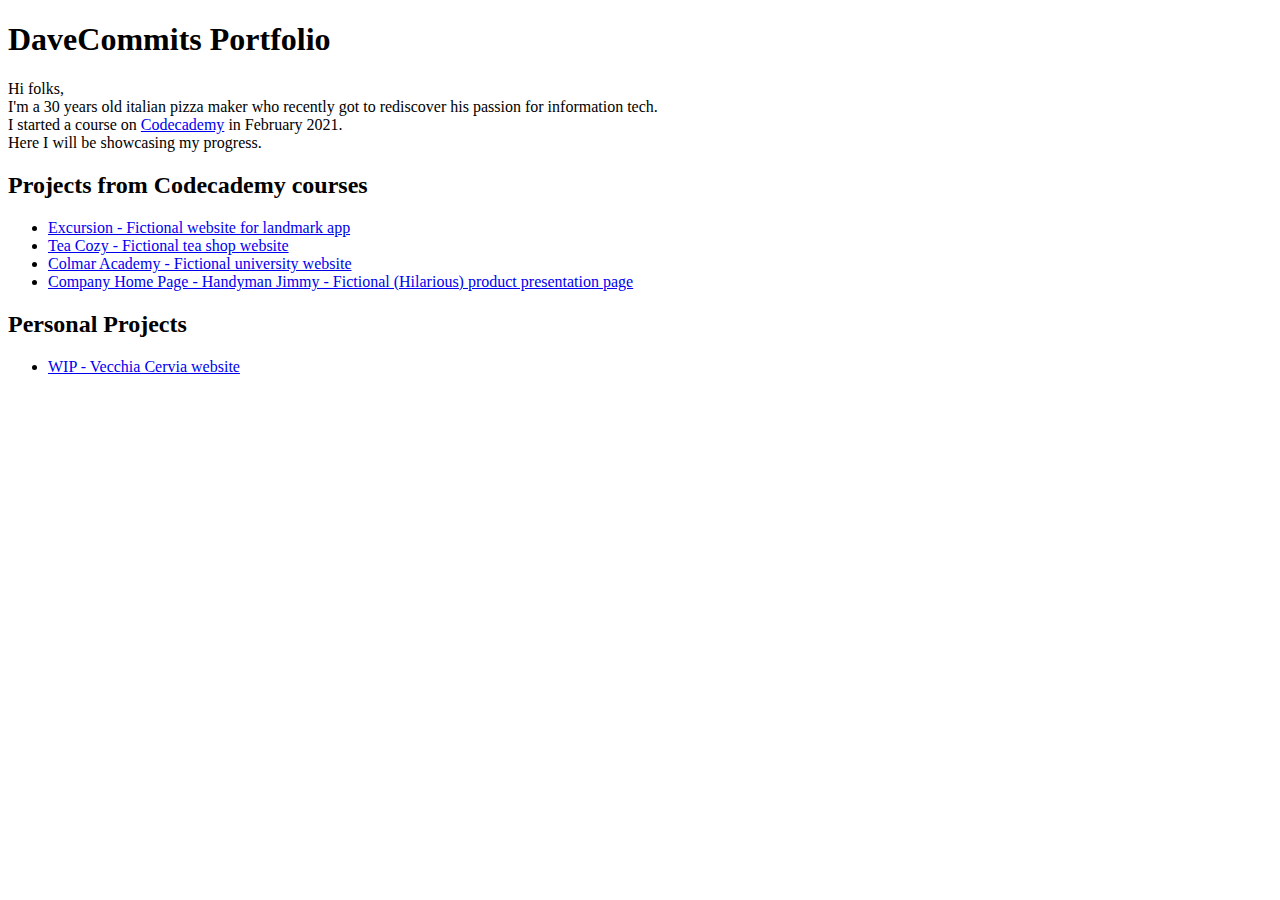
<file: index.html>
<!DOCTYPE html>
<html lang="it" dir="ltr">
  <head>
    <meta charset="utf-8">
    <title>DaveCommits</title>
  </head>
  <body>
    <h1>DaveCommits Portfolio</h1>
    <p>Hi folks, <br> I'm a 30 years old italian pizza maker who recently
      got to rediscover his passion for information tech. <br> I started a
      course on <a href="https://www.codecademy.com">Codecademy</a> in February 2021. <br>
      Here I will be showcasing my progress.</p>
    <h2>Projects from Codecademy courses</h2>
    <ul>
      <li><a href="./excursion/index.html">Excursion - Fictional website for landmark app</a></li>
      <li><a href="./teaCozy/teaCozy.html">Tea Cozy - Fictional tea shop website</a></li>
      <li><a href="./colmarAcademy/index.html">Colmar Academy - Fictional university website</a></li>
      <li><a href="./companyHomePage/index.html">Company Home Page - Handyman Jimmy - Fictional (Hilarious) product presentation page</a></li>
    </ul>
    <h2>Personal Projects</h2>
    <ul>
      <li><a href="./vecchiaCervia/index.html">WIP - Vecchia Cervia website</a></li>
    </ul>
  </body>
</html>
</file>
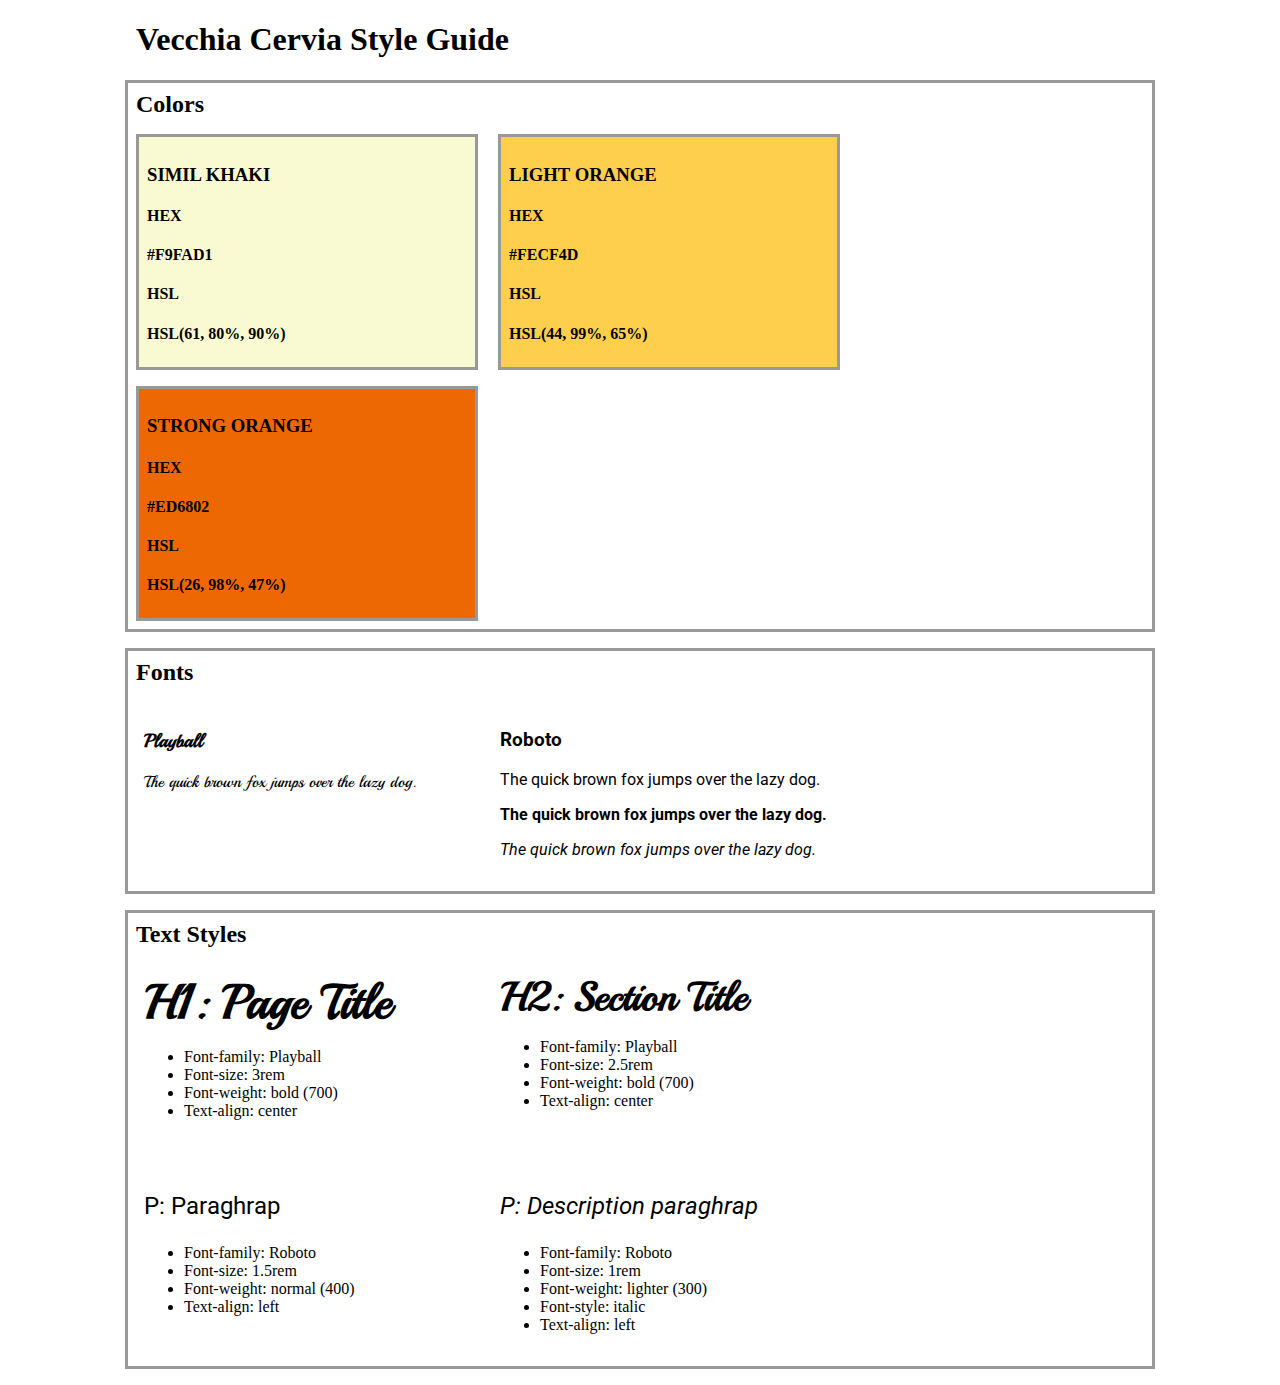
<file: basicWebsiteDesignSystem/index.html>
<!DOCTYPE html>
<html lang="en" dir="ltr">
  <head>
    <meta charset="utf-8">
    <link rel="preconnect" href="https://fonts.gstatic.com">
    <link href="https://fonts.googleapis.com/css2?family=Playball&family=Roboto:ital,wght@0,400;0,700;1,300&display=swap" rel="stylesheet">
    <link rel="stylesheet" href="./resources/index.css">
    <title>Vecchia Cervia Style Guide</title>
  </head>
  <body>
    <main>
      <h1>Vecchia Cervia Style Guide</h1>
      <section id="section-colors">
        <h2>Colors</h2>
        <div class="color similKhaki">
          <h3>Simil Khaki</h3>
          <h4>Hex</h4>
          <p>#f9fad1</p>
          <h4>Hsl</h4>
          <p>hsl(61, 80%, 90%)</p>
        </div>
        <div class="color lightOrange">
          <h3>Light Orange</h3>
          <h4>Hex</h4>
          <p>#fecf4d</p>
          <h4>Hsl</h4>
          <p>hsl(44, 99%, 65%)</p>
        </div>
        <div class="color strongOrange">
          <h3>Strong Orange</h3>
          <h4>Hex</h4>
          <p>#ed6802</p>
          <h4>Hsl</h4>
          <p>hsl(26, 98%, 47%)</p>
        </div>
      </section>
      <section id="section-fonts">
        <h2>Fonts</h2>
        <div class="font playball">
          <h3>Playball</h3>
          <p>The quick brown fox jumps over the lazy dog.</p>
        </div>
        <div class="font roboto">
          <h3>Roboto</h3>
          <p>The quick brown fox jumps over the lazy dog.</p>
          <p class="bold">The quick brown fox jumps over the lazy dog.</p>
          <p class="italic">The quick brown fox jumps over the lazy dog.</p>
        </div>
      </section>
      <section id="section-text-styles">
        <h2>Text Styles</h2>
        <div class="text-style">
          <h1>H1: Page Title</h1>
          <ul>
            <li>Font-family: Playball</li>
            <li>Font-size: 3rem</li>
            <li>Font-weight: bold (700)</li>
            <li>Text-align: center</li>
          </ul>
        </div>
        <div class="text-style">
          <h2>H2: Section Title</h2>
          <ul>
            <li>Font-family: Playball</li>
            <li>Font-size: 2.5rem</li>
            <li>Font-weight: bold (700)</li>
            <li>Text-align: center</li>
          </ul>
        </div>
        <div class="text-style">
          <p>P: Paraghrap</p>
          <ul>
            <li>Font-family: Roboto</li>
            <li>Font-size: 1.5rem</li>
            <li>Font-weight: normal (400)</li>
            <li>Text-align: left</li>
          </ul>
        </div>
        <div class="text-style">
          <p class="description">P: Description paraghrap</p>
          <ul>
            <li>Font-family: Roboto</li>
            <li>Font-size: 1rem</li>
            <li>Font-weight: lighter (300)</li>
            <li>Font-style: italic</li>
            <li>Text-align: left</li>
          </ul>
        </div>
      </section>
    </main>
  </body>
</html>
</file>
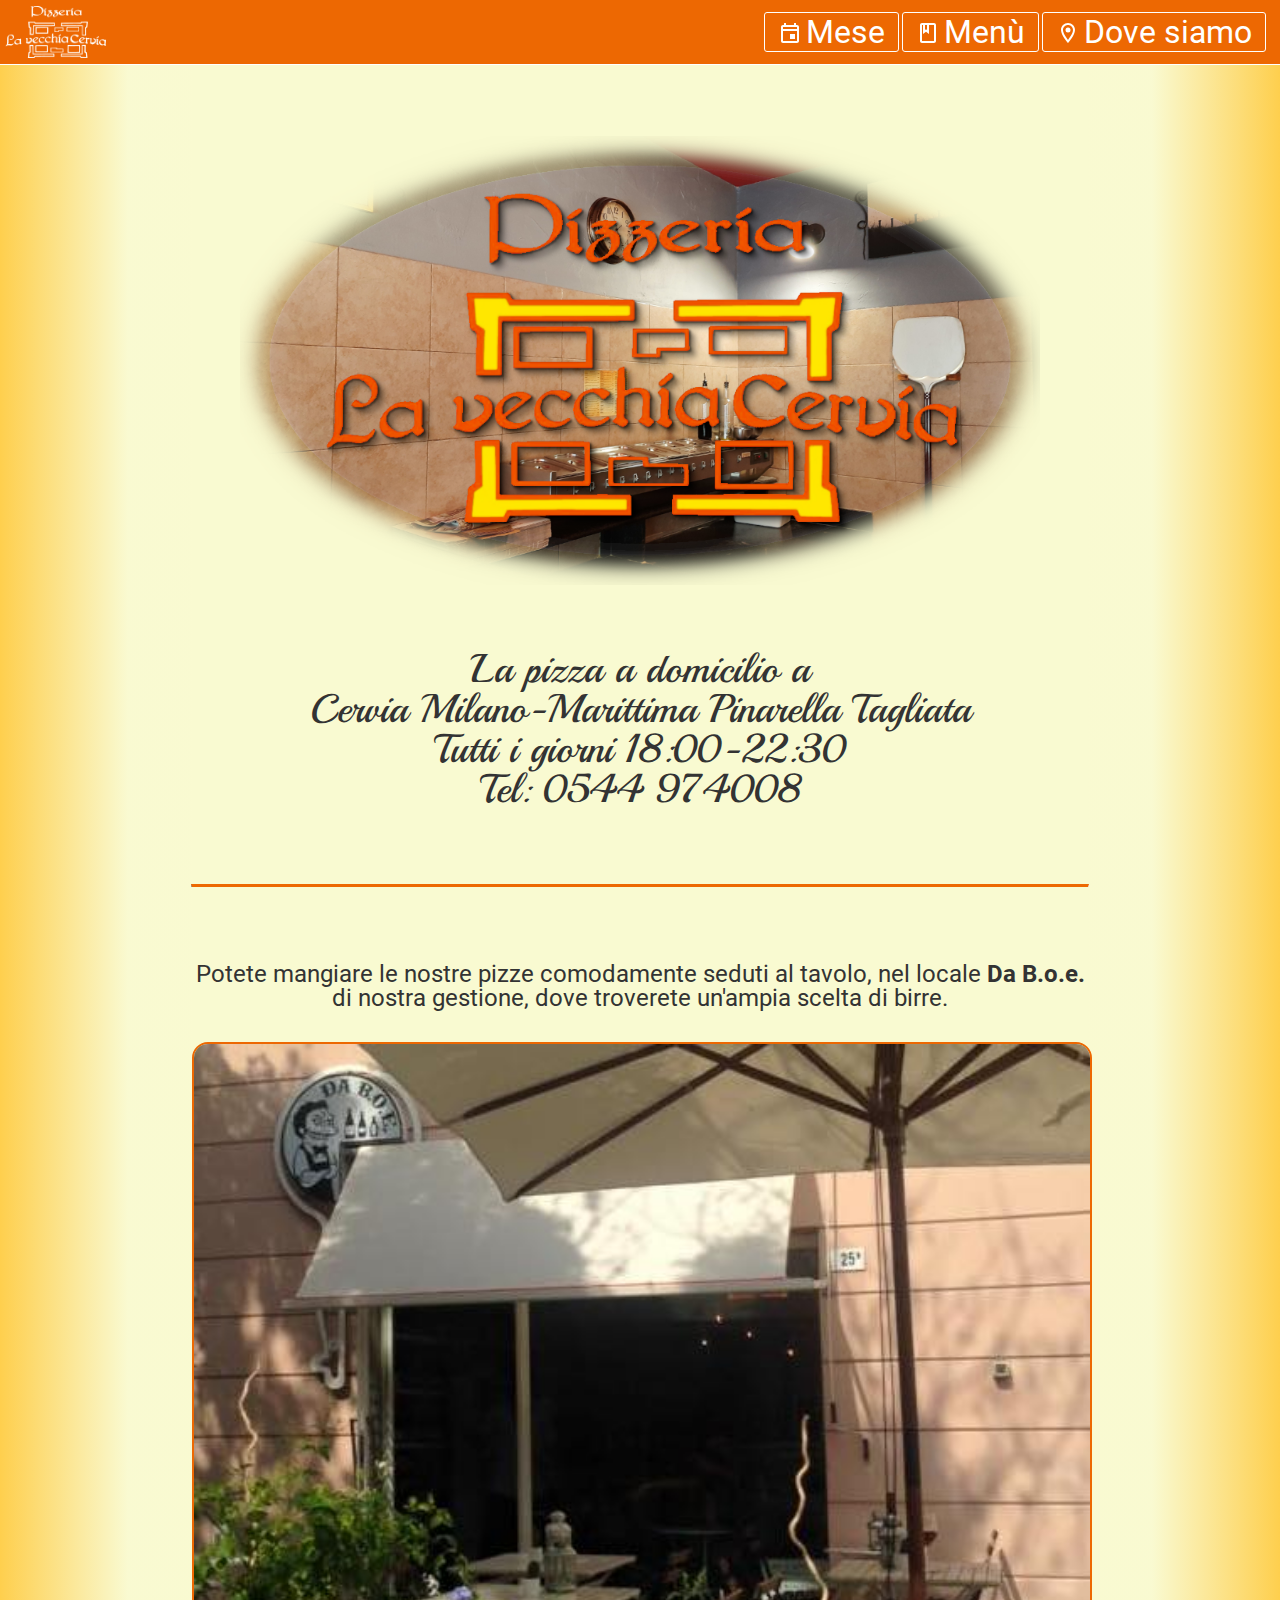
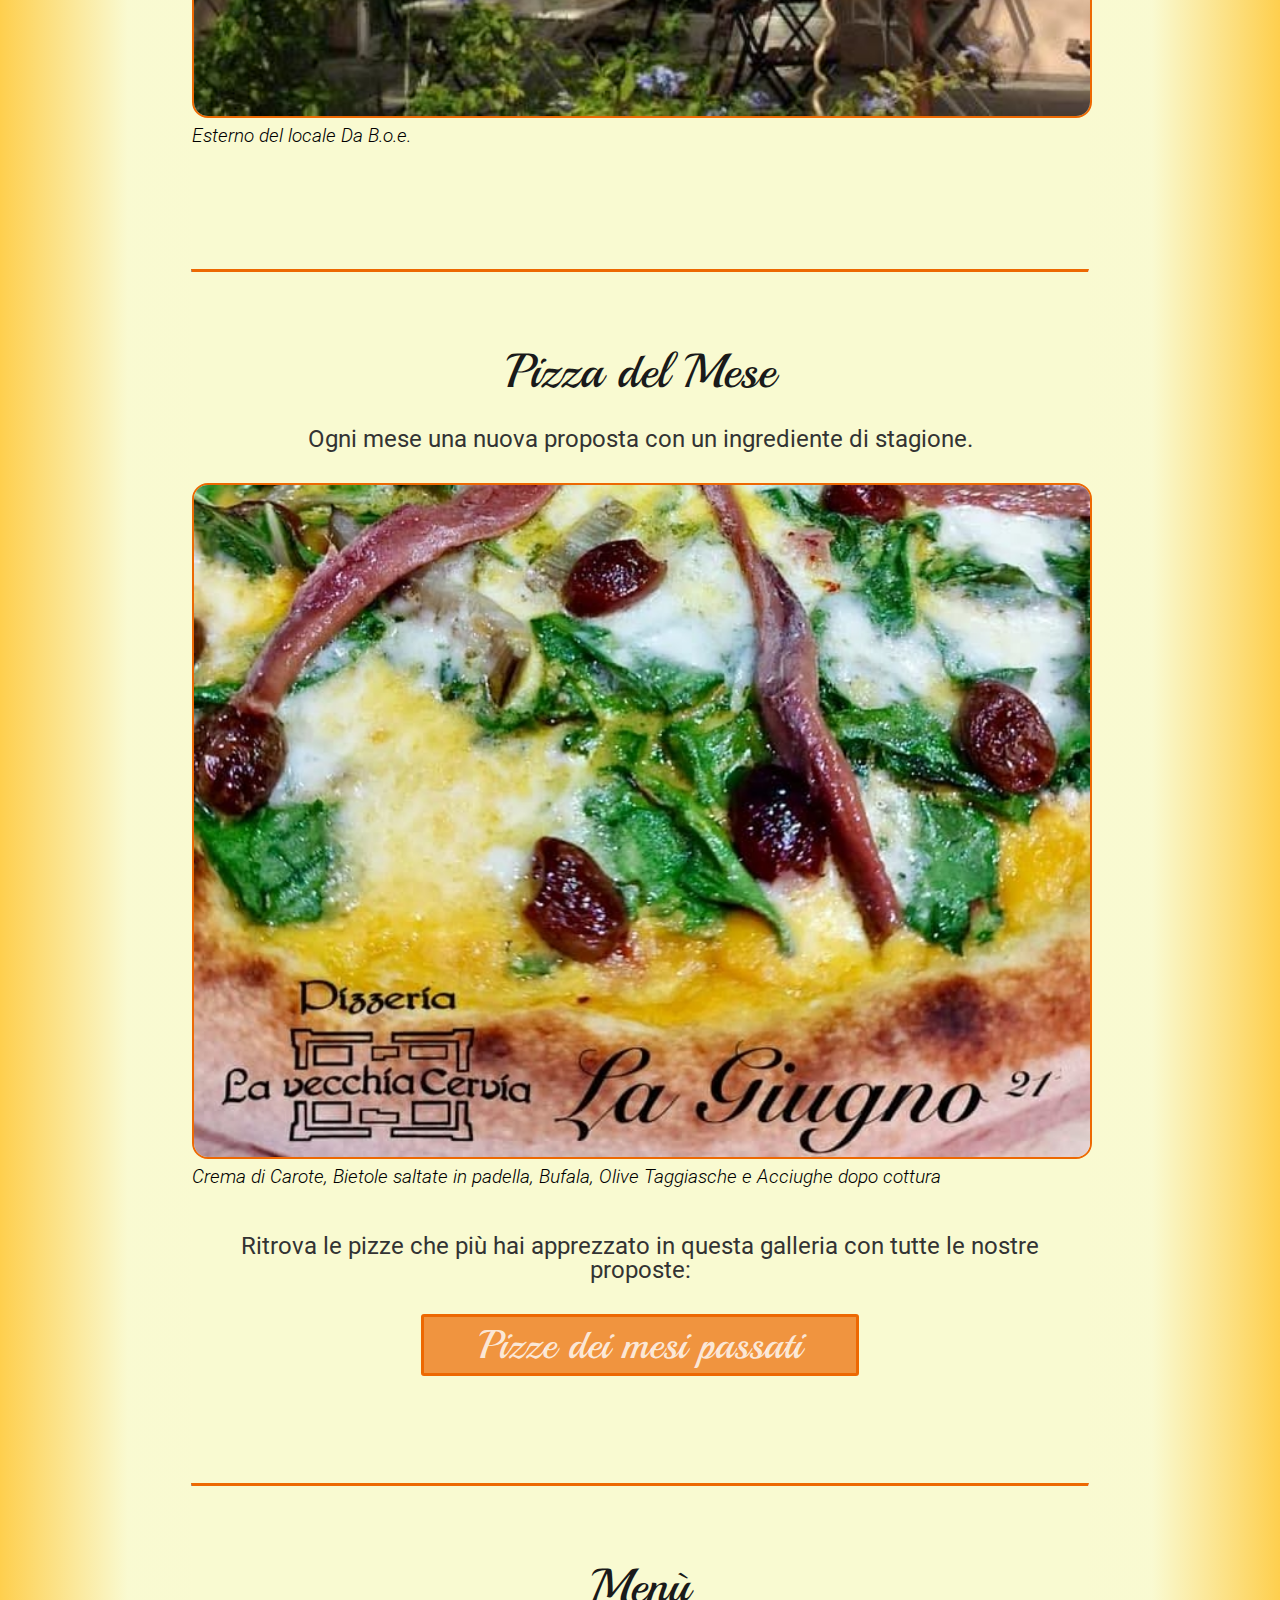
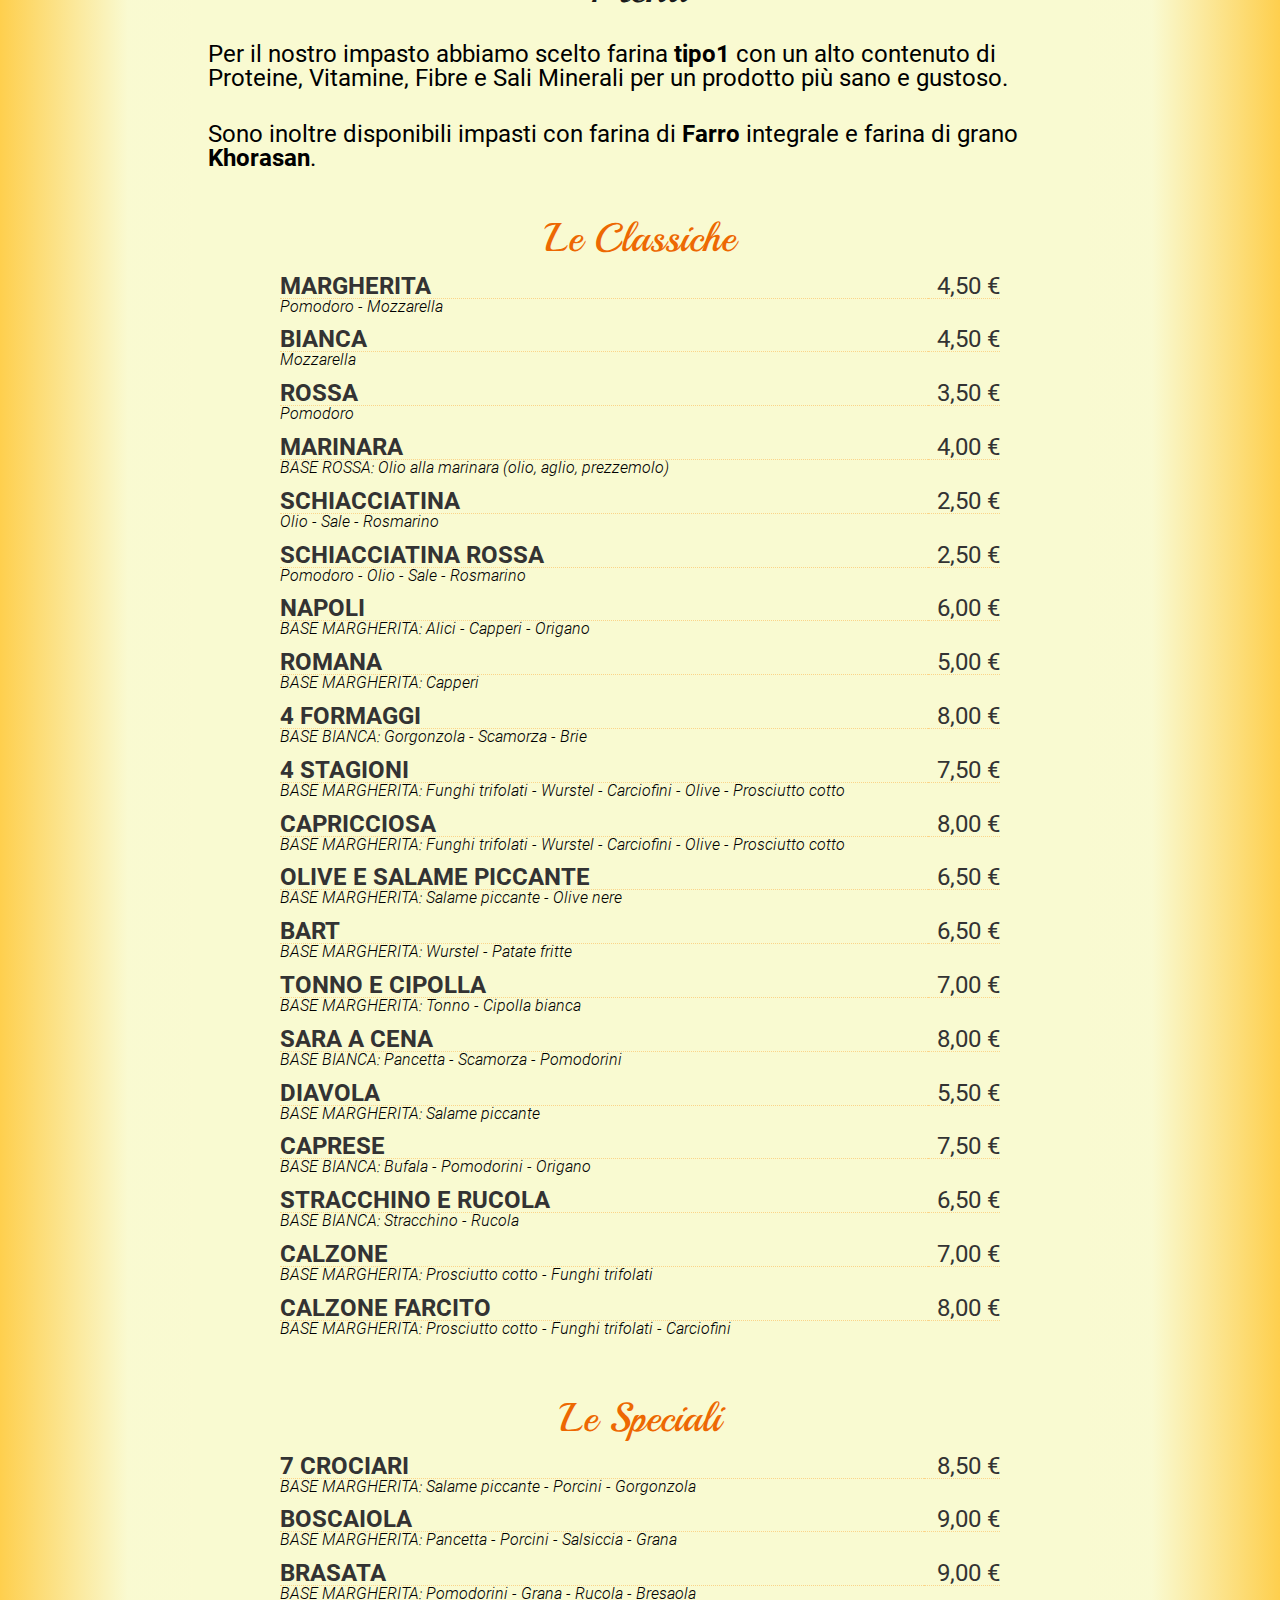
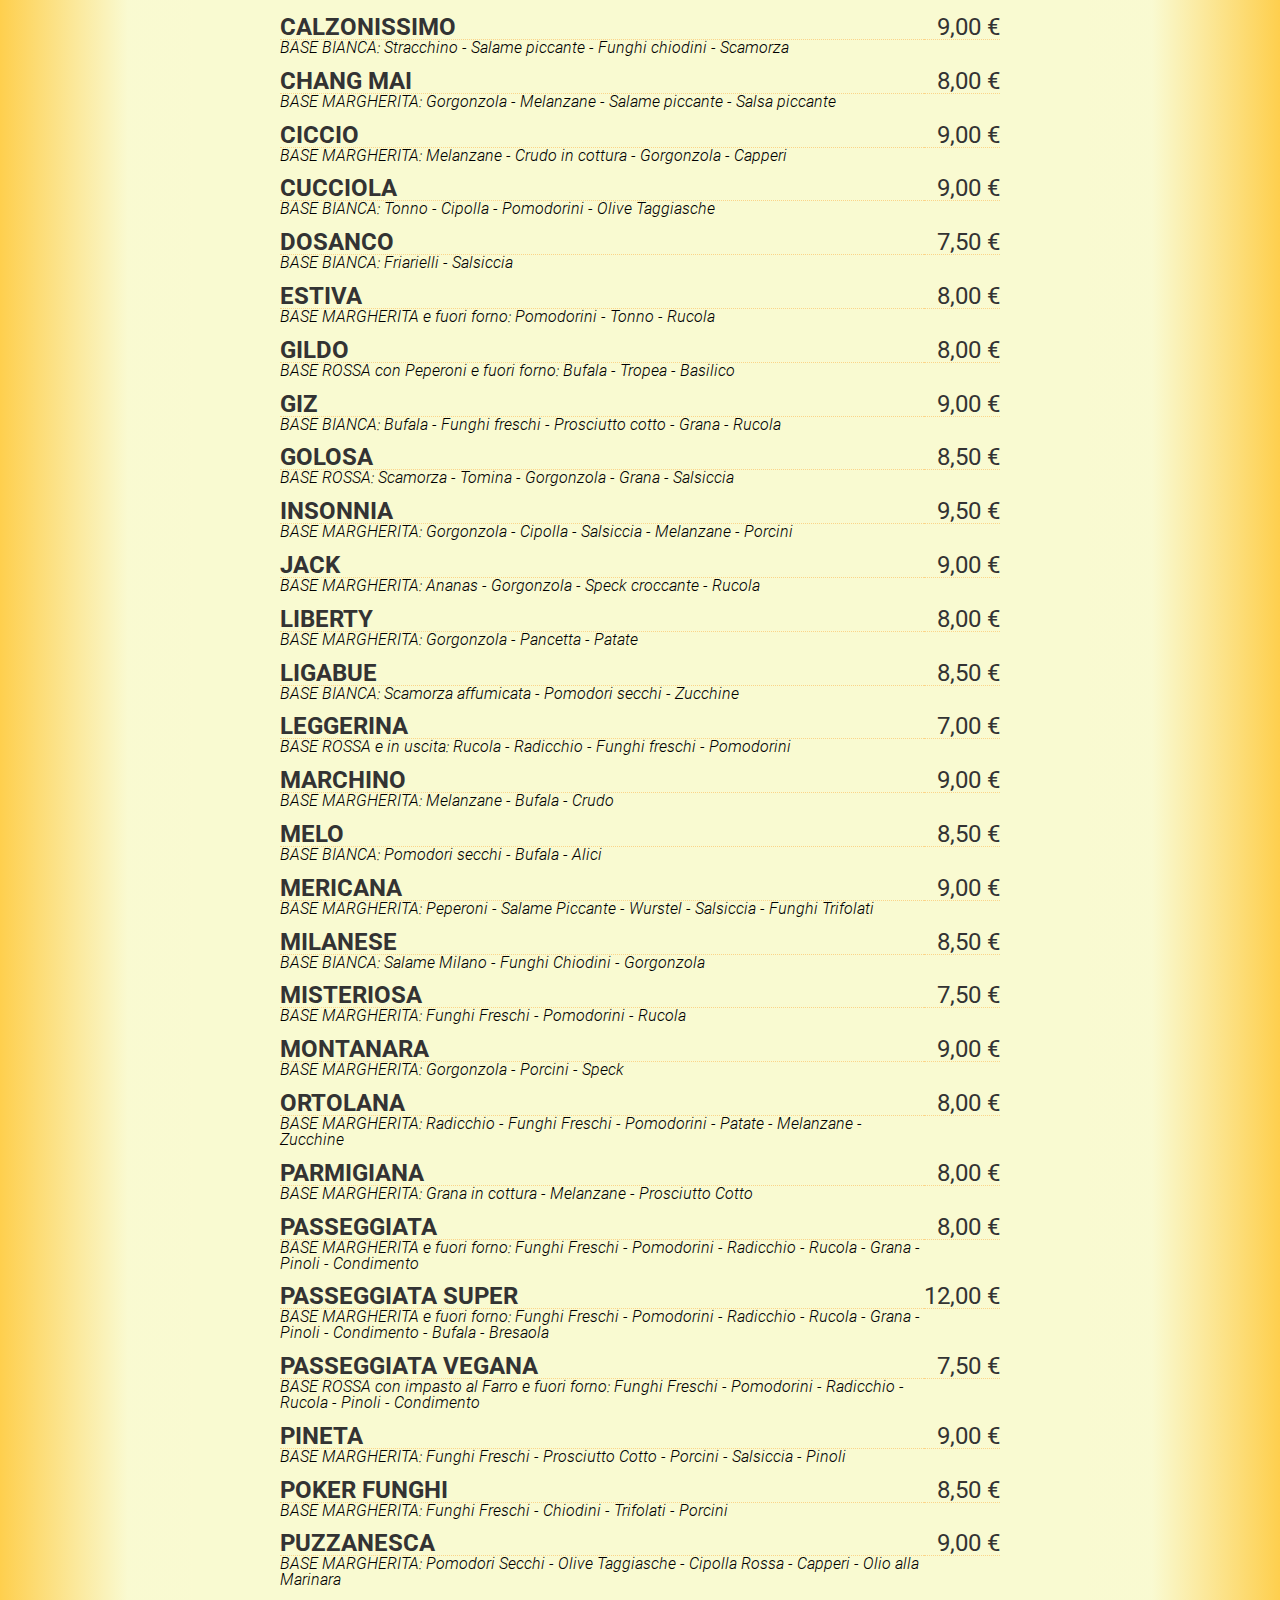
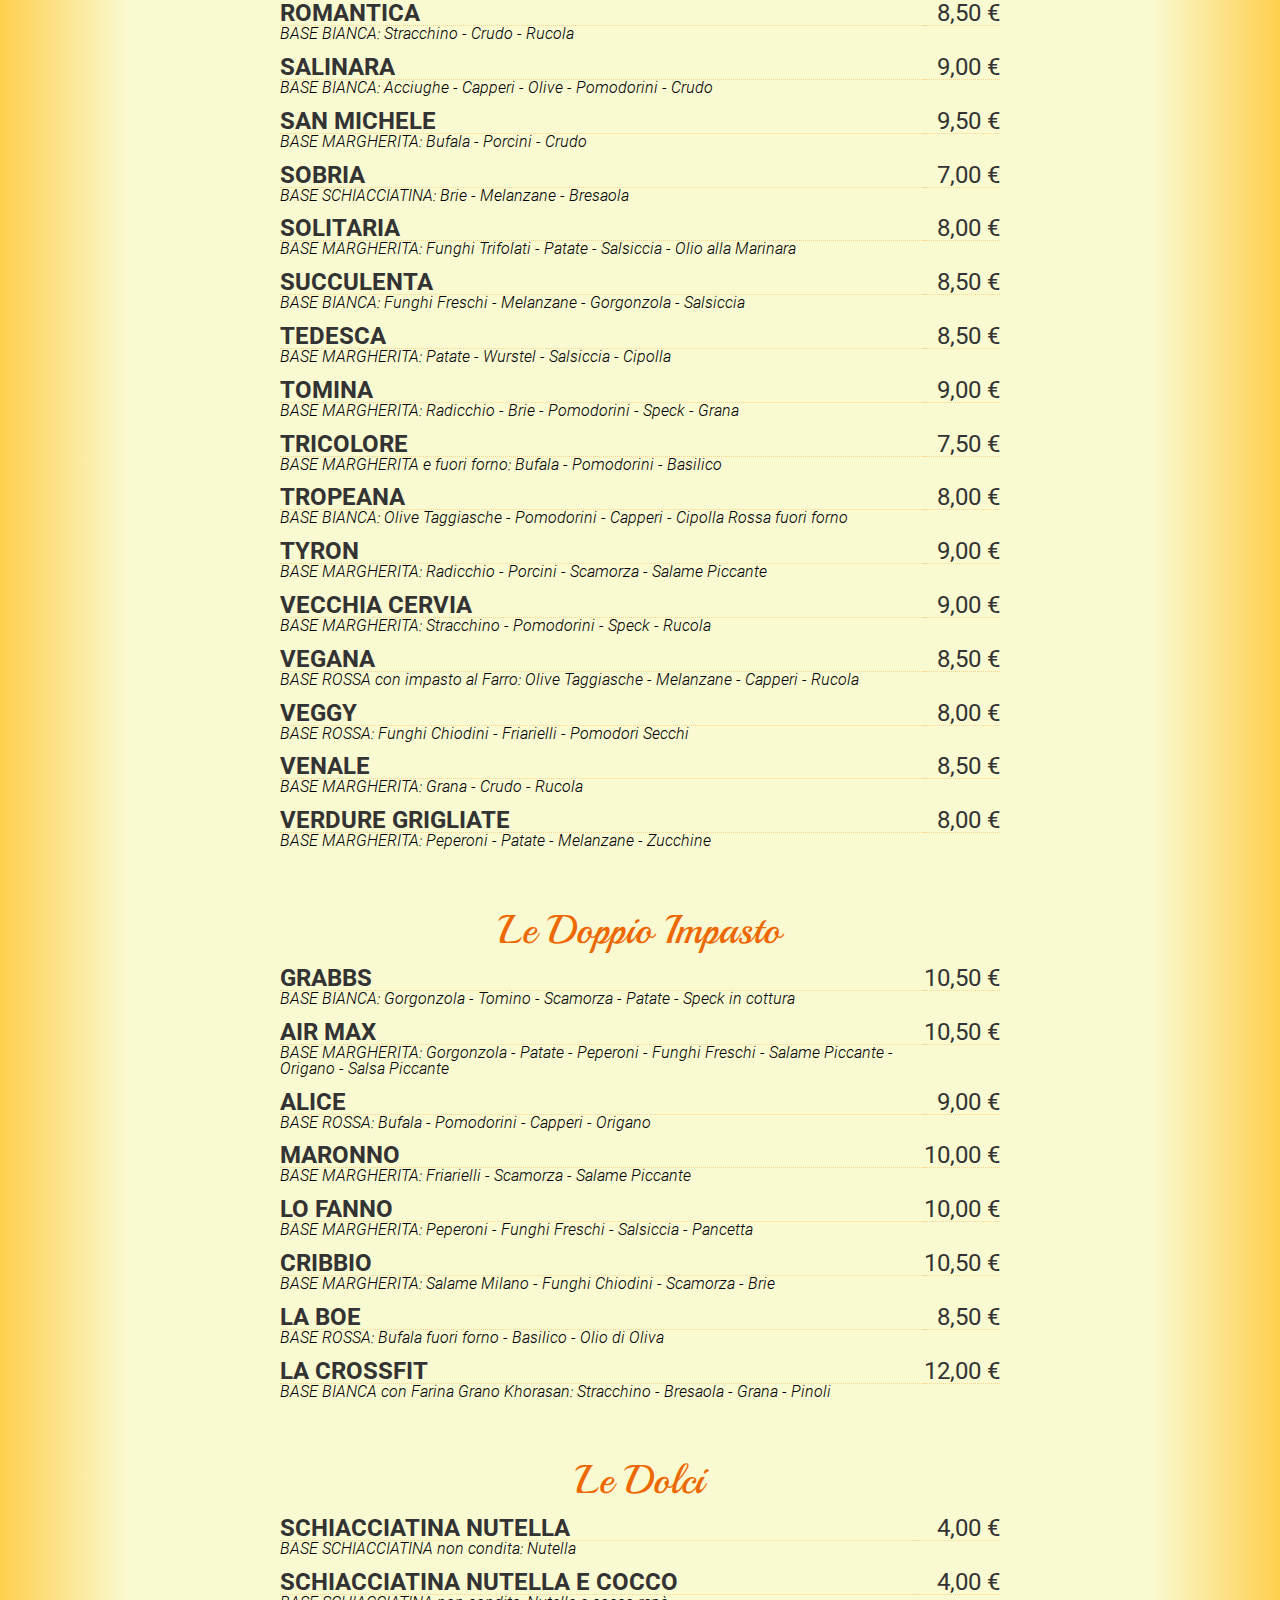
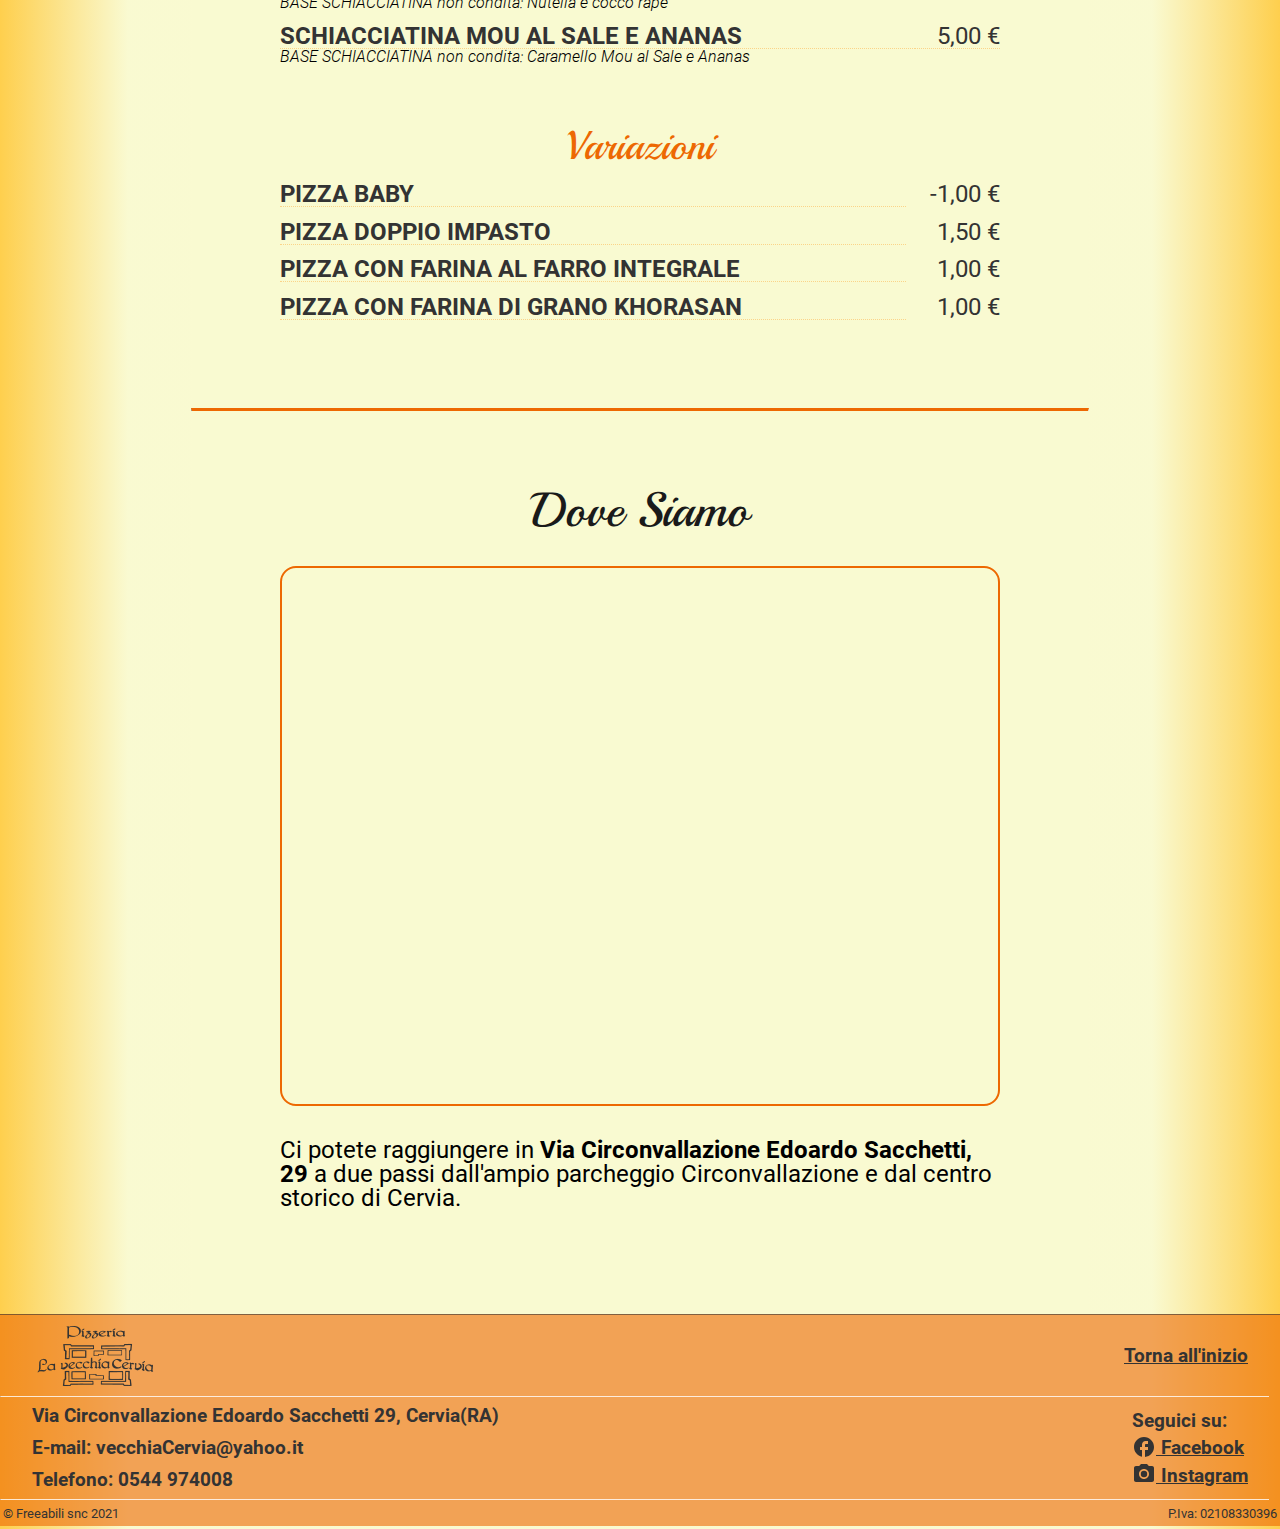
<file: vecchiaCervia/index.html>
<!DOCTYPE html>
<html lang="it">
  <head>
    <meta charset="utf-8">
    <meta name="viewport" content="width=device-width, initial-scale=1.0">
    <meta name="thumbnail" content="./resources/images/logo/VClogoThumb.png">
    <meta name="description" content="La Vecchia Cervia - La pizza a domicilio a
      Cervia, Milano-Marittima, Pinarella, Tagliata.
      Tutti i giorni 18:00-22:30 Tel: 0544 974008">

    <link rel="preload" href="./resources/css/reset.css" as="style">
    <link rel="preload" href="./resources/css/index.css" as="style">
    <link rel="preload" href="./resources/fonts/playball-v10-latin-regular.woff2" as="font" type="font/woff2" crossorigin>
    <link rel="preload" href="./resources/fonts/playball-v10-latin-regular.woff" as="font" type="font/woff" crossorigin>
    <link rel="preload" href="./resources/fonts/roboto-v27-latin-300italic.woff2" as="font" type="font/woff2" crossorigin>
    <link rel="preload" href="./resources/fonts/roboto-v27-latin-300italic.woff" as="font" type="font/woff" crossorigin>
    <link rel="preload" href="./resources/fonts/roboto-v27-latin-regular.woff2" as="font" type="font/woff2" crossorigin>
    <link rel="preload" href="./resources/fonts/roboto-v27-latin-regular.woff" as="font" type="font/woff" crossorigin>
    <link rel="preload" href="./resources/fonts/roboto-v27-latin-700.woff2" as="font" type="font/woff2" crossorigin>
    <link rel="preload" href="./resources/fonts/roboto-v27-latin-700.woff" as="font" type="font/woff" crossorigin>

    <link href="./resources/css/reset.css" rel="stylesheet" type="text/css">
    <link href="./resources/css/index.css" rel="stylesheet" type="text/css">
    <!-- <link rel="preconnect" href="https://fonts.gstatic.com">
    <link href="https://fonts.googleapis.com/css2?family=Playball&family=Roboto:ital,wght@0,400;0,700;1,300&display=swap" rel="stylesheet"> -->
    <title>La Vecchia Cervia</title>
  </head>
  <body>
    <header>
      <a href="#top">
        <img class="logonav" src="./resources/images/logo/VClogoFlatWhite256.png" width="256" height="148" alt="Logo Vecchia Cervia">
      </a>
      <nav>
        <a class="navitem" href="#mese">
          <svg xmlns="http://www.w3.org/2000/svg" class="menuicon" height="24px" viewBox="0 0 24 24" width="24px" fill="#000000">
            <path d="M0 0h24v24H0V0z" fill="none"/>
            <path d="M19 4h-1V2h-2v2H8V2H6v2H5c-1.11 0-1.99.9-1.99 2L3 20c0 1.1.89 2 2 2h14c1.1 0 2-.9 2-2V6c0-1.1-.9-2-2-2zm0 16H5V10h14v10zm0-12H5V6h14v2zm-7 5h5v5h-5z"/>
          </svg>
          <p class="navitemdesc">
          Mese
          </p>
        </a>
        <a class="navitem" href="#menu">
          <svg xmlns="http://www.w3.org/2000/svg" class="menuicon" height="24px" viewBox="0 0 24 24" width="24px" fill="#000000">
            <path d="M0 0h24v24H0V0z" fill="none"/>
            <path d="M18 2H6c-1.1 0-2 .9-2 2v16c0 1.1.9 2 2 2h12c1.1 0 2-.9 2-2V4c0-1.1-.9-2-2-2zM9 4h2v5l-1-.75L9 9V4zm9 16H6V4h1v9l3-2.25L13 13V4h5v16z"/>
          </svg>
          <p class="navitemdesc">
          Menù
          </p>
        </a>
        <a class="navitem" href="#dovesiamo">
          <svg xmlns="http://www.w3.org/2000/svg" class="menuicon" height="24px" viewBox="0 0 24 24" width="24px" fill="#000000">
            <path d="M0 0h24v24H0V0z" fill="none"/>
            <path d="M12 2C8.13 2 5 5.13 5 9c0 5.25 7 13 7 13s7-7.75 7-13c0-3.87-3.13-7-7-7zM7 9c0-2.76 2.24-5 5-5s5 2.24 5 5c0 2.88-2.88 7.19-5 9.88C9.92 16.21 7 11.85 7 9z"/><circle cx="12" cy="9" r="2.5"/>
          </svg>
          <p class="navitemdesc">
          Dove siamo
          </p>
        </a>
      </nav>
    </header>
    <main>
      <section class="manifest">
        <h1 class="hiddenh1">Pizzeria la Vecchia Cervia</h1>
        <figure>
          <img class="logotop" src="./resources/images/logo/internoVClogoChiaro.png" width="1026" height="576" alt="Logo principale">
          <h2 class="manifestdesc">La pizza a <span class="nowrap">domicilio a</span><br>
          Cervia <span class="nowrap">Milano-Marittima</span> Pinarella Tagliata<br>
          Tutti i giorni <span class="nowrap">18:00-22:30</span><br>
          Tel: <span class="nowrap">0544 974008</span></h2>
        </figure>
      </section>
      <hr class="mainhr">
      <section>
        <p class="subtitle">Potete mangiare le nostre pizze comodamente seduti al tavolo,
           nel locale <strong><span class="nowrap">Da B.o.e.</span></strong> di nostra gestione, dove troverete un'ampia scelta di birre.</p>
        <figure class="imgwithdesc">
          <img class="bordered" src="./resources/images/boeEsterno.jpg" alt="Fronte esterno Da B.o.e." width="532" height="399">
          <figcaption class="borderedimgdesc">Esterno del locale Da B.o.e.</figcaption>
        </figure>
      </section>
      <hr class="mainhr">
      <section id="mese">
        <h2 class="sectiontitle">Pizza del Mese</h2>
        <p class="subtitle">Ogni mese una nuova proposta con un ingrediente
          di stagione.</p>
        <figure class="imgwithdesc">
          <img class="bordered" src="./resources/images/pizze/mese/21.06Giugno21.jpg" width="720" height="540" alt="Pizza del mese">
          <figcaption class="borderedimgdesc">Crema di Carote, Bietole saltate in padella, Bufala, Olive Taggiasche e Acciughe dopo cottura</figcaption>
        </figure>
        <p class="subtitle">Ritrova le pizze che più hai apprezzato in questa galleria con
           tutte le nostre proposte:</p>
        <a class="sitelink" href="./galleriaPizzeMese.html"> <h3 class="mesipassati">Pizze dei mesi passati</h3> </a>
      </section>
      <hr class="mainhr">
      <section id="menu">
        <h2 class="sectiontitle">Menù</h2>
        <p class="menup">Per il nostro impasto abbiamo scelto farina
          <strong>tipo1</strong> con un alto contenuto di Proteine, Vitamine,
           Fibre e Sali Minerali per un
           prodotto più sano e gustoso.</p>
        <p class="menup">Sono inoltre disponibili impasti con farina di
          <strong>Farro</strong> integrale e farina di grano <strong>Khorasan</strong>.</p>
        <div class="tablecontainer">
          <table class="menu classiche">
            <thead>
              <tr>
                <th class="menutitle" colspan="2">Le Classiche</th>
              </tr>
            </thead>
            <tbody>
              <tr>
              	<td class="nomepizza">Margherita</td>
              	<td class="prezzopizza">4,50 €</td>
              </tr>
              <tr>
              	<td class="descpizza">Pomodoro - Mozzarella</td>
								<td class="placehold"></td>
              </tr>
              <tr>
              	<td class="nomepizza">Bianca</td>
              	<td class="prezzopizza">4,50 €</td>
              </tr>
              <tr>
              	<td class="descpizza">Mozzarella</td>
								<td class="placehold"></td>
              </tr>
              <tr>
              	<td class="nomepizza">Rossa</td>
              	<td class="prezzopizza">3,50 €</td>
              </tr>
              <tr>
              	<td class="descpizza">Pomodoro</td>
								<td class="placehold"></td>
              </tr>
              <tr>
              	<td class="nomepizza">Marinara</td>
              	<td class="prezzopizza">4,00 €</td>
              </tr>
              <tr>
              	<td class="descpizza">BASE ROSSA: Olio alla marinara (olio, aglio, prezzemolo)</td>
								<td class="placehold"></td>
              </tr>
              <tr>
              	<td class="nomepizza">Schiacciatina</td>
              	<td class="prezzopizza">2,50 €</td>
              </tr>
              <tr>
              	<td class="descpizza">Olio - Sale - Rosmarino</td>
								<td class="placehold"></td>
              </tr>
              <tr>
              	<td class="nomepizza">Schiacciatina Rossa</td>
              	<td class="prezzopizza">2,50 €</td>
              </tr>
              <tr>
              	<td class="descpizza">Pomodoro - Olio - Sale - Rosmarino</td>
								<td class="placehold"></td>
              </tr>
              <tr>
              	<td class="nomepizza">Napoli</td>
              	<td class="prezzopizza">6,00 €</td>
              </tr>
              <tr>
              	<td class="descpizza">BASE MARGHERITA: Alici - Capperi - Origano</td>
								<td class="placehold"></td>
              </tr>
              <tr>
              	<td class="nomepizza">Romana</td>
              	<td class="prezzopizza">5,00 €</td>
              </tr>
              <tr>
              	<td class="descpizza">BASE MARGHERITA: Capperi</td>
								<td class="placehold"></td>
              </tr>
              <tr>
              	<td class="nomepizza">4 Formaggi</td>
              	<td class="prezzopizza">8,00 €</td>
              </tr>
              <tr>
              	<td class="descpizza">BASE BIANCA: Gorgonzola - Scamorza - Brie</td>
								<td class="placehold"></td>
              </tr>
              <tr>
              	<td class="nomepizza">4 Stagioni</td>
              	<td class="prezzopizza">7,50 €</td>
              </tr>
              <tr>
              	<td class="descpizza">BASE MARGHERITA: Funghi trifolati - Wurstel - Carciofini - Olive - Prosciutto cotto</td>
								<td class="placehold"></td>
              </tr>
              <tr>
              	<td class="nomepizza">Capricciosa</td>
              	<td class="prezzopizza">8,00 €</td>
              </tr>
              <tr>
              	<td class="descpizza">BASE MARGHERITA: Funghi trifolati - Wurstel - Carciofini - Olive - Prosciutto cotto</td>
								<td class="placehold"></td>
              </tr>
              <tr>
              	<td class="nomepizza">Olive e Salame piccante</td>
              	<td class="prezzopizza">6,50 €</td>
              </tr>
              <tr>
              	<td class="descpizza">BASE MARGHERITA: Salame piccante - Olive nere</td>
								<td class="placehold"></td>
              </tr>
              <tr>
              	<td class="nomepizza">Bart</td>
              	<td class="prezzopizza">6,50 €</td>
              </tr>
              <tr>
              	<td class="descpizza">BASE MARGHERITA: Wurstel - Patate fritte</td>
								<td class="placehold"></td>
              </tr>
              <tr>
              	<td class="nomepizza">Tonno e Cipolla</td>
              	<td class="prezzopizza">7,00 €</td>
              </tr>
              <tr>
              	<td class="descpizza">BASE MARGHERITA: Tonno - Cipolla bianca</td>
								<td class="placehold"></td>
              </tr>
              <tr>
              	<td class="nomepizza">Sara a Cena</td>
              	<td class="prezzopizza">8,00 €</td>
              </tr>
              <tr>
              	<td class="descpizza">BASE BIANCA: Pancetta - Scamorza - Pomodorini</td>
								<td class="placehold"></td>
              </tr>
              <tr>
              	<td class="nomepizza">Diavola</td>
              	<td class="prezzopizza">5,50 €</td>
              </tr>
              <tr>
              	<td class="descpizza">BASE MARGHERITA: Salame piccante</td>
								<td class="placehold"></td>
              </tr>
              <tr>
              	<td class="nomepizza">Caprese</td>
              	<td class="prezzopizza">7,50 €</td>
              </tr>
              <tr>
              	<td class="descpizza">BASE BIANCA: Bufala - Pomodorini - Origano</td>
								<td class="placehold"></td>
              </tr>
              <tr>
              	<td class="nomepizza">Stracchino e Rucola</td>
              	<td class="prezzopizza">6,50 €</td>
              </tr>
              <tr>
              	<td class="descpizza">BASE BIANCA: Stracchino - Rucola</td>
								<td class="placehold"></td>
              </tr>
              <tr>
              	<td class="nomepizza">Calzone</td>
              	<td class="prezzopizza">7,00 €</td>
              </tr>
              <tr>
              	<td class="descpizza">BASE MARGHERITA: Prosciutto cotto - Funghi trifolati</td>
								<td class="placehold"></td>
              </tr>
              <tr>
              	<td class="nomepizza">Calzone Farcito</td>
              	<td class="prezzopizza">8,00 €</td>
              </tr>
              <tr>
              	<td class="descpizza">BASE MARGHERITA: Prosciutto cotto - Funghi trifolati - Carciofini</td>
								<td class="placehold"></td>
              </tr>
            </tbody>
          </table>
          <table class="menu speciali">
            <thead>
              <tr>
                <th class="menutitle" colspan="2">Le Speciali</th>
              </tr>
            </thead>
            <tbody>
              <tr>
              	<td class="nomepizza">7 Crociari</td>
              	<td class="prezzopizza">8,50 €</td>
              </tr>
              <tr>
              	<td class="descpizza">BASE MARGHERITA: Salame piccante - Porcini - Gorgonzola</td>
								<td class="placehold"></td>
              </tr>
              <tr>
              	<td class="nomepizza">Boscaiola</td>
              	<td class="prezzopizza">9,00 €</td>
              </tr>
              <tr>
              	<td class="descpizza">BASE MARGHERITA: Pancetta - Porcini - Salsiccia - Grana</td>
								<td class="placehold"></td>
              </tr>
              <tr>
              	<td class="nomepizza">Brasata</td>
              	<td class="prezzopizza">9,00 €</td>
              </tr>
              <tr>
              	<td class="descpizza">BASE MARGHERITA: Pomodorini - Grana - Rucola - Bresaola</td>
								<td class="placehold"></td>
              </tr>
              <tr>
              	<td class="nomepizza">Calzonissimo</td>
              	<td class="prezzopizza">9,00 €</td>
              </tr>
              <tr>
              	<td class="descpizza">BASE BIANCA: Stracchino - Salame piccante - Funghi chiodini - Scamorza</td>
								<td class="placehold"></td>
              </tr>
              <tr>
              	<td class="nomepizza">Chang Mai</td>
              	<td class="prezzopizza">8,00 €</td>
              </tr>
              <tr>
              	<td class="descpizza">BASE MARGHERITA: Gorgonzola - Melanzane - Salame piccante - Salsa piccante</td>
								<td class="placehold"></td>
              </tr>
              <tr>
              	<td class="nomepizza">Ciccio</td>
              	<td class="prezzopizza">9,00 €</td>
              </tr>
              <tr>
              	<td class="descpizza">BASE MARGHERITA: Melanzane - Crudo in cottura - Gorgonzola - Capperi</td>
								<td class="placehold"></td>
              </tr>
              <tr>
              	<td class="nomepizza">Cucciola</td>
              	<td class="prezzopizza">9,00 €</td>
              </tr>
              <tr>
              	<td class="descpizza">BASE BIANCA: Tonno - Cipolla - Pomodorini - Olive Taggiasche</td>
								<td class="placehold"></td>
              </tr>
              <tr>
              	<td class="nomepizza">Dosanco</td>
              	<td class="prezzopizza">7,50 €</td>
              </tr>
              <tr>
              	<td class="descpizza">BASE BIANCA: Friarielli - Salsiccia</td>
								<td class="placehold"></td>
              </tr>
              <tr>
              	<td class="nomepizza">Estiva</td>
              	<td class="prezzopizza">8,00 €</td>
              </tr>
              <tr>
              	<td class="descpizza">BASE MARGHERITA e fuori forno: Pomodorini - Tonno - Rucola</td>
								<td class="placehold"></td>
              </tr>
              <tr>
              	<td class="nomepizza">Gildo</td>
              	<td class="prezzopizza">8,00 €</td>
              </tr>
              <tr>
              	<td class="descpizza">BASE ROSSA con Peperoni e fuori forno: Bufala - Tropea - Basilico</td>
								<td class="placehold"></td>
              </tr>
              <tr>
              	<td class="nomepizza">Giz</td>
              	<td class="prezzopizza">9,00 €</td>
              </tr>
              <tr>
              	<td class="descpizza">BASE BIANCA: Bufala - Funghi freschi - Prosciutto cotto - Grana - Rucola</td>
								<td class="placehold"></td>
              </tr>
              <tr>
              	<td class="nomepizza">Golosa</td>
              	<td class="prezzopizza">8,50 €</td>
              </tr>
              <tr>
              	<td class="descpizza">BASE ROSSA: Scamorza - Tomina - Gorgonzola - Grana - Salsiccia</td>
								<td class="placehold"></td>
              </tr>
              <tr>
              	<td class="nomepizza">Insonnia</td>
              	<td class="prezzopizza">9,50 €</td>
              </tr>
              <tr>
              	<td class="descpizza">BASE MARGHERITA: Gorgonzola - Cipolla - Salsiccia - Melanzane - Porcini</td>
								<td class="placehold"></td>
              </tr>
              <tr>
              	<td class="nomepizza">Jack</td>
              	<td class="prezzopizza">9,00 €</td>
              </tr>
              <tr>
              	<td class="descpizza">BASE MARGHERITA: Ananas - Gorgonzola - Speck croccante - Rucola</td>
								<td class="placehold"></td>
              </tr>
              <tr>
              	<td class="nomepizza">Liberty</td>
              	<td class="prezzopizza">8,00 €</td>
              </tr>
              <tr>
              	<td class="descpizza">BASE MARGHERITA: Gorgonzola - Pancetta - Patate</td>
								<td class="placehold"></td>
              </tr>
              <tr>
              	<td class="nomepizza">Ligabue</td>
              	<td class="prezzopizza">8,50 €</td>
              </tr>
              <tr>
              	<td class="descpizza">BASE BIANCA: Scamorza affumicata - Pomodori secchi - Zucchine</td>
								<td class="placehold"></td>
              </tr>
              <tr>
              	<td class="nomepizza">Leggerina</td>
              	<td class="prezzopizza">7,00 €</td>
              </tr>
              <tr>
              	<td class="descpizza">BASE ROSSA e in uscita: Rucola - Radicchio - Funghi freschi - Pomodorini</td>
								<td class="placehold"></td>
              </tr>
              <tr>
              	<td class="nomepizza">Marchino</td>
              	<td class="prezzopizza">9,00 €</td>
              </tr>
              <tr>
              	<td class="descpizza">BASE MARGHERITA: Melanzane - Bufala - Crudo</td>
								<td class="placehold"></td>
              </tr>
              <tr>
              	<td class="nomepizza">Melo</td>
              	<td class="prezzopizza">8,50 €</td>
              </tr>
              <tr>
              	<td class="descpizza">BASE BIANCA: Pomodori secchi - Bufala - Alici</td>
								<td class="placehold"></td>
              </tr>
              <tr>
              	<td class="nomepizza">Mericana</td>
              	<td class="prezzopizza">9,00 €</td>
              </tr>
              <tr>
              	<td class="descpizza">BASE MARGHERITA: Peperoni - Salame Piccante - Wurstel - Salsiccia - Funghi Trifolati</td>
								<td class="placehold"></td>
              </tr>
              <tr>
              	<td class="nomepizza">Milanese</td>
              	<td class="prezzopizza">8,50 €</td>
              </tr>
              <tr>
              	<td class="descpizza">BASE BIANCA: Salame Milano - Funghi Chiodini - Gorgonzola</td>
								<td class="placehold"></td>
              </tr>
              <tr>
              	<td class="nomepizza">Misteriosa</td>
              	<td class="prezzopizza">7,50 €</td>
              </tr>
              <tr>
              	<td class="descpizza">BASE MARGHERITA: Funghi Freschi - Pomodorini - Rucola</td>
								<td class="placehold"></td>
              </tr>
              <tr>
              	<td class="nomepizza">Montanara</td>
              	<td class="prezzopizza">9,00 €</td>
              </tr>
              <tr>
              	<td class="descpizza">BASE MARGHERITA: Gorgonzola - Porcini - Speck</td>
								<td class="placehold"></td>
              </tr>
              <tr>
              	<td class="nomepizza">Ortolana</td>
              	<td class="prezzopizza">8,00 €</td>
              </tr>
              <tr>
              	<td class="descpizza">BASE MARGHERITA: Radicchio - Funghi Freschi - Pomodorini - Patate - Melanzane - Zucchine</td>
								<td class="placehold"></td>
              </tr>
              <tr>
              	<td class="nomepizza">Parmigiana</td>
              	<td class="prezzopizza">8,00 €</td>
              </tr>
              <tr>
              	<td class="descpizza">BASE MARGHERITA: Grana in cottura - Melanzane - Prosciutto Cotto</td>
								<td class="placehold"></td>
              </tr>
              <tr>
              	<td class="nomepizza">Passeggiata</td>
              	<td class="prezzopizza">8,00 €</td>
              </tr>
              <tr>
              	<td class="descpizza">BASE MARGHERITA e fuori forno: Funghi Freschi - Pomodorini - Radicchio - Rucola - Grana - Pinoli - Condimento</td>
								<td class="placehold"></td>
              </tr>
              <tr>
              	<td class="nomepizza">Passeggiata Super</td>
              	<td class="prezzopizza">12,00 €</td>
              </tr>
              <tr>
              	<td class="descpizza">BASE MARGHERITA e fuori forno: Funghi Freschi - Pomodorini - Radicchio - Rucola - Grana - Pinoli - Condimento - Bufala - Bresaola</td>
								<td class="placehold"></td>
              </tr>
              <tr>
              	<td class="nomepizza">Passeggiata Vegana</td>
              	<td class="prezzopizza">7,50 €</td>
              </tr>
              <tr>
              	<td class="descpizza">BASE ROSSA con impasto al Farro e fuori forno: Funghi Freschi - Pomodorini - Radicchio - Rucola - Pinoli - Condimento</td>
								<td class="placehold"></td>
              </tr>
              <tr>
              	<td class="nomepizza">Pineta</td>
              	<td class="prezzopizza">9,00 €</td>
              </tr>
              <tr>
              	<td class="descpizza">BASE MARGHERITA: Funghi Freschi - Prosciutto Cotto - Porcini - Salsiccia - Pinoli</td>
								<td class="placehold"></td>
              </tr>
              <tr>
              	<td class="nomepizza">Poker funghi</td>
              	<td class="prezzopizza">8,50 €</td>
              </tr>
              <tr>
              	<td class="descpizza">BASE MARGHERITA: Funghi Freschi - Chiodini - Trifolati - Porcini</td>
								<td class="placehold"></td>
              </tr>
              <tr>
              	<td class="nomepizza">Puzzanesca</td>
              	<td class="prezzopizza">9,00 €</td>
              </tr>
              <tr>
              	<td class="descpizza">BASE MARGHERITA: Pomodori Secchi - Olive Taggiasche - Cipolla Rossa - Capperi - Olio alla Marinara</td>
								<td class="placehold"></td>
              </tr>
              <tr>
              	<td class="nomepizza">Romantica</td>
              	<td class="prezzopizza">8,50 €</td>
              </tr>
              <tr>
              	<td class="descpizza">BASE BIANCA: Stracchino - Crudo - Rucola</td>
								<td class="placehold"></td>
              </tr>
              <tr>
              	<td class="nomepizza">Salinara</td>
              	<td class="prezzopizza">9,00 €</td>
              </tr>
              <tr>
              	<td class="descpizza">BASE BIANCA:  Acciughe - Capperi - Olive - Pomodorini - Crudo</td>
								<td class="placehold"></td>
              </tr>
              <tr>
              	<td class="nomepizza">San Michele</td>
              	<td class="prezzopizza">9,50 €</td>
              </tr>
              <tr>
              	<td class="descpizza">BASE MARGHERITA: Bufala - Porcini - Crudo</td>
								<td class="placehold"></td>
              </tr>
              <tr>
              	<td class="nomepizza">Sobria</td>
              	<td class="prezzopizza">7,00 €</td>
              </tr>
              <tr>
              	<td class="descpizza">BASE SCHIACCIATINA: Brie - Melanzane - Bresaola</td>
								<td class="placehold"></td>
              </tr>
              <tr>
              	<td class="nomepizza">Solitaria</td>
              	<td class="prezzopizza">8,00 €</td>
              </tr>
              <tr>
              	<td class="descpizza">BASE MARGHERITA: Funghi Trifolati - Patate - Salsiccia - Olio alla Marinara</td>
								<td class="placehold"></td>
              </tr>
              <tr>
              	<td class="nomepizza">Succulenta</td>
              	<td class="prezzopizza">8,50 €</td>
              </tr>
              <tr>
              	<td class="descpizza">BASE BIANCA: Funghi Freschi - Melanzane - Gorgonzola - Salsiccia</td>
								<td class="placehold"></td>
              </tr>
              <tr>
              	<td class="nomepizza">Tedesca</td>
              	<td class="prezzopizza">8,50 €</td>
              </tr>
              <tr>
              	<td class="descpizza">BASE MARGHERITA: Patate - Wurstel - Salsiccia - Cipolla </td>
								<td class="placehold"></td>
              </tr>
              <tr>
              	<td class="nomepizza">Tomina</td>
              	<td class="prezzopizza">9,00 €</td>
              </tr>
              <tr>
              	<td class="descpizza">BASE MARGHERITA: Radicchio - Brie - Pomodorini - Speck - Grana</td>
								<td class="placehold"></td>
              </tr>
              <tr>
              	<td class="nomepizza">Tricolore</td>
              	<td class="prezzopizza">7,50 €</td>
              </tr>
              <tr>
              	<td class="descpizza">BASE MARGHERITA e fuori forno: Bufala - Pomodorini - Basilico </td>
								<td class="placehold"></td>
              </tr>
              <tr>
              	<td class="nomepizza">Tropeana</td>
              	<td class="prezzopizza">8,00 €</td>
              </tr>
              <tr>
              	<td class="descpizza">BASE BIANCA: Olive Taggiasche - Pomodorini - Capperi - Cipolla Rossa fuori forno</td>
								<td class="placehold"></td>
              </tr>
              <tr>
              	<td class="nomepizza">Tyron</td>
              	<td class="prezzopizza">9,00 €</td>
              </tr>
              <tr>
              	<td class="descpizza">BASE MARGHERITA: Radicchio - Porcini - Scamorza - Salame Piccante</td>
								<td class="placehold"></td>
              </tr>
              <tr>
              	<td class="nomepizza">Vecchia Cervia</td>
              	<td class="prezzopizza">9,00 €</td>
              </tr>
              <tr>
              	<td class="descpizza">BASE MARGHERITA: Stracchino - Pomodorini - Speck - Rucola</td>
								<td class="placehold"></td>
              </tr>
              <tr>
              	<td class="nomepizza">Vegana</td>
              	<td class="prezzopizza">8,50 €</td>
              </tr>
              <tr>
              	<td class="descpizza">BASE ROSSA con impasto al Farro: Olive Taggiasche - Melanzane - Capperi - Rucola</td>
								<td class="placehold"></td>
              </tr>
              <tr>
              	<td class="nomepizza">Veggy</td>
              	<td class="prezzopizza">8,00 €</td>
              </tr>
              <tr>
              	<td class="descpizza">BASE ROSSA: Funghi Chiodini - Friarielli - Pomodori Secchi</td>
								<td class="placehold"></td>
              </tr>
              <tr>
              	<td class="nomepizza">Venale</td>
              	<td class="prezzopizza">8,50 €</td>
              </tr>
              <tr>
              	<td class="descpizza">BASE MARGHERITA: Grana - Crudo - Rucola</td>
								<td class="placehold"></td>
              </tr>
              <tr>
              	<td class="nomepizza">Verdure Grigliate</td>
              	<td class="prezzopizza">8,00 €</td>
              </tr>
              <tr>
              	<td class="descpizza">BASE MARGHERITA: Peperoni - Patate - Melanzane - Zucchine</td>
								<td class="placehold"></td>
              </tr>
            </tbody>
          </table>
          <table class="menu doppio">
            <thead>
              <tr>
                <th class="menutitle" colspan="2">Le Doppio Impasto</th>
              </tr>
            </thead>
            <tbody>
              <tr>
              	<td class="nomepizza">Grabbs</td>
              	<td class="prezzopizza">10,50 €</td>
              </tr>
              <tr>
              	<td class="descpizza">BASE BIANCA: Gorgonzola - Tomino - Scamorza - Patate - Speck in cottura</td>
								<td class="placehold"></td>
              </tr>
              <tr>
              	<td class="nomepizza">Air Max</td>
              	<td class="prezzopizza">10,50 €</td>
              </tr>
              <tr>
              	<td class="descpizza">BASE MARGHERITA: Gorgonzola - Patate - Peperoni - Funghi Freschi - Salame Piccante - Origano - Salsa Piccante</td>
								<td class="placehold"></td>
              </tr>
              <tr>
              	<td class="nomepizza">Alice</td>
              	<td class="prezzopizza">9,00 €</td>
              </tr>
              <tr>
              	<td class="descpizza">BASE ROSSA: Bufala - Pomodorini - Capperi - Origano</td>
								<td class="placehold"></td>
              </tr>
              <tr>
              	<td class="nomepizza">Maronno</td>
              	<td class="prezzopizza">10,00 €</td>
              </tr>
              <tr>
              	<td class="descpizza">BASE MARGHERITA: Friarielli - Scamorza - Salame Piccante</td>
								<td class="placehold"></td>
              </tr>
              <tr>
              	<td class="nomepizza">Lo Fanno </td>
              	<td class="prezzopizza">10,00 €</td>
              </tr>
              <tr>
              	<td class="descpizza">BASE MARGHERITA: Peperoni - Funghi Freschi - Salsiccia - Pancetta</td>
								<td class="placehold"></td>
              </tr>
              <tr>
              	<td class="nomepizza">Cribbio</td>
              	<td class="prezzopizza">10,50 €</td>
              </tr>
              <tr>
              	<td class="descpizza">BASE MARGHERITA: Salame Milano - Funghi Chiodini - Scamorza - Brie</td>
								<td class="placehold"></td>
              </tr>
              <tr>
              	<td class="nomepizza">La Boe</td>
              	<td class="prezzopizza">8,50 €</td>
              </tr>
              <tr>
              	<td class="descpizza">BASE ROSSA: Bufala fuori forno - Basilico - Olio di Oliva</td>
								<td class="placehold"></td>
              </tr>
              <tr>
              	<td class="nomepizza">La Crossfit</td>
              	<td class="prezzopizza">12,00 €</td>
              </tr>
              <tr>
              	<td class="descpizza">BASE BIANCA con Farina Grano Khorasan: Stracchino - Bresaola - Grana - Pinoli</td>
								<td class="placehold"></td>
              </tr>
            </tbody>
          </table>
          <table class="menu dolci">
            <thead>
              <tr>
                <th class="menutitle" colspan="2">Le Dolci</th>
              </tr>
            </thead>
            <tbody>
              <tr>
              	<td class="nomepizza">Schiacciatina Nutella</td>
              	<td class="prezzopizza">4,00 €</td>
              </tr>
              <tr>
              	<td class="descpizza">BASE SCHIACCIATINA non condita: Nutella</td>
								<td class="placehold"></td>
              </tr>
              <tr>
              	<td class="nomepizza">Schiacciatina Nutella e Cocco</td>
              	<td class="prezzopizza">4,00 €</td>
              </tr>
              <tr>
              	<td class="descpizza">BASE SCHIACCIATINA non condita: Nutella e cocco rapè</td>
								<td class="placehold"></td>
              </tr>
              <tr>
              	<td class="nomepizza">Schiacciatina Mou al Sale e Ananas</td>
              	<td class="prezzopizza">5,00 €</td>
              </tr>
              <tr>
              	<td class="descpizza">BASE SCHIACCIATINA non condita: Caramello Mou al Sale e Ananas</td>
								<td class="placehold"></td>
              </tr>
            </tbody>
          </table>
          <table class="menu variazioni">
            <thead>
              <tr>
                <th class="menutitle" colspan="2">Variazioni</th>
              </tr>
            </thead>
            <tbody>
              <tr>
              	<td class="nomepizza">Pizza Baby</td>
              	<td class="prezzopizza">-1,00 €</td>
              </tr>
              <tr>
              	<td class="descpizza"></td>
              </tr>
              <tr>
              	<td class="nomepizza">Pizza Doppio Impasto</td>
              	<td class="prezzopizza">1,50 €</td>
              </tr>
              <tr>
              	<td class="descpizza"></td>
              </tr>
              <tr>
              	<td class="nomepizza">Pizza con farina al Farro Integrale</td>
              	<td class="prezzopizza">1,00 €</td>
              </tr>
              <tr>
              	<td class="descpizza"></td>
              </tr>
              <tr>
              	<td class="nomepizza">Pizza con farina di Grano Khorasan</td>
              	<td class="prezzopizza">1,00 €</td>
              </tr>
              <tr>
              	<td class="descpizza"></td>
              </tr>
            </tbody>
          </table>
        </div>
      </section>
      <hr class="mainhr">
      <section id="dovesiamo">
        <h2 class="sectiontitle">Dove Siamo</h2>
        <!-- Vedi css per dettagli sui 2 div successivi
              usati per gestire aspect-ratio del frame-->
        <div class="overflowmanager">
          <div class="framecontainer">
            <iframe class="vecchiamap" src="https://www.google.com/maps/embed?pb=!1m18!1m12!1m3!1d2857.3652927868166!2d12.346457122013923!3d44.26130391999512!2m3!1f0!2f0!3f0!3m2!1i1024!2i768!4f13.1!3m3!1m2!1s0x132cb4070b31c0f7%3A0xc8e1f2aaa5382274!2sLa%20Vecchia%20Cervia!5e0!3m2!1sit!2sit!4v1614603436136!5m2!1sit!2sit"
               allowfullscreen="" loading="lazy">
            </iframe>
          </div>
        </div>
        <p class="indirizzo">
          Ci potete raggiungere in <strong>Via Circonvallazione Edoardo Sacchetti, 29</strong>
            a due passi dall'ampio parcheggio Circonvallazione e dal centro
            storico di Cervia.
        </p>
      </section>
      <footer id="contatti">
        <div class="footersection">
          <img class="footerlogo" src="./resources/images/logo/VClogoDarkGrey256.png" alt="Logo Vecchia Cervia" width="256" height="148">
          <a class="totop footerlink" href="#top">Torna all'inizio</a>
        </div>
        <hr class="footerhr">
        <div class="footersection">
          <address class="contactinfo">
            Via Circonvallazione Edoardo Sacchetti 29, Cervia(RA)<br>
            E-mail: vecchiaCervia@yahoo.it<br>
            Telefono: <span class="nowrap">0544 974008</span><br>
          </address>
          <div class="social">
            <p class="socialline">Seguici su:</p>
            <a class="footerlink" rel="external noopener" target="_blank" href="https://it-it.facebook.com/LaVecchiaCervia/">
              <img class="logosocial" src="./resources/images/svg/facebook_black_24dp.svg" alt="Facebook logo" width="24" height="24">
              Facebook
            </a>
            <br>
            <a class="footerlink" rel="external noopener" target="_blank" href="https://instagram.com/lavecchiacervia">
              <img class="logosocial" src="./resources/images/svg/photo_camera_black_24dp.svg" alt="Instagram logo" width="24" height="24">
              Instagram
            </a>
          </div>
        </div>
        <hr class="footerhr">
        <div class="footersection">
          <p class="cr">&#169; Freeabili snc 2021</p>
          <p class="cr">P.Iva: 02108330396</p>
        </div>
      </footer>
    </main>
  </html>
</file>
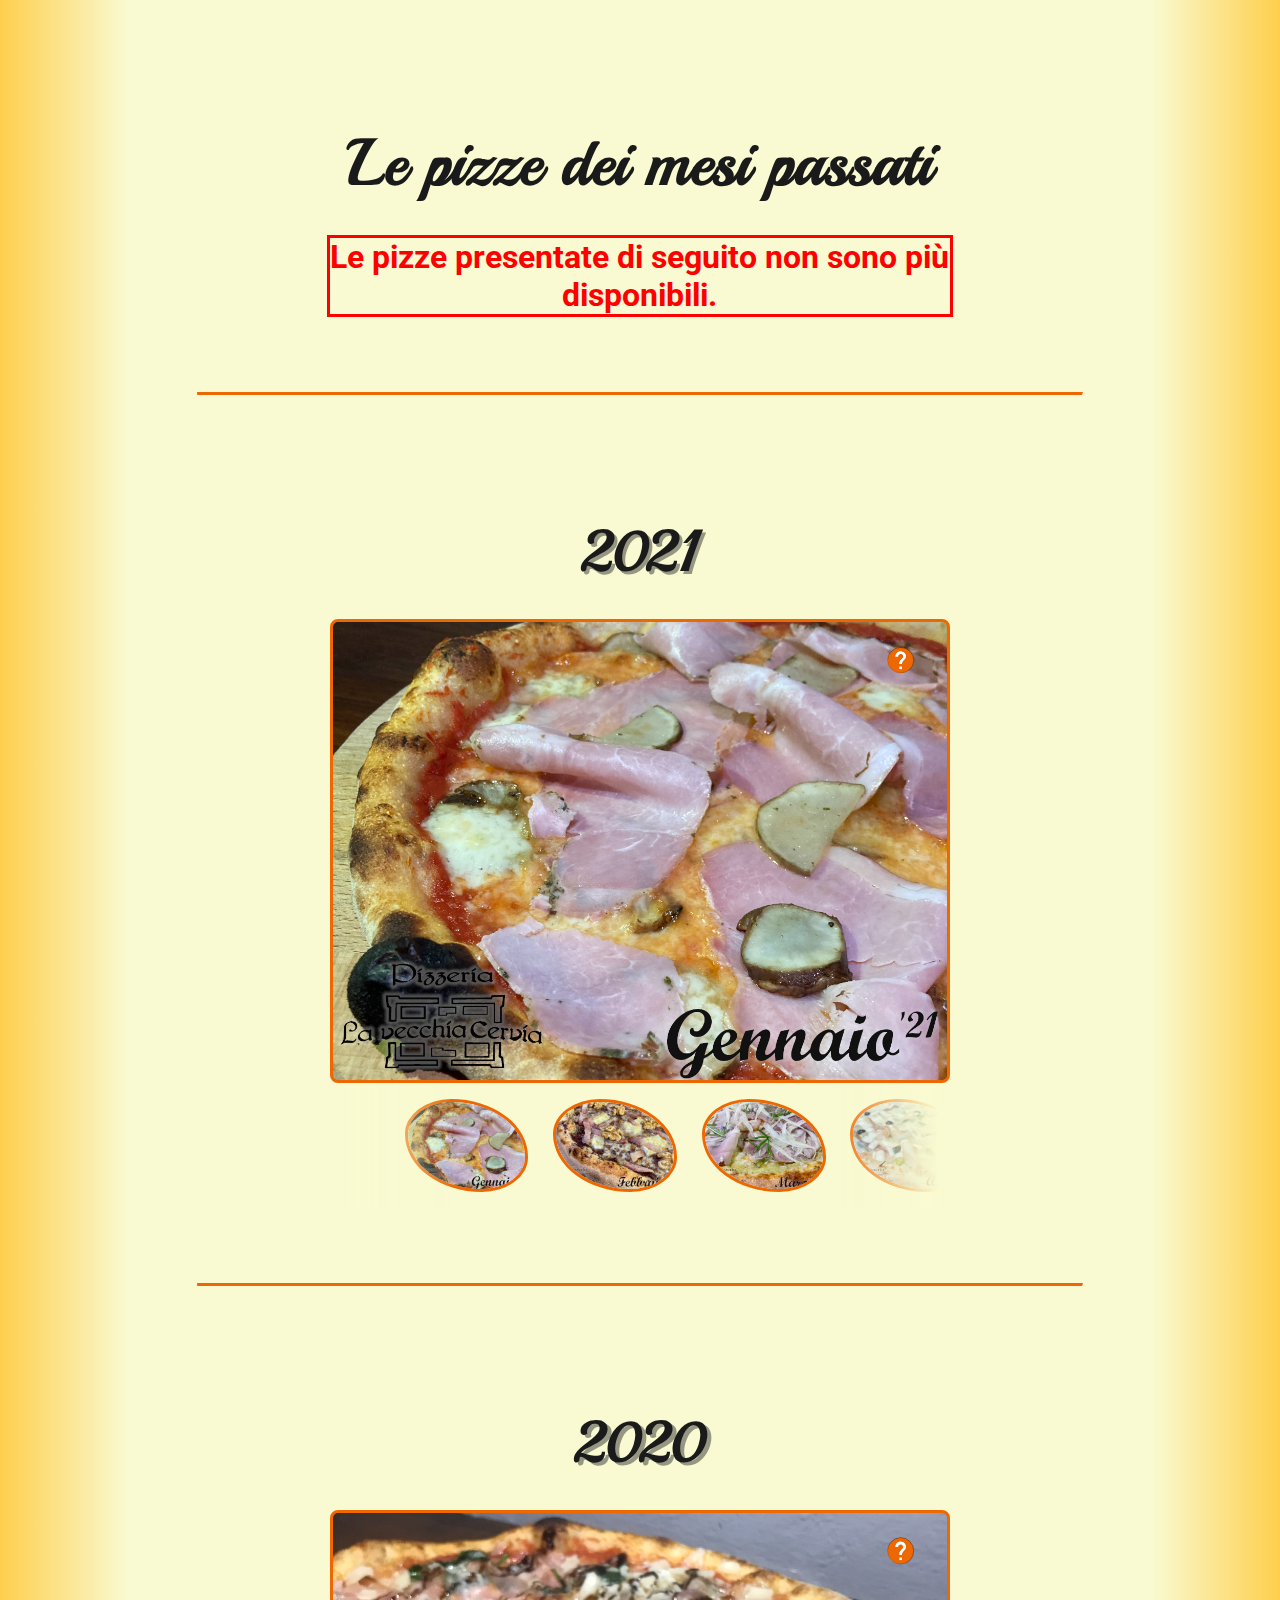
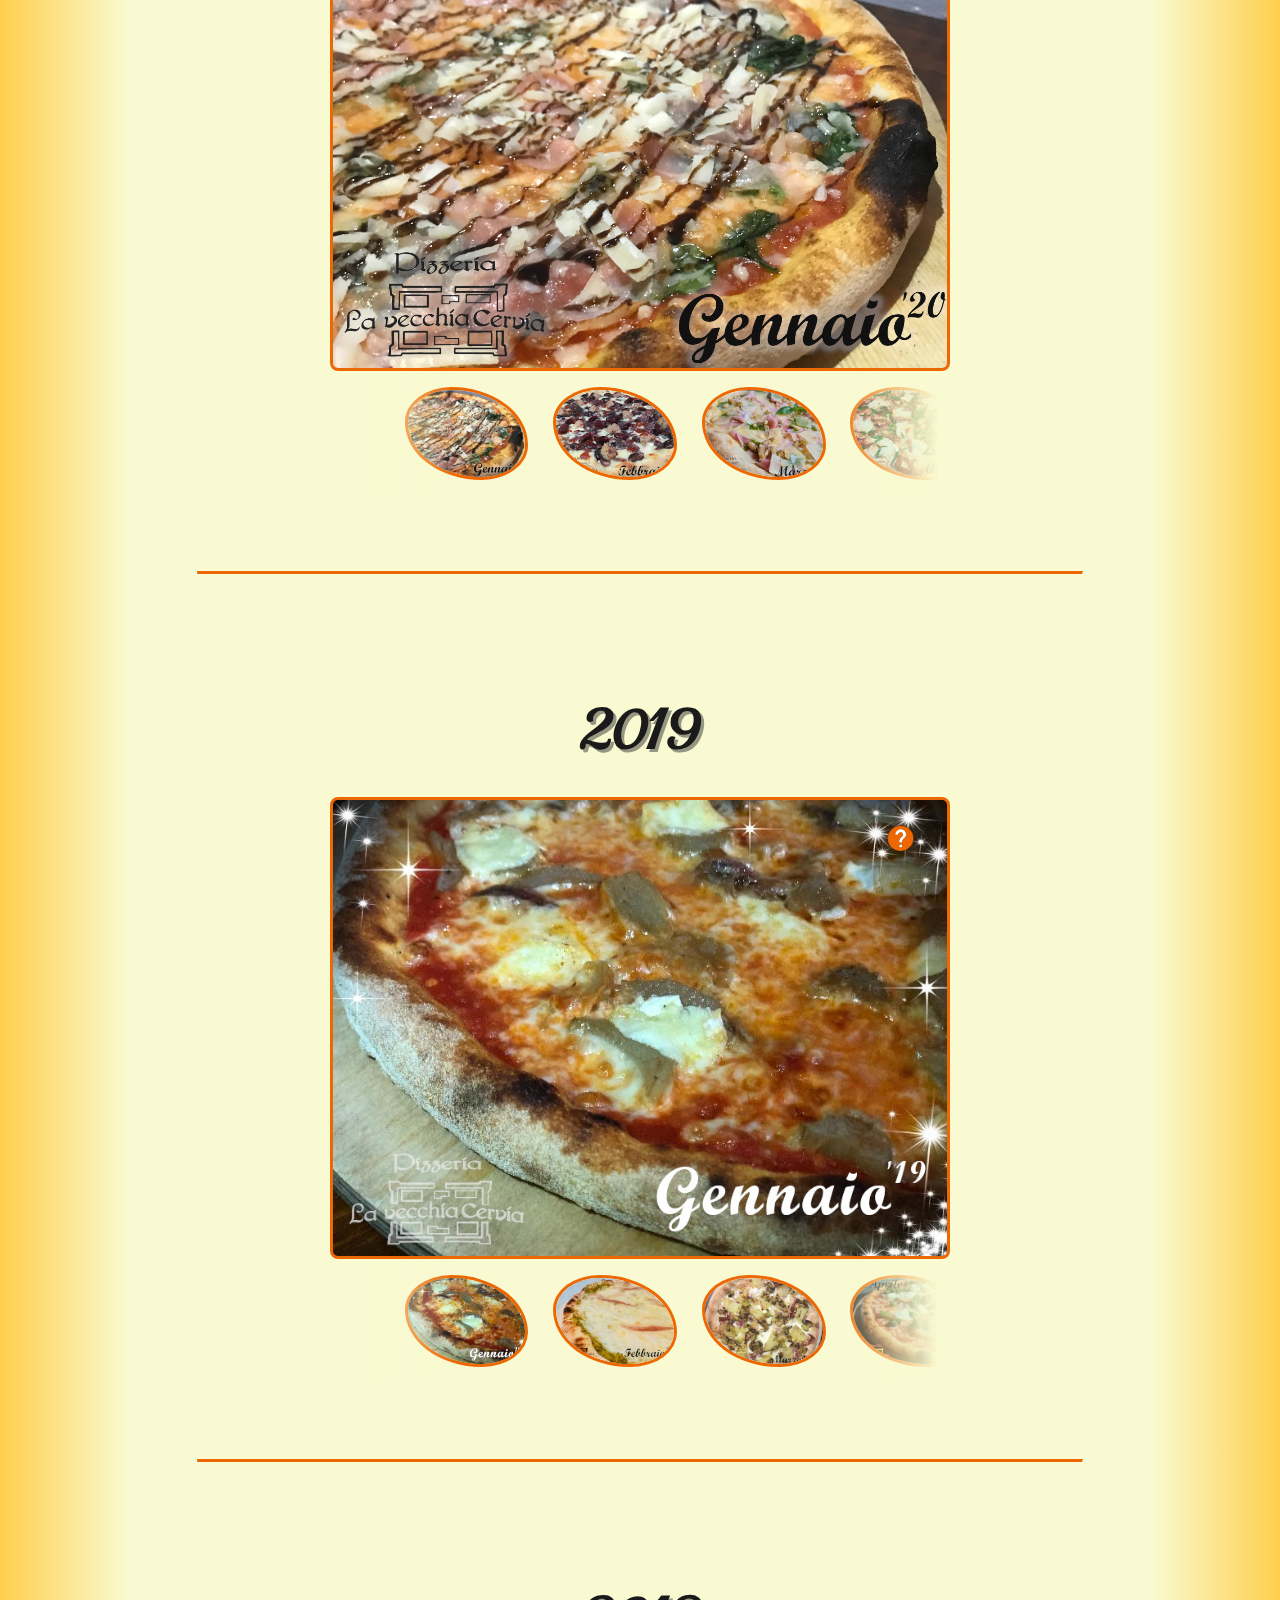
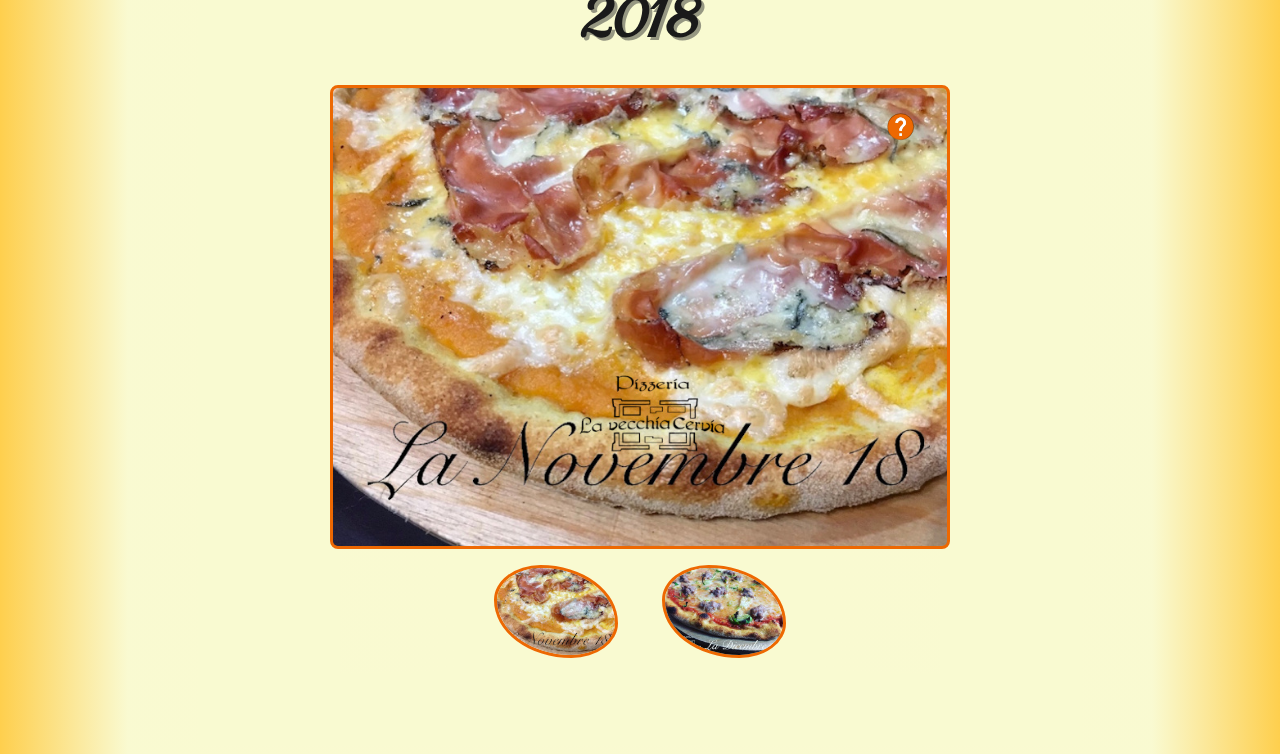
<file: galleriaPizzeMese.html>
<!DOCTYPE html>
<html lang="it" dir="ltr">
  <head>
    <meta charset="utf-8">
    <link rel="stylesheet" href="./resources/css/galleriaPizzeMese.css">
    <link rel="preconnect" href="https://fonts.gstatic.com">
    <link href="https://fonts.googleapis.com/css2?family=Playball&family=Roboto:ital,wght@0,400;0,700;1,300&display=swap" rel="stylesheet">
    <title>La Vecchia Cervia - I mesi passati</title>
  </head>
  <body>
    <main>
      <section>
        <h1 class="sectiontitle">Le pizze dei mesi passati</h1>
        <p class="disclaimer">Le pizze presentate di seguito non sono più disponibili.</p>
      </section>
      <hr class="mainhr">
      <section>
        <h2 class="sectiontitle cooltitle">2021</h2>
        <div class="slider">
          <!-- radio buttons group used to control image slider -->
          <input type="radio" name="radio-btn2021" id="radio1y2021" checked>
          <input type="radio" name="radio-btn2021" id="radio2y2021">
          <input type="radio" name="radio-btn2021" id="radio3y2021">
          <input type="radio" name="radio-btn2021" id="radio4y2021">
          <!-- <input type="radio" name="radio-btn2021" id="radio5y2021">
          <input type="radio" name="radio-btn2021" id="radio6y2021">
          <input type="radio" name="radio-btn2021" id="radio7y2021">
          <input type="radio" name="radio-btn2021" id="radio8y2021">
          <input type="radio" name="radio-btn2021" id="radio9y2021">
          <input type="radio" name="radio-btn2021" id="radio10y2021">
          <input type="radio" name="radio-btn2021" id="radio11y2021">
          <input type="radio" name="radio-btn2021" id="radio12y2021"> -->

          <div class="display y2021">
            <!-- embedding images -->
            <div class="mantainRatio y2021">
              <input type="checkbox" name="checkboxIngr" id="check1y2021">
							<label for="check1y2021" class="checkLabel"></label>
              <ul class="listaIngr">
                <li>Base margherita</li>
                <li>Topinambur trifolati</li>
                <li>Formaggio Asiago</li>
                <li>Cotto alla brace</li>
              </ul>
              <img src="./resources/images/pizze/mese/21.01Gennaio21.jpg" alt="">
            </div>
            <div class="mantainRatio y2021">
              <input type="checkbox" name="checkboxIngr" id="check2y2021">
							<label for="check2y2021" class="checkLabel"></label>
              <ul class="listaIngr">
                <li>Crema di radicchio</li>
                <li>Mozzarella</li>
                <li>Taleggio</li>
                <li>Bacon</li>
                <li>Noci</li>
							</ul>
              <img src="./resources/images/pizze/mese/21.02Febbraio21.jpg" alt="">
            </div>
            <div class="mantainRatio y2021">
              <input type="checkbox" name="checkboxIngr" id="check3y2021">
							<label for="check3y2021" class="checkLabel"></label>
              <ul class="listaIngr">
                <li>Crema di carciofi</li>
                <li>Mozzarella</li>
                <li>Porchetta</li>
                <li>Caciocavallo</li>
                <li>Rosmarino</li>
							</ul>
              <img src="./resources/images/pizze/mese/21.03Marzo21.jpg" alt="">
            </div>
            <div class="mantainRatio y2021">
              <input type="checkbox" name="checkboxIngr" id="check4y2021">
							<label for="check4y2021" class="checkLabel"></label>
              <ul class="listaIngr">
                <li>Mozzarella</li>
                <li>Asparagi</li>
                <li>Guanciale</li>
                <li>Fonduta di parmigiano</li>
                <li>Ristretto di aceto balsamico</li>
							</ul>
              <img src="./resources/images/pizze/mese/21.04Aprile21.jpg" alt="">
            </div>
            <!-- <div class="mantainRatio y2021">
              <input type="checkbox" name="checkboxIngr" id="check5y2021">
							<label for="check5y2021" class="checkLabel"></label>
              <ul class="listaIngr">
							</ul>
              <img src="./resources/images/pizze/mese/21.05Maggio21.jpg" alt="">
            </div>
            <div class="mantainRatio y2021">
              <input type="checkbox" name="checkboxIngr" id="check6y2021">
							<label for="check6y2021" class="checkLabel"></label>
              <ul class="listaIngr">
							</ul>
              <img src="./resources/images/pizze/mese/21.06Giugno21.jpg" alt="">
            </div>
            <div class="mantainRatio y2021">
              <input type="checkbox" name="checkboxIngr" id="check7y2021">
							<label for="check7y2021" class="checkLabel"></label>
              <ul class="listaIngr">
							</ul>
              <img src="./resources/images/pizze/mese/21.07Luglio21.jpg" alt="">
            </div>
            <div class="mantainRatio y2021">
              <input type="checkbox" name="checkboxIngr" id="check8y2021">
							<label for="check8y2021" class="checkLabel"></label>
              <ul class="listaIngr">
							</ul>
              <img src="./resources/images/pizze/mese/21.08Agosto21.jpg" alt="">
            </div>
            <div class="mantainRatio y2021">
              <input type="checkbox" name="checkboxIngr" id="check9y2021">
							<label for="check9y2021" class="checkLabel"></label>
              <ul class="listaIngr">
							</ul>
              <img src="./resources/images/pizze/mese/21.09Settembre21.jpg" alt="">
            </div>
            <div class="mantainRatio y2021">
              <input type="checkbox" name="checkboxIngr" id="check10y2021">
							<label for="check10y2021" class="checkLabel"></label>
              <ul class="listaIngr">
							</ul>
              <img src="./resources/images/pizze/mese/21.10Ottobre21.jpg" alt="">
            </div>
            <div class="mantainRatio y2021">
              <input type="checkbox" name="checkboxIngr" id="check11y2021">
							<label for="check11y2021" class="checkLabel"></label>
              <ul class="listaIngr">
							</ul>
              <img src="./resources/images/pizze/mese/21.11Novembre21.jpg" alt="">
            </div>
            <div class="mantainRatio y2021">
              <input type="checkbox" name="checkboxIngr" id="check12y2021">
							<label for="check12y2021" class="checkLabel"></label>
              <ul class="listaIngr">
							</ul>
              <img src="./resources/images/pizze/mese/21.12Dicembre21.jpg" alt="">
            </div> -->
          </div>
          <div class="sliderNav">
            <!-- labels that are gonna function as btns for radio group -->
            <label for="radio1y2021" class="radioLabel">
              <img src="./resources/images/pizze/thumbnails/21.01Gennaio21thumb.jpg" alt="">
            </label>
            <label for="radio2y2021" class="radioLabel">
              <img src="./resources/images/pizze/thumbnails/21.02Febbraio21thumb.jpg" alt="">
            </label>
            <label for="radio3y2021" class="radioLabel">
              <img src="./resources/images/pizze/thumbnails/21.03Marzo21thumb.jpg" alt="">
            </label>
            <label for="radio4y2021" class="radioLabel">
              <img src="./resources/images/pizze/thumbnails/21.04Aprile21thumb.jpg" alt="">
            </label>
            <!-- <label for="radio5y2021" class="radioLabel">
              <img src="./resources/images/pizze/thumbnails/21.05Maggio21thumb.jpg" alt="">
            </label>
            <label for="radio6y2021" class="radioLabel">
              <img src="./resources/images/pizze/thumbnails/21.06Giugno21thumb.jpg" alt="">
            </label>
            <label for="radio7y2021" class="radioLabel">
              <img src="./resources/images/pizze/thumbnails/21.07Luglio21thumb.jpg" alt="">
            </label>
            <label for="radio8y2021" class="radioLabel">
              <img src="./resources/images/pizze/thumbnails/21.08Agosto21thumb.jpg" alt="">
            </label>
            <label for="radio9y2021" class="radioLabel">
              <img src="./resources/images/pizze/thumbnails/21.09Settembre21thumb.jpg" alt="">
            </label>
            <label for="radio10y2021" class="radioLabel">
              <img src="./resources/images/pizze/thumbnails/21.10Ottobre21thumb.jpg" alt="">
            </label>
            <label for="radio11y2021" class="radioLabel">
              <img src="./resources/images/pizze/thumbnails/21.11Novembre21thumb.jpg" alt="">
            </label>
            <label for="radio12y2021" class="radioLabel">
              <img src="./resources/images/pizze/thumbnails/21.12Dicembre21thumb.jpg" alt="">
            </label> -->
          </div>
        </div>
      </section>
      <hr class="mainhr">
      <section>
        <h2 class="sectiontitle cooltitle">2020</h2>
        <div class="slider">
          <!-- radio buttons group used to control image slider -->
          <input type="radio" name="radio-btn2020" id="radio1y2020" checked>
          <input type="radio" name="radio-btn2020" id="radio2y2020">
          <input type="radio" name="radio-btn2020" id="radio3y2020">
          <input type="radio" name="radio-btn2020" id="radio4y2020">
          <input type="radio" name="radio-btn2020" id="radio5y2020">
          <input type="radio" name="radio-btn2020" id="radio6y2020">
          <input type="radio" name="radio-btn2020" id="radio7y2020">
          <input type="radio" name="radio-btn2020" id="radio8y2020">
          <input type="radio" name="radio-btn2020" id="radio9y2020">
          <input type="radio" name="radio-btn2020" id="radio10y2020">
          <input type="radio" name="radio-btn2020" id="radio11y2020">
          <input type="radio" name="radio-btn2020" id="radio12y2020">

          <div class="display y2020">
            <!-- embedding images -->
            <div class="mantainRatio">
              <input type="checkbox" name="checkboxIngr" id="check1y2020">
							<label for="check1y2020" class="checkLabel"></label>
              <ul class="listaIngr">
                <li>Base Margherita</li>
                <li>Spinaci freschi</li>
                <li>Porchetta</li>
                <li>Scaglie di grana</li>
                <li>Glassa di aceto balsamico</li>
              </ul>
              <img src="./resources/images/pizze/mese/20.01Gennaio20.jpg" alt="">
            </div>
            <div class="mantainRatio">
              <input type="checkbox" name="checkboxIngr" id="check2y2020">
							<label for="check2y2020" class="checkLabel"></label>
              <ul class="listaIngr">
								<li>Mozzarella</li>
								<li>Cipolla rossa stufata</li>
								<li>Salsiccia</li>
                <li>Fagioli rossi</li>
                <li>Salsa chipotle</li>
							</ul>
              <img src="./resources/images/pizze/mese/20.02Febbraio20.jpg" alt="">
            </div>
            <div class="mantainRatio">
              <input type="checkbox" name="checkboxIngr" id="check3y2020">
							<label for="check3y2020" class="checkLabel"></label>
              <ul class="listaIngr">
                <li>Mozzarella</li>
                <li>Prosciutto cotto affumicato</li>
                <li>Pesto di rucola</li>
                <li>Noci</li>
                <li>Scaglie di pecorino</li>
							</ul>
              <img src="./resources/images/pizze/mese/20.03Marzo20.jpg" alt="">
            </div>
            <div class="mantainRatio">
              <input type="checkbox" name="checkboxIngr" id="check4y2020">
							<label for="check4y2020" class="checkLabel"></label>
              <ul class="listaIngr">
                <li>Base margherita</li>
                <li>Stridoli</li>
                <li>Bruciatini</li>
                <li>Tomino</li>
                <li>Pinoli</li>
							</ul>
              <img src="./resources/images/pizze/mese/20.04Aprile20.jpg" alt="">
            </div>
            <div class="mantainRatio">
              <input type="checkbox" name="checkboxIngr" id="check5y2020">
							<label for="check5y2020" class="checkLabel"></label>
              <ul class="listaIngr">
                <li>Mozzarella</li>
                <li>Cacio romano</li>
                <li>Pepe</li>
                <li>Crema di asparagi</li>
                <li>Crudo</li>
							</ul>
              <img src="./resources/images/pizze/mese/20.05Maggio20.jpg" alt="">
            </div>
            <div class="mantainRatio">
              <input type="checkbox" name="checkboxIngr" id="check6y2020">
							<label for="check6y2020" class="checkLabel"></label>
              <ul class="listaIngr">
                <li>Base margherita</li>
                <li>Bietole</li>
                <li>Alici</li>
                <li>Pomodorini semi-dry</li>
                <li>Burrata</li>
							</ul>
              <img src="./resources/images/pizze/mese/20.06Giugno20.jpg" alt="">
            </div>
            <div class="mantainRatio">
              <input type="checkbox" name="checkboxIngr" id="check7y2020">
							<label for="check7y2020" class="checkLabel"></label>
              <ul class="listaIngr">
                <li>Crema di zucchine e patate</li>
                <li>Mozzarella</li>
                <li>Fiori di zucca</li>
                <li>Guanciale</li>
                <li>Prezzemolo</li>
							</ul>
              <img src="./resources/images/pizze/mese/20.07Luglio20.jpg" alt="">
            </div>
            <div class="mantainRatio">
              <input type="checkbox" name="checkboxIngr" id="check8y2020">
							<label for="check8y2020" class="checkLabel"></label>
              <ul class="listaIngr">
                <li>Crema di melanzane</li>
                <li>Mozzarella</li>
                <li>Golfetta</li>
                <li>Ricotta salata</li>
                <li>Aneto</li>
							</ul>
              <img src="./resources/images/pizze/mese/20.08Agosto20.jpg" alt="">
            </div>
            <div class="mantainRatio">
              <input type="checkbox" name="checkboxIngr" id="check9y2020">
							<label for="check9y2020" class="checkLabel"></label>
              <ul class="listaIngr">
                <li>Crema di mascarpone e gorgonzola</li>
                <li>Mozzarella</li>
                <li>Fichi</li>
                <li>Fiocchetto di crudo</li>
                <li>Noci</li>
							</ul>
              <img src="./resources/images/pizze/mese/20.09Settembre20.jpg" alt="">
            </div>
            <div class="mantainRatio">
              <input type="checkbox" name="checkboxIngr" id="check10y2020">
							<label for="check10y2020" class="checkLabel"></label>
              <ul class="listaIngr">
                <li>Base margherita</li>
                <li>Broccoli</li>
                <li>Provola affumicata</li>
                <li>Olive taggiasche</li>
                <li>Pancetta coppata</li>
							</ul>
              <img src="./resources/images/pizze/mese/20.10Ottobre20.jpg" alt="">
            </div>
            <div class="mantainRatio">
              <input type="checkbox" name="checkboxIngr" id="check11y2020">
							<label for="check11y2020" class="checkLabel"></label>
              <ul class="listaIngr">
                <li>Mozzarella</li>
                <li>Zucca arrostita</li>
                <li>Porcini freschi trifolati da noi</li>
                <li>Salsiccia</li>
                <li>Rosmarino</li>
							</ul>
              <img src="./resources/images/pizze/mese/20.11Novembre20.jpg" alt="">
            </div>
            <div class="mantainRatio">
              <input type="checkbox" name="checkboxIngr" id="check12y2020">
							<label for="check12y2020" class="checkLabel"></label>
              <ul class="listaIngr">
                <li>Base margherita</li>
                <li>Spinaci saltati con porro</li>
                <li>Spianata piccante</li>
                <li>Pecorino delicato di Amatrice</li>
							</ul>
              <img src="./resources/images/pizze/mese/20.12Dicembre20.jpg" alt="">
            </div>
          </div>
          <div class="sliderNav">
            <!-- labels that are gonna function as btns for radio group -->
            <label for="radio1y2020" class="radioLabel">
              <img src="./resources/images/pizze/thumbnails/20.01Gennaio20thumb.jpg" alt="">
            </label>
            <label for="radio2y2020" class="radioLabel">
              <img src="./resources/images/pizze/thumbnails/20.02Febbraio20thumb.jpg" alt="">
            </label>
            <label for="radio3y2020" class="radioLabel">
              <img src="./resources/images/pizze/thumbnails/20.03Marzo20thumb.jpg" alt="">
            </label>
            <label for="radio4y2020" class="radioLabel">
              <img src="./resources/images/pizze/thumbnails/20.04Aprile20thumb.jpg" alt="">
            </label>
            <label for="radio5y2020" class="radioLabel">
              <img src="./resources/images/pizze/thumbnails/20.05Maggio20thumb.jpg" alt="">
            </label>
            <label for="radio6y2020" class="radioLabel">
              <img src="./resources/images/pizze/thumbnails/20.06Giugno20thumb.jpg" alt="">
            </label>
            <label for="radio7y2020" class="radioLabel">
              <img src="./resources/images/pizze/thumbnails/20.07Luglio20thumb.jpg" alt="">
            </label>
            <label for="radio8y2020" class="radioLabel">
              <img src="./resources/images/pizze/thumbnails/20.08Agosto20thumb.jpg" alt="">
            </label>
            <label for="radio9y2020" class="radioLabel">
              <img src="./resources/images/pizze/thumbnails/20.09Settembre20thumb.jpg" alt="">
            </label>
            <label for="radio10y2020" class="radioLabel">
              <img src="./resources/images/pizze/thumbnails/20.10Ottobre20thumb.jpg" alt="">
            </label>
            <label for="radio11y2020" class="radioLabel">
              <img src="./resources/images/pizze/thumbnails/20.11Novembre20thumb.jpg" alt="">
            </label>
            <label for="radio12y2020" class="radioLabel">
              <img src="./resources/images/pizze/thumbnails/20.12Dicembre20thumb.jpg" alt="">
            </label>
          </div>
        </div>
      </section>
      <hr class="mainhr">
      <section>
        <h2 class="sectiontitle cooltitle">2019</h2>
        <div class="slider">
          <!-- radio buttons group used to control image slider -->
          <input type="radio" name="radio-btn2019" id="radio1y2019" checked>
          <input type="radio" name="radio-btn2019" id="radio2y2019">
          <input type="radio" name="radio-btn2019" id="radio3y2019">
          <input type="radio" name="radio-btn2019" id="radio4y2019">
          <input type="radio" name="radio-btn2019" id="radio5y2019">
          <input type="radio" name="radio-btn2019" id="radio6y2019">
          <input type="radio" name="radio-btn2019" id="radio7y2019">
          <input type="radio" name="radio-btn2019" id="radio8y2019">
          <input type="radio" name="radio-btn2019" id="radio9y2019">
          <input type="radio" name="radio-btn2019" id="radio10y2019">
          <input type="radio" name="radio-btn2019" id="radio11y2019">
          <input type="radio" name="radio-btn2019" id="radio12y2019">

          <div class="display y2019">
            <!-- embedding images -->
            <div class="mantainRatio">
              <input type="checkbox" name="checkboxIngr" id="check1y2019">
							<label for="check1y2019" class="checkLabel"></label>
              <ul class="listaIngr">
                <li>Base Margherita</li>
                <li>Cardi di Cervia</li>
                <li>Brie</li>
                <li>Alici</li>
              </ul>
              <img src="./resources/images/pizze/mese/19.01Gennaio19.jpg" alt="">
            </div>
            <div class="mantainRatio">
              <input type="checkbox" name="checkboxIngr" id="check2y2019">
							<label for="check2y2019" class="checkLabel"></label>
              <ul class="listaIngr">
								<li>Crema di broccoli</li>
								<li>Mozzarella</li>
								<li>Scamorza</li>
								<li>Lardo in concia</li>
							</ul>
              <img src="./resources/images/pizze/mese/19.02Febbraio19.jpg" alt="">
            </div>
            <div class="mantainRatio">
              <input type="checkbox" name="checkboxIngr" id="check3y2019">
							<label for="check3y2019" class="checkLabel"></label>
              <ul class="listaIngr">
								<li>Speck in cottura</li>
								<li>Mozzarella</li>
								<li>Patate al forno</li>
								<li>Porro</li>
							</ul>
              <img src="./resources/images/pizze/mese/19.03Marzo19.jpg" alt="">
            </div>
            <div class="mantainRatio">
              <input type="checkbox" name="checkboxIngr" id="check4y2019">
							<label for="check4y2019" class="checkLabel"></label>
              <ul class="listaIngr">
								<li>Base Margherita</li>
								<li>Asparagi</li>
								<li>Guanciale</li>
								<li>Bufala</li>
							</ul>
              <img src="./resources/images/pizze/mese/19.04Aprile19.jpg" alt="">
            </div>
            <div class="mantainRatio">
              <input type="checkbox" name="checkboxIngr" id="check5y2019">
							<label for="check5y2019" class="checkLabel"></label>
              <ul class="listaIngr">
								<li>Pesto di fave</li>
								<li>Mozzarella</li>
								<li>Salame piccante</li>
								<li>Pecorino romano in scaglie</li>
                <li>Erba cipollina</li>
							</ul>
              <img src="./resources/images/pizze/mese/19.05Maggio19.jpg" alt="">
            </div>
            <div class="mantainRatio">
              <input type="checkbox" name="checkboxIngr" id="check6y2019">
							<label for="check6y2019" class="checkLabel"></label>
              <ul class="listaIngr">
								<li>Crema di melanzane</li>
                <li>Mozzarella</li>
                <li>Datterini gialli</li>
                <li>Scamorza</li>
                <li>Crudo</li>
                <li>Grana</li>
							</ul>
              <img src="./resources/images/pizze/mese/19.06Giugno19.jpg" alt="">
            </div>
            <div class="mantainRatio">
              <input type="checkbox" name="checkboxIngr" id="check7y2019">
							<label for="check7y2019" class="checkLabel"></label>
              <ul class="listaIngr">
								<li>Base Margherita</li>
                <li>Fiori di zucca</li>
                <li>Alici</li>
                <li>Burrata</li>
                <li>Pesto di basilico</li>
							</ul>
              <img src="./resources/images/pizze/mese/19.07Luglio19.jpg" alt="">
            </div>
            <div class="mantainRatio">
              <input type="checkbox" name="checkboxIngr" id="check8y2019">
							<label for="check8y2019" class="checkLabel"></label>
              <ul class="listaIngr">
								<li>Base Margherita</li>
								<li>Insalata riccia, belga e gentilina</li>
                <li>Pomodori datterini</li>
                <li>Mais</li>
                <li>Mozzarelle ciliegine</li>
                <li>Salsa citronette</li>
							</ul>
              <img src="./resources/images/pizze/mese/19.08Agosto19.jpg" alt="">
            </div>
            <div class="mantainRatio">
              <input type="checkbox" name="checkboxIngr" id="check9y2019">
							<label for="check9y2019" class="checkLabel"></label>
              <ul class="listaIngr">
								<li>Mozzarella</li>
                <li>Fichi</li>
                <li>Gorgonzola</li>
                <li>Crudo</li>
                <li>Noci</li>
							</ul>
              <img src="./resources/images/pizze/mese/19.09Settembre19.jpg" alt="">
            </div>
            <div class="mantainRatio">
              <input type="checkbox" name="checkboxIngr" id="check10y2019">
							<label for="check10y2019" class="checkLabel"></label>
              <ul class="listaIngr">
                <li>Crema di patate viola</li>
                <li>Mozzarella</li>
                <li>Caciocavallo</li>
                <li>Pancetta arrotolata</li>
                <li>Porcini freschi</li>
                <li>Timo</li>
							</ul>
              <img src="./resources/images/pizze/mese/19.10Ottobre19.jpg" alt="">
            </div>
            <div class="mantainRatio">
              <input type="checkbox" name="checkboxIngr" id="check11y2019">
							<label for="check11y2019" class="checkLabel"></label>
              <ul class="listaIngr">
                <li>Crema di Zucca</li>
                <li>Mozzarella</li>
                <li>Patate al forno</li>
                <li>Spianata piccante</li>
                <li>Formaggio di fossa</li>
                <li>Rosmarino</li>
							</ul>
              <img src="./resources/images/pizze/mese/19.11Novembre19.jpg" alt="">
            </div>
            <div class="mantainRatio">
              <input type="checkbox" name="checkboxIngr" id="check12y2019">
							<label for="check12y2019" class="checkLabel"></label>
              <ul class="listaIngr">
                <li>Crema di friarielli</li>
                <li>Mozzarella</li>
                <li>Bufala affumicata</li>
                <li>Salsiccia di mora</li>
							</ul>
              <img src="./resources/images/pizze/mese/19.12Dicembre19.jpg" alt="">
            </div>
          </div>
          <div class="sliderNav">
            <!-- labels that are gonna function as btns for radio group -->
            <label for="radio1y2019"class="radioLabel">
              <img src="./resources/images/pizze/thumbnails/19.01Gennaio19thumb.jpg" alt="">
            </label>
            <label for="radio2y2019"class="radioLabel">
              <img src="./resources/images/pizze/thumbnails/19.02Febbraio19thumb.jpg" alt="">
            </label>
            <label for="radio3y2019"class="radioLabel">
              <img src="./resources/images/pizze/thumbnails/19.03Marzo19thumb.jpg" alt="">
            </label>
            <label for="radio4y2019"class="radioLabel">
              <img src="./resources/images/pizze/thumbnails/19.04Aprile19thumb.jpg" alt="">
            </label>
            <label for="radio5y2019"class="radioLabel">
              <img src="./resources/images/pizze/thumbnails/19.05Maggio19thumb.jpg" alt="">
            </label>
            <label for="radio6y2019"class="radioLabel">
              <img src="./resources/images/pizze/thumbnails/19.06Giugno19thumb.jpg" alt="">
            </label>
            <label for="radio7y2019"class="radioLabel">
              <img src="./resources/images/pizze/thumbnails/19.07Luglio19thumb.jpg" alt="">
            </label>
            <label for="radio8y2019"class="radioLabel">
              <img src="./resources/images/pizze/thumbnails/19.08Agosto19thumb.jpg" alt="">
            </label>
            <label for="radio9y2019"class="radioLabel">
              <img src="./resources/images/pizze/thumbnails/19.09Settembre19thumb.jpg" alt="">
            </label>
            <label for="radio10y2019"class="radioLabel">
              <img src="./resources/images/pizze/thumbnails/19.10Ottobre19thumb.jpg" alt="">
            </label>
            <label for="radio11y2019"class="radioLabel">
              <img src="./resources/images/pizze/thumbnails/19.11Novembre19thumb.jpg" alt="">
            </label>
            <label for="radio12y2019"class="radioLabel">
              <img src="./resources/images/pizze/thumbnails/19.12Dicembre19thumb.jpg" alt="">
            </label>
          </div>
        </div>
      </section>
      <hr class="mainhr">
      <section>
        <h2 class="sectiontitle cooltitle">2018</h2>
        <div class="slider">
          <!-- radio buttons group used to control image slider -->
          <input type="radio" name="radio-btn2018" id="radio1y2018" checked>
          <input type="radio" name="radio-btn2018" id="radio2y2018">

          <div class="display y2018">
            <!-- embedding images -->
            <div class="mantainRatio y2018">
              <input type="checkbox" name="checkboxIngr" id="check1y2018">
							<label for="check1y2018" class="checkLabel"></label>
              <ul class="listaIngr">
                <li>Crema di zucca</li>
                <li>Mozzarella</li>
                <li>Speck in cottura</li>
                <li>Gorgonzola</li>
              </ul>
              <img src="./resources/images/pizze/mese/18.11Novembre18.jpg" alt="">
            </div>
            <div class="mantainRatio y2018">
              <input type="checkbox" name="checkboxIngr" id="check2y2018">
							<label for="check2y2018" class="checkLabel"></label>
              <ul class="listaIngr">
                <li>Base Margherita</li>
                <li>Cavolini di Bruxelles</li>
                <li>Salsiccia</li>
                <li>Grana in cottura</li>
							</ul>
              <img src="./resources/images/pizze/mese/18.12Dicembre18.jpg" alt="">
            </div>
          </div>
          <div class="sliderNav y2018">
            <!-- labels that are gonna function as btns for radio group -->
            <label for="radio1y2018" class="radioLabel">
              <img src="./resources/images/pizze/thumbnails/18.11Novembre18thumb.jpg" alt="">
            </label>
            <label for="radio2y2018" class="radioLabel">
              <img src="./resources/images/pizze/thumbnails/18.12Dicembre18thumb.jpg" alt="">
            </label>
          </div>
        </div>
      </section>
    </main>
  </body>
  <script src="./resources/js/swipeGallery.js"></script>
</html>
</file>
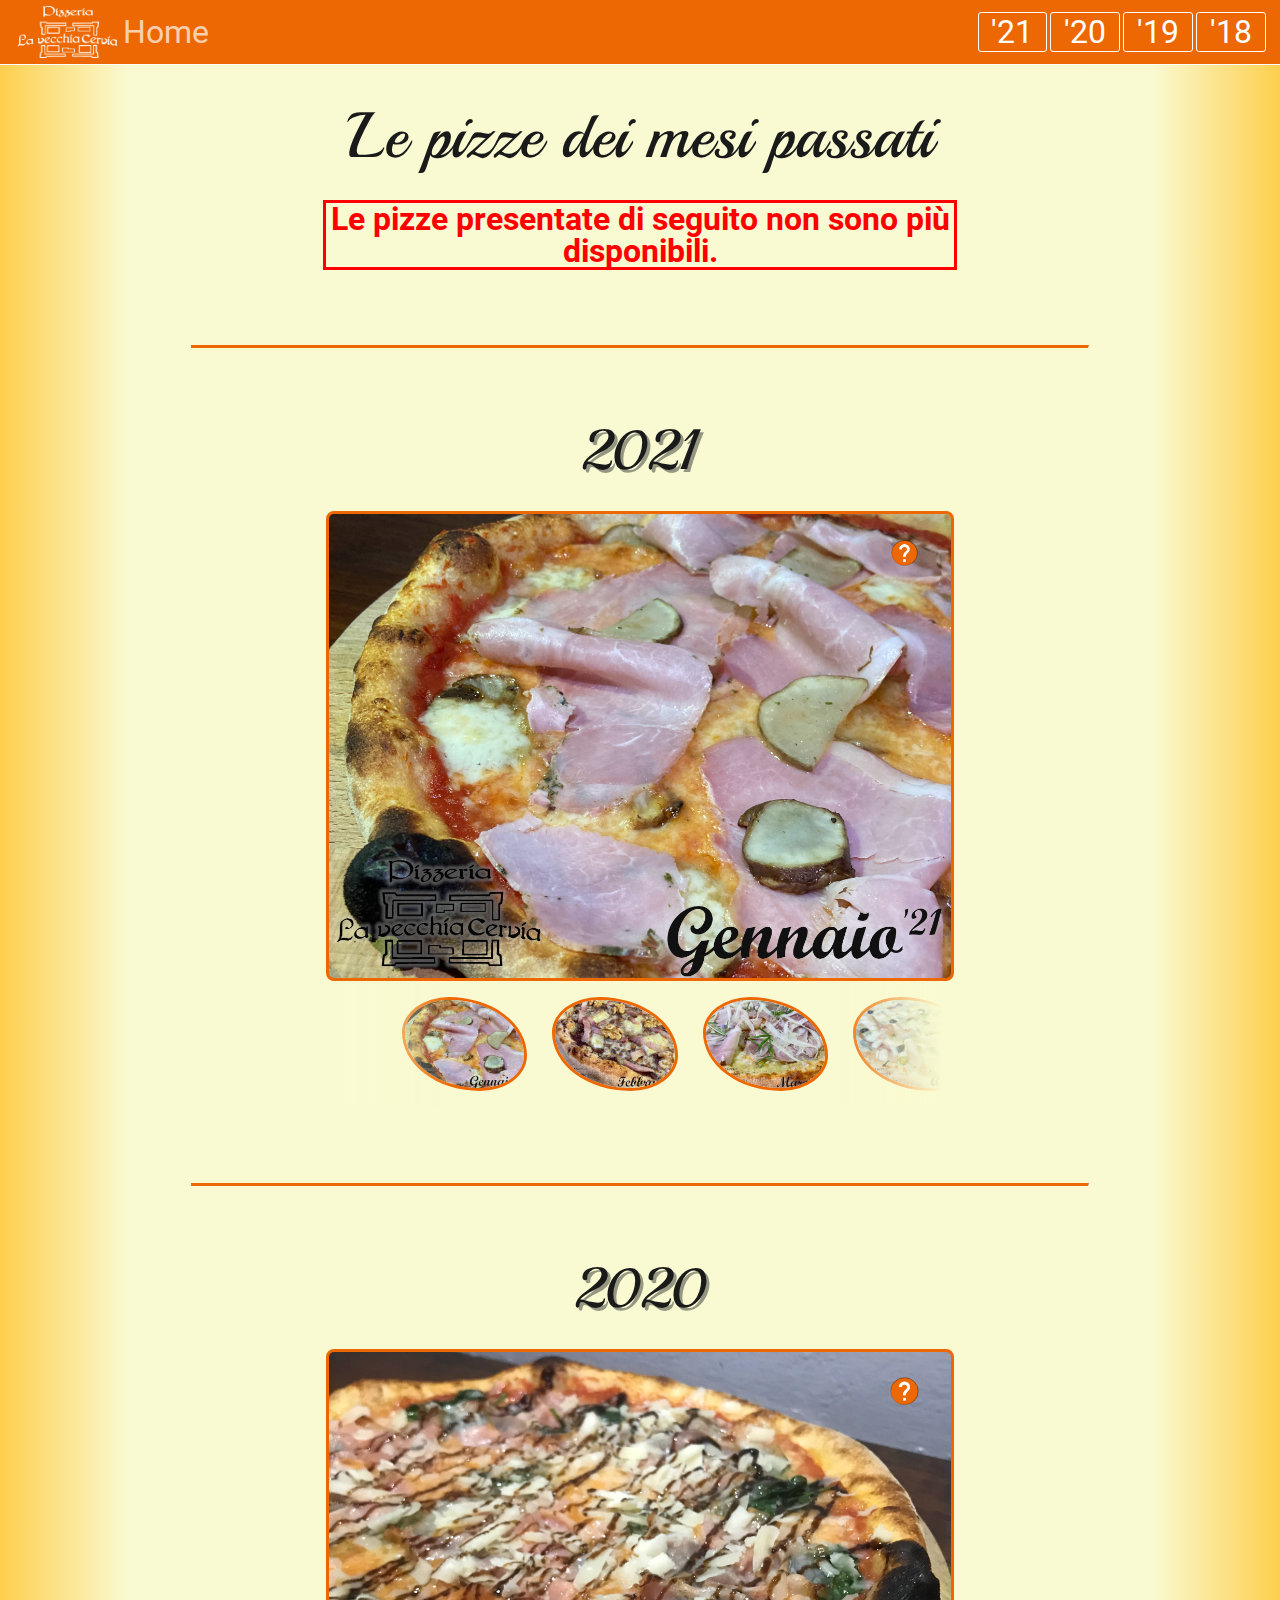
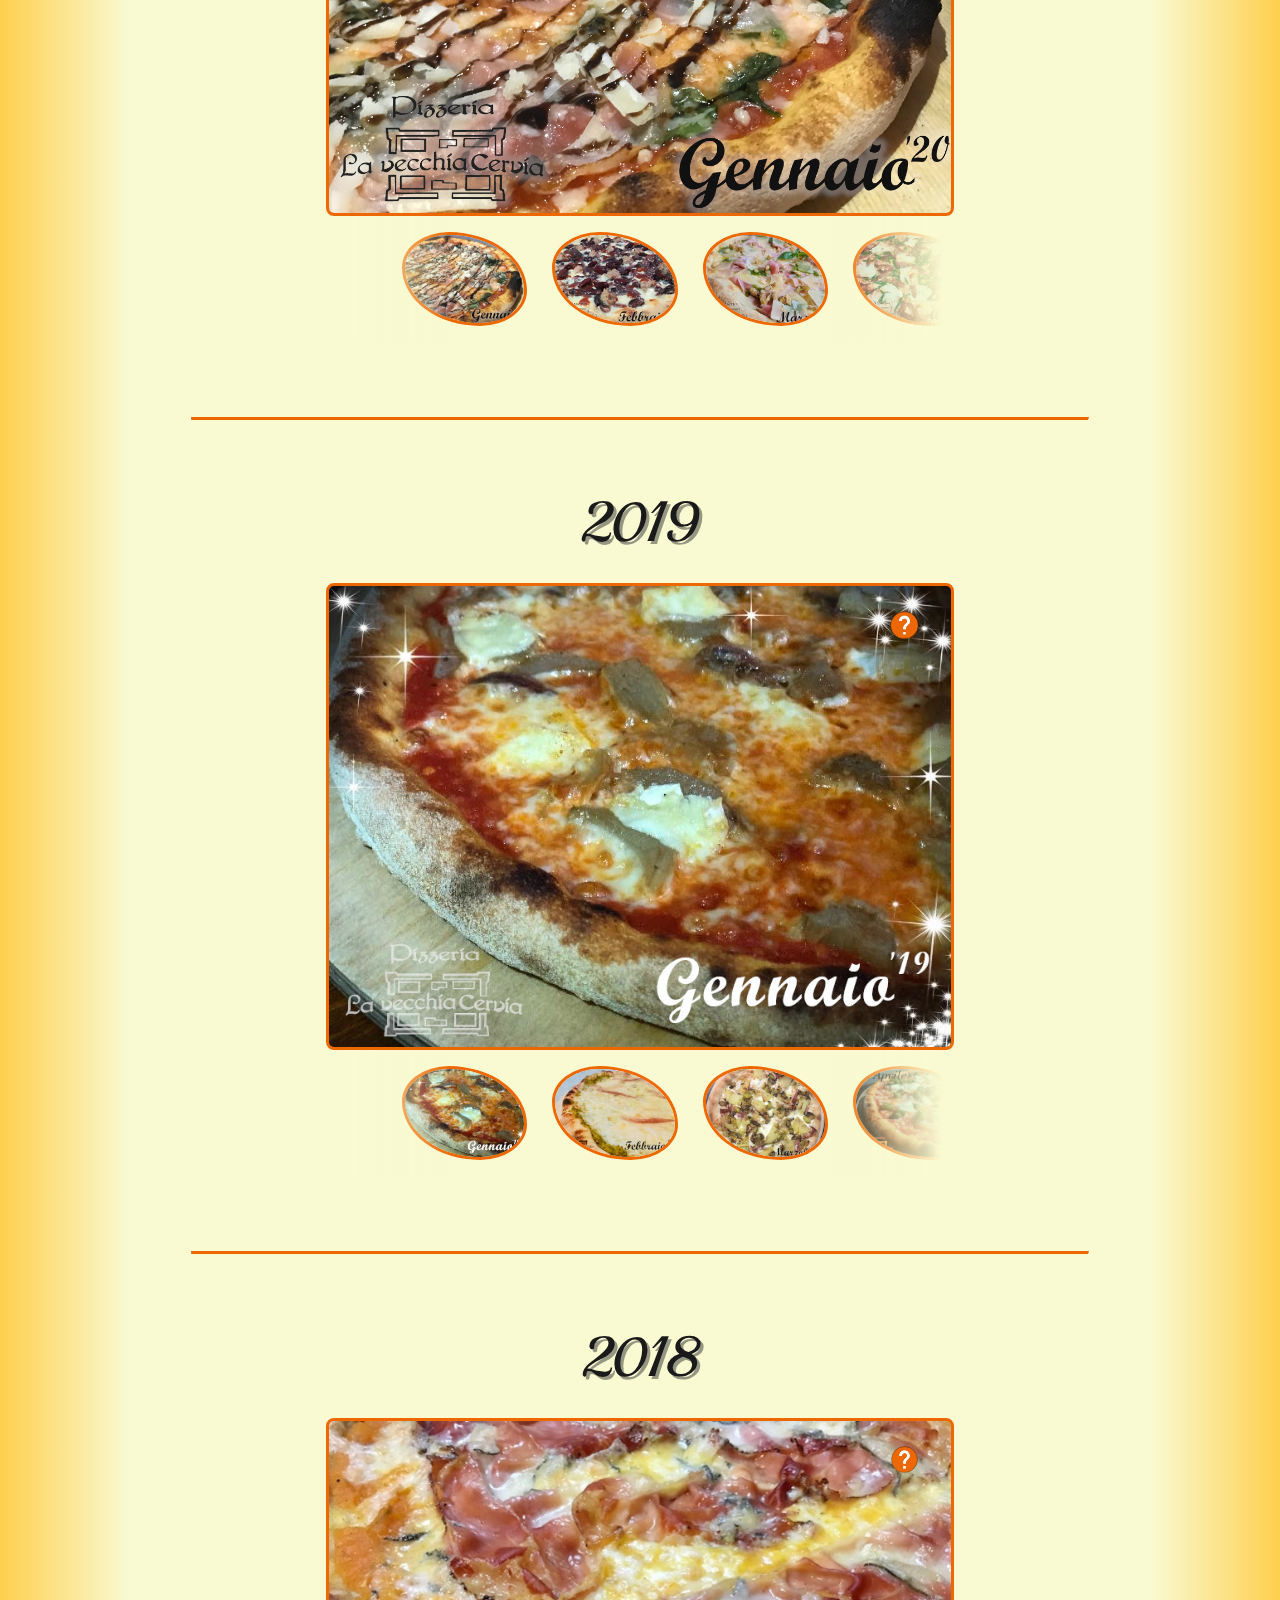
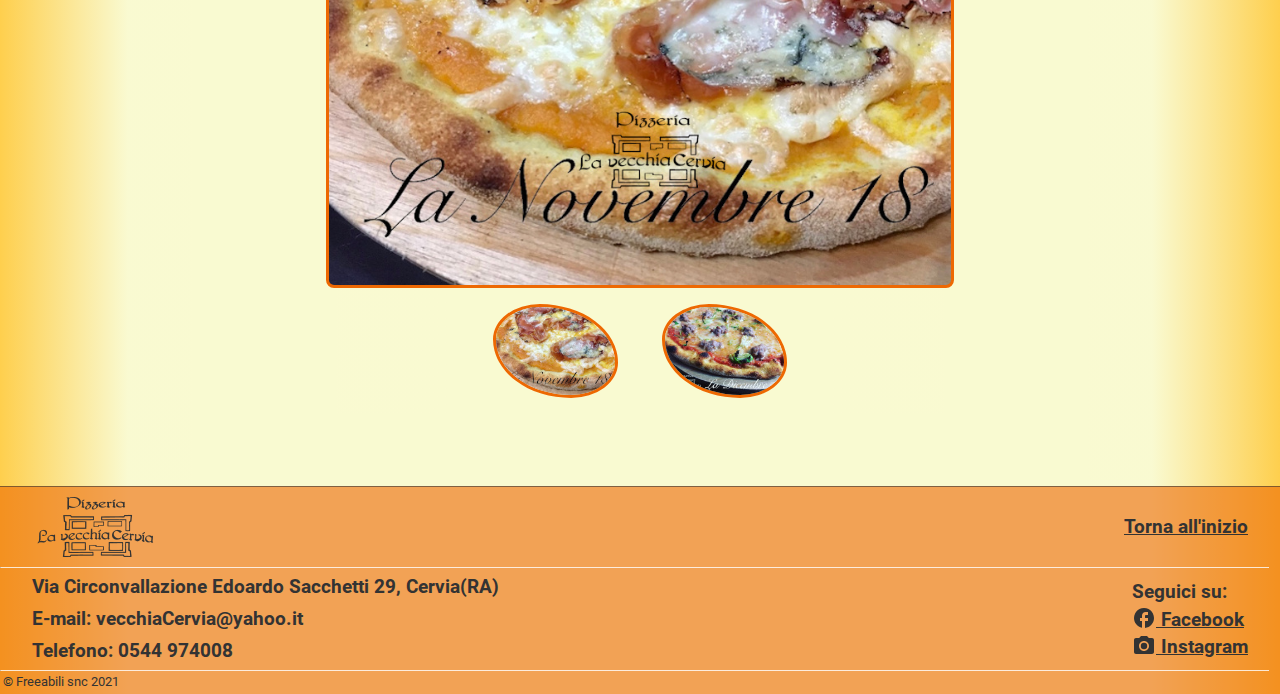
<file: vecchiaCervia/galleriaPizzeMese.html>
<!DOCTYPE html>
<html lang="it" dir="ltr">
  <head>
    <meta charset="utf-8">
    <meta name="viewport" content="width=device-width, initial-scale=1.0">
    <meta name="description" content="La Vecchia Cervia - Galleria dei mesi passati, tutte le nostro proposte dal 2018 a oggi.">

    <link rel="preload" href="./resources/css/reset.css" as="style">
    <link rel="preload" href="./resources/css/galleriaPizzeMese.css" as="style">
    <link rel="preload" href="./resources/fonts/playball-v10-latin-regular.woff2" as="font" type="font/woff2" crossorigin>
    <link rel="preload" href="./resources/fonts/playball-v10-latin-regular.woff" as="font" type="font/woff" crossorigin>
    <link rel="preload" href="./resources/fonts/roboto-v27-latin-300italic.woff2" as="font" type="font/woff2" crossorigin>
    <link rel="preload" href="./resources/fonts/roboto-v27-latin-300italic.woff" as="font" type="font/woff" crossorigin>
    <link rel="preload" href="./resources/fonts/roboto-v27-latin-regular.woff2" as="font" type="font/woff2" crossorigin>
    <link rel="preload" href="./resources/fonts/roboto-v27-latin-regular.woff" as="font" type="font/woff" crossorigin>
    <link rel="preload" href="./resources/fonts/roboto-v27-latin-700.woff2" as="font" type="font/woff2" crossorigin>
    <link rel="preload" href="./resources/fonts/roboto-v27-latin-700.woff" as="font" type="font/woff" crossorigin>

    <link href="./resources/css/reset.css" rel="stylesheet" type="text/css">
    <link rel="stylesheet" href="./resources/css/galleriaPizzeMese.css">
    <!-- <link rel="preconnect" href="https://fonts.gstatic.com">
    <link href="https://fonts.googleapis.com/css2?family=Playball&family=Roboto:ital,wght@0,400;0,700;1,300&display=swap" rel="stylesheet"> -->
    <title>La Vecchia Cervia - I mesi passati</title>
  </head>
  <body>
    <header>
      <a class="navitem navlogo" href="./index.html">
        <img class="logonav" src="./resources/images/logo/VClogoFlatWhite256.png" width="256" height="148" alt="Logo Vecchia Cervia">
        <p class="navitemdesc">Home</p>
      </a>
      <nav>
        <a class="navitem" href="#y2021">
          <p class="navitemdesc">
          '21
          </p>
        </a>
        <a class="navitem" href="#y2020">
          <p class="navitemdesc">
          '20
          </p>
        </a>
        <a class="navitem" href="#y2019">
          <p class="navitemdesc">
          '19
          </p>
        </a>
        <a class="navitem" href="#y2018">
          <p class="navitemdesc">
          '18
          </p>
        </a>
      </nav>
    </header>
    <main>
      <section>
        <h1 class="sectiontitle">Le pizze dei mesi passati</h1>
        <p class="disclaimer">Le pizze presentate di seguito non sono più disponibili.</p>
      </section>
      <hr class="mainhr">
      <section id="y2021">
        <h2 class="sectiontitle cooltitle">2021</h2>
        <div class="slider">
          <!-- radio buttons group used to control image slider -->
          <input type="radio" name="radio-btn2021" id="radio1y2021" checked>
          <input type="radio" name="radio-btn2021" id="radio2y2021">
          <input type="radio" name="radio-btn2021" id="radio3y2021">
          <input type="radio" name="radio-btn2021" id="radio4y2021">
          <input type="radio" name="radio-btn2021" id="radio5y2021">
          <!-- <input type="radio" name="radio-btn2021" id="radio6y2021">
          <input type="radio" name="radio-btn2021" id="radio7y2021">
          <input type="radio" name="radio-btn2021" id="radio8y2021">
          <input type="radio" name="radio-btn2021" id="radio9y2021">
          <input type="radio" name="radio-btn2021" id="radio10y2021">
          <input type="radio" name="radio-btn2021" id="radio11y2021">
          <input type="radio" name="radio-btn2021" id="radio12y2021"> -->

          <div class="display y2021">
            <!-- embedding images -->
            <div class="mantainRatio y2021">
              <input type="checkbox" name="checkboxIngr" id="check1y2021">
							<label for="check1y2021" class="checkLabel"></label>
              <ul class="listaIngr">
                <li>Base margherita</li>
                <li>Topinambur trifolati</li>
                <li>Formaggio Asiago</li>
                <li>Cotto alla brace</li>
              </ul>
              <img src="./resources/images/pizze/mese/21.01Gennaio21.jpg" alt="">
            </div>
            <div class="mantainRatio y2021">
              <input type="checkbox" name="checkboxIngr" id="check2y2021">
							<label for="check2y2021" class="checkLabel"></label>
              <ul class="listaIngr">
                <li>Crema di radicchio</li>
                <li>Mozzarella</li>
                <li>Taleggio</li>
                <li>Bacon</li>
                <li>Noci</li>
							</ul>
              <img src="./resources/images/pizze/mese/21.02Febbraio21.jpg" alt="">
            </div>
            <div class="mantainRatio y2021">
              <input type="checkbox" name="checkboxIngr" id="check3y2021">
							<label for="check3y2021" class="checkLabel"></label>
              <ul class="listaIngr">
                <li>Crema di carciofi</li>
                <li>Mozzarella</li>
                <li>Porchetta</li>
                <li>Caciocavallo</li>
                <li>Rosmarino</li>
							</ul>
              <img src="./resources/images/pizze/mese/21.03Marzo21.jpg" alt="">
            </div>
            <div class="mantainRatio y2021">
              <input type="checkbox" name="checkboxIngr" id="check4y2021">
							<label for="check4y2021" class="checkLabel"></label>
              <ul class="listaIngr">
                <li>Mozzarella</li>
                <li>Asparagi</li>
                <li>Guanciale</li>
                <li>Fonduta di parmigiano</li>
                <li>Ristretto di aceto balsamico</li>
							</ul>
              <img src="./resources/images/pizze/mese/21.04Aprile21.jpg" alt="">
            </div>
            <div class="mantainRatio y2021">
              <input type="checkbox" name="checkboxIngr" id="check5y2021">
							<label for="check5y2021" class="checkLabel"></label>
              <ul class="listaIngr">
                <li>Vellutata di patate viola</li>
                <li>Mozzarella</li>
                <li>Gorgonzola Gim</li>
                <li>Speck</li>
                <li>Pesto di Strigoli e Noci</li>
              </ul>
              <img src="./resources/images/pizze/mese/21.05Maggio21.jpg" alt="">
            </div>
            <!-- <div class="mantainRatio y2021">
              <input type="checkbox" name="checkboxIngr" id="check6y2021">
							<label for="check6y2021" class="checkLabel"></label>
              <ul class="listaIngr">
							</ul>
              <img src="./resources/images/pizze/mese/21.06Giugno21.jpg" alt="">
            </div>
            <div class="mantainRatio y2021">
              <input type="checkbox" name="checkboxIngr" id="check7y2021">
							<label for="check7y2021" class="checkLabel"></label>
              <ul class="listaIngr">
							</ul>
              <img src="./resources/images/pizze/mese/21.07Luglio21.jpg" alt="">
            </div>
            <div class="mantainRatio y2021">
              <input type="checkbox" name="checkboxIngr" id="check8y2021">
							<label for="check8y2021" class="checkLabel"></label>
              <ul class="listaIngr">
							</ul>
              <img src="./resources/images/pizze/mese/21.08Agosto21.jpg" alt="">
            </div>
            <div class="mantainRatio y2021">
              <input type="checkbox" name="checkboxIngr" id="check9y2021">
							<label for="check9y2021" class="checkLabel"></label>
              <ul class="listaIngr">
							</ul>
              <img src="./resources/images/pizze/mese/21.09Settembre21.jpg" alt="">
            </div>
            <div class="mantainRatio y2021">
              <input type="checkbox" name="checkboxIngr" id="check10y2021">
							<label for="check10y2021" class="checkLabel"></label>
              <ul class="listaIngr">
							</ul>
              <img src="./resources/images/pizze/mese/21.10Ottobre21.jpg" alt="">
            </div>
            <div class="mantainRatio y2021">
              <input type="checkbox" name="checkboxIngr" id="check11y2021">
							<label for="check11y2021" class="checkLabel"></label>
              <ul class="listaIngr">
							</ul>
              <img src="./resources/images/pizze/mese/21.11Novembre21.jpg" alt="">
            </div>
            <div class="mantainRatio y2021">
              <input type="checkbox" name="checkboxIngr" id="check12y2021">
							<label for="check12y2021" class="checkLabel"></label>
              <ul class="listaIngr">
							</ul>
              <img src="./resources/images/pizze/mese/21.12Dicembre21.jpg" alt="">
            </div> -->
          </div>
          <div class="sliderNav">
            <!-- labels that are gonna function as btns for radio group -->
            <label for="radio1y2021" class="radioLabel">
              <img src="./resources/images/pizze/thumbnails/21.01Gennaio21thumb.jpg" alt="">
            </label>
            <label for="radio2y2021" class="radioLabel">
              <img src="./resources/images/pizze/thumbnails/21.02Febbraio21thumb.jpg" alt="">
            </label>
            <label for="radio3y2021" class="radioLabel">
              <img src="./resources/images/pizze/thumbnails/21.03Marzo21thumb.jpg" alt="">
            </label>
            <label for="radio4y2021" class="radioLabel">
              <img src="./resources/images/pizze/thumbnails/21.04Aprile21thumb.jpg" alt="">
            </label>
            <label for="radio5y2021" class="radioLabel">
              <img src="./resources/images/pizze/thumbnails/21.05Maggio21thumb.jpg" alt="">
            </label>
            <!-- <label for="radio6y2021" class="radioLabel">
              <img src="./resources/images/pizze/thumbnails/21.06Giugno21thumb.jpg" alt="">
            </label>
            <label for="radio7y2021" class="radioLabel">
              <img src="./resources/images/pizze/thumbnails/21.07Luglio21thumb.jpg" alt="">
            </label>
            <label for="radio8y2021" class="radioLabel">
              <img src="./resources/images/pizze/thumbnails/21.08Agosto21thumb.jpg" alt="">
            </label>
            <label for="radio9y2021" class="radioLabel">
              <img src="./resources/images/pizze/thumbnails/21.09Settembre21thumb.jpg" alt="">
            </label>
            <label for="radio10y2021" class="radioLabel">
              <img src="./resources/images/pizze/thumbnails/21.10Ottobre21thumb.jpg" alt="">
            </label>
            <label for="radio11y2021" class="radioLabel">
              <img src="./resources/images/pizze/thumbnails/21.11Novembre21thumb.jpg" alt="">
            </label>
            <label for="radio12y2021" class="radioLabel">
              <img src="./resources/images/pizze/thumbnails/21.12Dicembre21thumb.jpg" alt="">
            </label> -->
          </div>
        </div>
      </section>
      <hr class="mainhr">
      <section id="y2020">
        <h2 class="sectiontitle cooltitle">2020</h2>
        <div class="slider">
          <!-- radio buttons group used to control image slider -->
          <input type="radio" name="radio-btn2020" id="radio1y2020" checked>
          <input type="radio" name="radio-btn2020" id="radio2y2020">
          <input type="radio" name="radio-btn2020" id="radio3y2020">
          <input type="radio" name="radio-btn2020" id="radio4y2020">
          <input type="radio" name="radio-btn2020" id="radio5y2020">
          <input type="radio" name="radio-btn2020" id="radio6y2020">
          <input type="radio" name="radio-btn2020" id="radio7y2020">
          <input type="radio" name="radio-btn2020" id="radio8y2020">
          <input type="radio" name="radio-btn2020" id="radio9y2020">
          <input type="radio" name="radio-btn2020" id="radio10y2020">
          <input type="radio" name="radio-btn2020" id="radio11y2020">
          <input type="radio" name="radio-btn2020" id="radio12y2020">

          <div class="display y2020">
            <!-- embedding images -->
            <div class="mantainRatio">
              <input type="checkbox" name="checkboxIngr" id="check1y2020">
							<label for="check1y2020" class="checkLabel"></label>
              <ul class="listaIngr">
                <li>Base Margherita</li>
                <li>Spinaci freschi</li>
                <li>Porchetta</li>
                <li>Scaglie di grana</li>
                <li>Glassa di aceto balsamico</li>
              </ul>
              <img src="./resources/images/pizze/mese/20.01Gennaio20.jpg" alt="">
            </div>
            <div class="mantainRatio">
              <input type="checkbox" name="checkboxIngr" id="check2y2020">
							<label for="check2y2020" class="checkLabel"></label>
              <ul class="listaIngr">
								<li>Mozzarella</li>
								<li>Cipolla rossa stufata</li>
								<li>Salsiccia</li>
                <li>Fagioli rossi</li>
                <li>Salsa chipotle</li>
							</ul>
              <img src="./resources/images/pizze/mese/20.02Febbraio20.jpg" alt="">
            </div>
            <div class="mantainRatio">
              <input type="checkbox" name="checkboxIngr" id="check3y2020">
							<label for="check3y2020" class="checkLabel"></label>
              <ul class="listaIngr">
                <li>Mozzarella</li>
                <li>Prosciutto cotto affumicato</li>
                <li>Pesto di rucola</li>
                <li>Noci</li>
                <li>Scaglie di pecorino</li>
							</ul>
              <img src="./resources/images/pizze/mese/20.03Marzo20.jpg" alt="">
            </div>
            <div class="mantainRatio">
              <input type="checkbox" name="checkboxIngr" id="check4y2020">
							<label for="check4y2020" class="checkLabel"></label>
              <ul class="listaIngr">
                <li>Base margherita</li>
                <li>Stridoli</li>
                <li>Bruciatini</li>
                <li>Tomino</li>
                <li>Pinoli</li>
							</ul>
              <img src="./resources/images/pizze/mese/20.04Aprile20.jpg" alt="">
            </div>
            <div class="mantainRatio">
              <input type="checkbox" name="checkboxIngr" id="check5y2020">
							<label for="check5y2020" class="checkLabel"></label>
              <ul class="listaIngr">
                <li>Mozzarella</li>
                <li>Cacio romano</li>
                <li>Pepe</li>
                <li>Crema di asparagi</li>
                <li>Crudo</li>
							</ul>
              <img src="./resources/images/pizze/mese/20.05Maggio20.jpg" alt="">
            </div>
            <div class="mantainRatio">
              <input type="checkbox" name="checkboxIngr" id="check6y2020">
							<label for="check6y2020" class="checkLabel"></label>
              <ul class="listaIngr">
                <li>Base margherita</li>
                <li>Bietole</li>
                <li>Alici</li>
                <li>Pomodorini semi-dry</li>
                <li>Burrata</li>
							</ul>
              <img src="./resources/images/pizze/mese/20.06Giugno20.jpg" alt="">
            </div>
            <div class="mantainRatio">
              <input type="checkbox" name="checkboxIngr" id="check7y2020">
							<label for="check7y2020" class="checkLabel"></label>
              <ul class="listaIngr">
                <li>Crema di zucchine e patate</li>
                <li>Mozzarella</li>
                <li>Fiori di zucca</li>
                <li>Guanciale</li>
                <li>Prezzemolo</li>
							</ul>
              <img src="./resources/images/pizze/mese/20.07Luglio20.jpg" alt="">
            </div>
            <div class="mantainRatio">
              <input type="checkbox" name="checkboxIngr" id="check8y2020">
							<label for="check8y2020" class="checkLabel"></label>
              <ul class="listaIngr">
                <li>Crema di melanzane</li>
                <li>Mozzarella</li>
                <li>Golfetta</li>
                <li>Ricotta salata</li>
                <li>Aneto</li>
							</ul>
              <img src="./resources/images/pizze/mese/20.08Agosto20.jpg" alt="">
            </div>
            <div class="mantainRatio">
              <input type="checkbox" name="checkboxIngr" id="check9y2020">
							<label for="check9y2020" class="checkLabel"></label>
              <ul class="listaIngr">
                <li>Crema di mascarpone e gorgonzola</li>
                <li>Mozzarella</li>
                <li>Fichi</li>
                <li>Fiocchetto di crudo</li>
                <li>Noci</li>
							</ul>
              <img src="./resources/images/pizze/mese/20.09Settembre20.jpg" alt="">
            </div>
            <div class="mantainRatio">
              <input type="checkbox" name="checkboxIngr" id="check10y2020">
							<label for="check10y2020" class="checkLabel"></label>
              <ul class="listaIngr">
                <li>Base margherita</li>
                <li>Broccoli</li>
                <li>Provola affumicata</li>
                <li>Olive taggiasche</li>
                <li>Pancetta coppata</li>
							</ul>
              <img src="./resources/images/pizze/mese/20.10Ottobre20.jpg" alt="">
            </div>
            <div class="mantainRatio">
              <input type="checkbox" name="checkboxIngr" id="check11y2020">
							<label for="check11y2020" class="checkLabel"></label>
              <ul class="listaIngr">
                <li>Mozzarella</li>
                <li>Zucca arrostita</li>
                <li>Porcini freschi trifolati da noi</li>
                <li>Salsiccia</li>
                <li>Rosmarino</li>
							</ul>
              <img src="./resources/images/pizze/mese/20.11Novembre20.jpg" alt="">
            </div>
            <div class="mantainRatio">
              <input type="checkbox" name="checkboxIngr" id="check12y2020">
							<label for="check12y2020" class="checkLabel"></label>
              <ul class="listaIngr">
                <li>Base margherita</li>
                <li>Spinaci saltati con porro</li>
                <li>Spianata piccante</li>
                <li>Pecorino delicato di Amatrice</li>
							</ul>
              <img src="./resources/images/pizze/mese/20.12Dicembre20.jpg" alt="">
            </div>
          </div>
          <div class="sliderNav">
            <!-- labels that are gonna function as btns for radio group -->
            <label for="radio1y2020" class="radioLabel">
              <img src="./resources/images/pizze/thumbnails/20.01Gennaio20thumb.jpg" alt="">
            </label>
            <label for="radio2y2020" class="radioLabel">
              <img src="./resources/images/pizze/thumbnails/20.02Febbraio20thumb.jpg" alt="">
            </label>
            <label for="radio3y2020" class="radioLabel">
              <img src="./resources/images/pizze/thumbnails/20.03Marzo20thumb.jpg" alt="">
            </label>
            <label for="radio4y2020" class="radioLabel">
              <img src="./resources/images/pizze/thumbnails/20.04Aprile20thumb.jpg" alt="">
            </label>
            <label for="radio5y2020" class="radioLabel">
              <img src="./resources/images/pizze/thumbnails/20.05Maggio20thumb.jpg" alt="">
            </label>
            <label for="radio6y2020" class="radioLabel">
              <img src="./resources/images/pizze/thumbnails/20.06Giugno20thumb.jpg" alt="">
            </label>
            <label for="radio7y2020" class="radioLabel">
              <img src="./resources/images/pizze/thumbnails/20.07Luglio20thumb.jpg" alt="">
            </label>
            <label for="radio8y2020" class="radioLabel">
              <img src="./resources/images/pizze/thumbnails/20.08Agosto20thumb.jpg" alt="">
            </label>
            <label for="radio9y2020" class="radioLabel">
              <img src="./resources/images/pizze/thumbnails/20.09Settembre20thumb.jpg" alt="">
            </label>
            <label for="radio10y2020" class="radioLabel">
              <img src="./resources/images/pizze/thumbnails/20.10Ottobre20thumb.jpg" alt="">
            </label>
            <label for="radio11y2020" class="radioLabel">
              <img src="./resources/images/pizze/thumbnails/20.11Novembre20thumb.jpg" alt="">
            </label>
            <label for="radio12y2020" class="radioLabel">
              <img src="./resources/images/pizze/thumbnails/20.12Dicembre20thumb.jpg" alt="">
            </label>
          </div>
        </div>
      </section>
      <hr class="mainhr">
      <section id="y2019">
        <h2 class="sectiontitle cooltitle">2019</h2>
        <div class="slider">
          <!-- radio buttons group used to control image slider -->
          <input type="radio" name="radio-btn2019" id="radio1y2019" checked>
          <input type="radio" name="radio-btn2019" id="radio2y2019">
          <input type="radio" name="radio-btn2019" id="radio3y2019">
          <input type="radio" name="radio-btn2019" id="radio4y2019">
          <input type="radio" name="radio-btn2019" id="radio5y2019">
          <input type="radio" name="radio-btn2019" id="radio6y2019">
          <input type="radio" name="radio-btn2019" id="radio7y2019">
          <input type="radio" name="radio-btn2019" id="radio8y2019">
          <input type="radio" name="radio-btn2019" id="radio9y2019">
          <input type="radio" name="radio-btn2019" id="radio10y2019">
          <input type="radio" name="radio-btn2019" id="radio11y2019">
          <input type="radio" name="radio-btn2019" id="radio12y2019">

          <div class="display y2019">
            <!-- embedding images -->
            <div class="mantainRatio">
              <input type="checkbox" name="checkboxIngr" id="check1y2019">
							<label for="check1y2019" class="checkLabel"></label>
              <ul class="listaIngr">
                <li>Base Margherita</li>
                <li>Cardi di Cervia</li>
                <li>Brie</li>
                <li>Alici</li>
              </ul>
              <img src="./resources/images/pizze/mese/19.01Gennaio19.jpg" alt="">
            </div>
            <div class="mantainRatio">
              <input type="checkbox" name="checkboxIngr" id="check2y2019">
							<label for="check2y2019" class="checkLabel"></label>
              <ul class="listaIngr">
								<li>Crema di broccoli</li>
								<li>Mozzarella</li>
								<li>Scamorza</li>
								<li>Lardo in concia</li>
							</ul>
              <img src="./resources/images/pizze/mese/19.02Febbraio19.jpg" alt="">
            </div>
            <div class="mantainRatio">
              <input type="checkbox" name="checkboxIngr" id="check3y2019">
							<label for="check3y2019" class="checkLabel"></label>
              <ul class="listaIngr">
								<li>Speck in cottura</li>
								<li>Mozzarella</li>
								<li>Patate al forno</li>
								<li>Porro</li>
							</ul>
              <img src="./resources/images/pizze/mese/19.03Marzo19.jpg" alt="">
            </div>
            <div class="mantainRatio">
              <input type="checkbox" name="checkboxIngr" id="check4y2019">
							<label for="check4y2019" class="checkLabel"></label>
              <ul class="listaIngr">
								<li>Base Margherita</li>
								<li>Asparagi</li>
								<li>Guanciale</li>
								<li>Bufala</li>
							</ul>
              <img src="./resources/images/pizze/mese/19.04Aprile19.jpg" alt="">
            </div>
            <div class="mantainRatio">
              <input type="checkbox" name="checkboxIngr" id="check5y2019">
							<label for="check5y2019" class="checkLabel"></label>
              <ul class="listaIngr">
								<li>Pesto di fave</li>
								<li>Mozzarella</li>
								<li>Salame piccante</li>
								<li>Pecorino romano in scaglie</li>
                <li>Erba cipollina</li>
							</ul>
              <img src="./resources/images/pizze/mese/19.05Maggio19.jpg" alt="">
            </div>
            <div class="mantainRatio">
              <input type="checkbox" name="checkboxIngr" id="check6y2019">
							<label for="check6y2019" class="checkLabel"></label>
              <ul class="listaIngr">
								<li>Crema di melanzane</li>
                <li>Mozzarella</li>
                <li>Datterini gialli</li>
                <li>Scamorza</li>
                <li>Crudo</li>
                <li>Grana</li>
							</ul>
              <img src="./resources/images/pizze/mese/19.06Giugno19.jpg" alt="">
            </div>
            <div class="mantainRatio">
              <input type="checkbox" name="checkboxIngr" id="check7y2019">
							<label for="check7y2019" class="checkLabel"></label>
              <ul class="listaIngr">
								<li>Base Margherita</li>
                <li>Fiori di zucca</li>
                <li>Alici</li>
                <li>Burrata</li>
                <li>Pesto di basilico</li>
							</ul>
              <img src="./resources/images/pizze/mese/19.07Luglio19.jpg" alt="">
            </div>
            <div class="mantainRatio">
              <input type="checkbox" name="checkboxIngr" id="check8y2019">
							<label for="check8y2019" class="checkLabel"></label>
              <ul class="listaIngr">
								<li>Base Margherita</li>
								<li>Insalata riccia, belga e gentilina</li>
                <li>Pomodori datterini</li>
                <li>Mais</li>
                <li>Mozzarelle ciliegine</li>
                <li>Salsa citronette</li>
							</ul>
              <img src="./resources/images/pizze/mese/19.08Agosto19.jpg" alt="">
            </div>
            <div class="mantainRatio">
              <input type="checkbox" name="checkboxIngr" id="check9y2019">
							<label for="check9y2019" class="checkLabel"></label>
              <ul class="listaIngr">
								<li>Mozzarella</li>
                <li>Fichi</li>
                <li>Gorgonzola</li>
                <li>Crudo</li>
                <li>Noci</li>
							</ul>
              <img src="./resources/images/pizze/mese/19.09Settembre19.jpg" alt="">
            </div>
            <div class="mantainRatio">
              <input type="checkbox" name="checkboxIngr" id="check10y2019">
							<label for="check10y2019" class="checkLabel"></label>
              <ul class="listaIngr">
                <li>Crema di patate viola</li>
                <li>Mozzarella</li>
                <li>Caciocavallo</li>
                <li>Pancetta arrotolata</li>
                <li>Porcini freschi</li>
                <li>Timo</li>
							</ul>
              <img src="./resources/images/pizze/mese/19.10Ottobre19.jpg" alt="">
            </div>
            <div class="mantainRatio">
              <input type="checkbox" name="checkboxIngr" id="check11y2019">
							<label for="check11y2019" class="checkLabel"></label>
              <ul class="listaIngr">
                <li>Crema di Zucca</li>
                <li>Mozzarella</li>
                <li>Patate al forno</li>
                <li>Spianata piccante</li>
                <li>Formaggio di fossa</li>
                <li>Rosmarino</li>
							</ul>
              <img src="./resources/images/pizze/mese/19.11Novembre19.jpg" alt="">
            </div>
            <div class="mantainRatio">
              <input type="checkbox" name="checkboxIngr" id="check12y2019">
							<label for="check12y2019" class="checkLabel"></label>
              <ul class="listaIngr">
                <li>Crema di friarielli</li>
                <li>Mozzarella</li>
                <li>Bufala affumicata</li>
                <li>Salsiccia di mora</li>
							</ul>
              <img src="./resources/images/pizze/mese/19.12Dicembre19.jpg" alt="">
            </div>
          </div>
          <div class="sliderNav">
            <!-- labels that are gonna function as btns for radio group -->
            <label for="radio1y2019"class="radioLabel">
              <img src="./resources/images/pizze/thumbnails/19.01Gennaio19thumb.jpg" alt="">
            </label>
            <label for="radio2y2019"class="radioLabel">
              <img src="./resources/images/pizze/thumbnails/19.02Febbraio19thumb.jpg" alt="">
            </label>
            <label for="radio3y2019"class="radioLabel">
              <img src="./resources/images/pizze/thumbnails/19.03Marzo19thumb.jpg" alt="">
            </label>
            <label for="radio4y2019"class="radioLabel">
              <img src="./resources/images/pizze/thumbnails/19.04Aprile19thumb.jpg" alt="">
            </label>
            <label for="radio5y2019"class="radioLabel">
              <img src="./resources/images/pizze/thumbnails/19.05Maggio19thumb.jpg" alt="">
            </label>
            <label for="radio6y2019"class="radioLabel">
              <img src="./resources/images/pizze/thumbnails/19.06Giugno19thumb.jpg" alt="">
            </label>
            <label for="radio7y2019"class="radioLabel">
              <img src="./resources/images/pizze/thumbnails/19.07Luglio19thumb.jpg" alt="">
            </label>
            <label for="radio8y2019"class="radioLabel">
              <img src="./resources/images/pizze/thumbnails/19.08Agosto19thumb.jpg" alt="">
            </label>
            <label for="radio9y2019"class="radioLabel">
              <img src="./resources/images/pizze/thumbnails/19.09Settembre19thumb.jpg" alt="">
            </label>
            <label for="radio10y2019"class="radioLabel">
              <img src="./resources/images/pizze/thumbnails/19.10Ottobre19thumb.jpg" alt="">
            </label>
            <label for="radio11y2019"class="radioLabel">
              <img src="./resources/images/pizze/thumbnails/19.11Novembre19thumb.jpg" alt="">
            </label>
            <label for="radio12y2019"class="radioLabel">
              <img src="./resources/images/pizze/thumbnails/19.12Dicembre19thumb.jpg" alt="">
            </label>
          </div>
        </div>
      </section>
      <hr class="mainhr">
      <section id="y2018">
        <h2 class="sectiontitle cooltitle">2018</h2>
        <div class="slider">
          <!-- radio buttons group used to control image slider -->
          <input type="radio" name="radio-btn2018" id="radio1y2018" checked>
          <input type="radio" name="radio-btn2018" id="radio2y2018">

          <div class="display y2018">
            <!-- embedding images -->
            <div class="mantainRatio y2018">
              <input type="checkbox" name="checkboxIngr" id="check1y2018">
							<label for="check1y2018" class="checkLabel"></label>
              <ul class="listaIngr">
                <li>Crema di zucca</li>
                <li>Mozzarella</li>
                <li>Speck in cottura</li>
                <li>Gorgonzola</li>
              </ul>
              <img src="./resources/images/pizze/mese/18.11Novembre18.jpg" alt="">
            </div>
            <div class="mantainRatio y2018">
              <input type="checkbox" name="checkboxIngr" id="check2y2018">
							<label for="check2y2018" class="checkLabel"></label>
              <ul class="listaIngr">
                <li>Base Margherita</li>
                <li>Cavolini di Bruxelles</li>
                <li>Salsiccia</li>
                <li>Grana in cottura</li>
							</ul>
              <img src="./resources/images/pizze/mese/18.12Dicembre18.jpg" alt="">
            </div>
          </div>
          <div class="sliderNav y2018">
            <!-- labels that are gonna function as btns for radio group -->
            <label for="radio1y2018" class="radioLabel">
              <img src="./resources/images/pizze/thumbnails/18.11Novembre18thumb.jpg" alt="">
            </label>
            <label for="radio2y2018" class="radioLabel">
              <img src="./resources/images/pizze/thumbnails/18.12Dicembre18thumb.jpg" alt="">
            </label>
          </div>
        </div>
      </section>
      <footer id="contatti">
        <div class="footersection">
          <img class="footerlogo" src="./resources/images/logo/VClogoDarkGrey256.png" alt="logo" width="256" height="148">
          <a class="totop footerlink" href="#top">Torna all'inizio</a>
        </div>
        <hr class="footerhr">
        <div class="footersection">
          <address class="contactinfo">
            Via Circonvallazione Edoardo Sacchetti 29, Cervia(RA)<br>
            E-mail: vecchiaCervia@yahoo.it<br>
            Telefono: <span class="nowrap">0544 974008</span><br>
          </address>
          <div class="social">
            <p class="socialline">Seguici su:</p>
            <a class="footerlink" rel="external noopener" target="_blank" href="https://it-it.facebook.com/LaVecchiaCervia/">
              <img class="logosocial" src="./resources/images/svg/facebook_black_24dp.svg" alt="Facebook logo">
              Facebook
            </a>
            <br>
            <a class="footerlink" rel="external noopener" target="_blank" href="https://instagram.com/lavecchiacervia">
              <img class="logosocial" src="./resources/images/svg/photo_camera_black_24dp.svg" alt="Instagram logo">
              Instagram
            </a>
          </div>
        </div>
        <hr class="footerhr">
        <p class="cr">&#169; Freeabili snc 2021</p>
      </footer>
    </main>
  </body>
  <script src="./resources/js/swipeGallery.js"></script>
</html>
</file>
<file: basicWebsiteDesignSystem/resources/index.css>
body {
  margin: 0;
}

main {
  margin: 0;
}

section {
  width: 80%;
  margin: 1rem auto;
  border: 0.2rem solid #999999;
}

h1 {
  margin-left: calc(10% + 0.5rem);
}

h2 {
  margin: 0.5rem;
}

.color, .font, .text-style{
  display: inline-block;
  min-width: 20rem;
  margin: 0.5rem;
  padding: 0.5rem;
  vertical-align: top;
}

.color {
  text-transform: uppercase;
  font-weight: bold;
  border: 0.2rem solid #999999;
}

.similKhaki{
  background-color: #f9fad1;
}

.lightOrange {
  background-color: #fecf4d;
}

.strongOrange {
  background-color: #ed6802;
}

.playball {
  font-family: 'Playball', sans-serif;
}

.roboto {
  font-family: 'Roboto', serif;
}

.text-style h1 {
  font-family: 'Playball', sans-serif;
  font-size: 3rem;
  font-weight: bold;
  margin: 0;
}

.text-style h2 {
  font-family: 'Playball', sans-serif;
  font-size: 2.5rem;
  font-weight: bold;
  margin: 0;
}

.text-style p {
  font-family: 'Roboto', serif;
  font-size: 1.5rem;
  font-weight: normal;
}

.description {
  font-size: 1rem;
  font-weight: lighter;
  font-style: italic;
}

.bold {
  font-weight: bold;
}

.italic {
  font-style: italic;
}
</file>
<file: resources/css/galleriaPizzeMese.css>
/*---Global styles---*/
:root {
  text-size-adjust: none; /*block mobile devices trying to auto adjust text-size*/
  --similKhaki: 61, 80%, 90%;
  --lightOrange: 44, 99%, 65%;
  --secColor: 33, 100%, 56%;
  --strongOrange: 26, 98%, 47%;
  --blacklight10: 0, 0%, 10%;
  --blacklight20: 0, 0%, 20%;
  --footerColor: 166, 17%, 72%;
  --white: 0, 0%, 100%;
}

body {
  background-color: hsl(var(--lightOrange));
  background-image: linear-gradient(to right, hsl(var(--lightOrange)),
    hsl(var(--similKhaki)) 10% 90%, hsl(var(--lightOrange)));
}

section {
  width: 70%;
  max-width: 2400px;
  margin: 0 auto;
  background-color: hsl(var(--similKhaki));
  padding: 4.5rem 0; /*making space for navbar and giving space at section start*/
}

h1 {
  font-size: 4rem;
}

h2 {
  font-size: 3.5rem;
}

p {
  font-family: 'Roboto', serif;
  font-size: 1.5rem;
}

address {
  font-family: 'Roboto', serif;
  font-size: 1.5rem;
}

strong {
  font-weight: bold;
}

em {
  font-style: italic;
}

.nowrap {
  white-space: nowrap;
}

hr.mainhr {
  width: 70%;
  max-width: 2400px;
  border-top: 0.2rem solid hsl(var(--strongOrange));
  border-bottom: 0;
  margin: 0.2rem auto;
}

.sectiontitle {
  font-family: 'Playball', Helvetica, sans-serif;
  text-align: center;
  color: hsl(var(--blacklight10));
  margin-bottom: 2rem;
}

.cooltitle {
  text-shadow: 0.2rem 0.2rem hsla(var(--blacklight20), 0.5);
}

.disclaimer {
  width: 70%;
  border: 0.2rem solid red;
  color: red;
  font-size: 2rem;
  font-weight: bold;
  text-align: center;
  margin: 0 auto;
}

/*--- Layout Galleria ---*/

div.slider {
  width: 70%;
  margin: 0 auto;
  overflow-x: hidden;
}

div.display {
  width: 1200%;
  display: flex;
  transition: transform 1s ease-out 0s;
}

div .display.y2018 {
  width: 200%;
}

div .display.y2021{
  width: 400%;
}

div.mantainRatio {
  box-sizing: border-box;
  background: hsl(var(--strongOrange));
  border: 0.2rem solid hsl(var(--strongOrange));
  border-radius: 0.5rem;
  width: 8.3333%;
  position: relative;
  padding-top: calc(6.21% - 0.4rem);
  overflow: hidden;
}

div .mantainRatio.y2018{
  width: 50%;
  padding-top: calc(37.5% - 0.4rem);
}

div .mantainRatio.y2021{
  width: 25%;
  padding-top: calc(18.75% - 0.4rem);
}

div.mantainRatio img {
  position: absolute;
  top: 0;
  width: 100%;
  pointer-events: none;
}

div.mantainRatio label {
  position: absolute;
  top: 5%;
  right: 5%;
  width: 5%;
  height: 6.6667%; /*Dependant on the div's w/h ratio*/
  background-image: url("./../images/svg/help_orange_white_24dp.svg");
  background-repeat: no-repeat;
  background-size: cover;
  transition: background-image 0.3s ease-in 0s;
  z-index: 2;
}

div.mantainRatio label img {
  width:100%;
}

div.mantainRatio .listaIngr {
  position: absolute;
  top: -100%;
  width: 100%;
  padding-left: 10%;
  background-color: hsla(var(--lightOrange), 0.8);
  border-bottom: hsl(var(--strongOrange)) solid 0.2rem;
  color: hsl(var(--blacklight10));
  font-family: 'Roboto', sans-serif;
  font-size: 2rem;
  font-weight: bold;
  opacity: 0;
  transition: opacity 1.2s linear 0s,
    top 0.8s ease-in-out 0s;
  margin: 0;
  z-index: 1;
}

div.mantainRatio input:checked~.listaIngr {
  top: 0;
  opacity: 1;
}

div.mantainRatio input:checked+.checkLabel {
  background-image: url("./../images/svg/cross_orange_white_24dp.svg");
}

div.slider input {
  display:none;
}

div.sliderNav {
  position: relative;
  width: 100%;
  display: flex;
  overflow-x: auto;
}

div .sliderNav.y2018 {
  justify-content: space-around;
}

/* Works on Firefox */
div.sliderNav {
  scrollbar-width: thin;
  scrollbar-color: hsla(var(--lightOrange), 0.5) hsl(var(--strongOrange));
}

/* Works on Chrome, Edge, and Safari */
div.sliderNav::-webkit-scrollbar {
  height: 0.8rem;
}

div.sliderNav::-webkit-scrollbar-track {
  background: hsla(var(--lightOrange), 0.5);
  border-radius: 0.2rem;
}

div.sliderNav::-webkit-scrollbar-thumb {
  background-color: hsl(var(--strongOrange));
  border-radius: 0.2rem;
}

div.sliderNav::before {
  content: "";
  position: sticky;
  left: -0.1rem;
  display: block;
  flex: 0 0 20%;
  padding-top: calc(15% + 2rem);
  background-image: linear-gradient(to right, hsl(var(--similKhaki)) 10%, transparent);
  z-index: 1;
  pointer-events: none;
}

div.sliderNav::after {
  content: "";
  position: sticky;
  right: -0.1rem;
  display: block;
  flex: 0 0 20%;
  padding-top: calc(15% + 2rem);
  background-image: linear-gradient(to left, hsl(var(--similKhaki)) 10%, transparent);
  z-index: 1;
  pointer-events: none;
}

div.sliderNav .radioLabel{
  box-sizing: border-box;
  flex: 0 0 20%;
  position: relative;
  left: -10%;  /* Sets the first thumbnail partially under ::before's transparency*/
  padding-top: calc(15% - 0.4rem);
  margin: 1rem 2%;
  border: 0.2rem solid hsl(var(--strongOrange));
  border-radius: 37.5% 62.5% 37.5% 62.5%;
  overflow: hidden;
}

div .sliderNav.y2018 .radioLabel {
  left: 0;
}

div.sliderNav .radioLabel img {
  position: absolute;
  top:0;
  width: 100%;
}

#radio1y2019:checked~.display,
#radio1y2020:checked~.display {
  transform: translate(0);
}

#radio2y2019:checked~.display,
#radio2y2020:checked~.display {
  transform: translate(-8.33%);
}

#radio3y2019:checked~.display,
#radio3y2020:checked~.display {
  transform: translate(-16.66%);
}

#radio4y2019:checked~.display,
#radio4y2020:checked~.display {
  transform: translate(-25.00%);
}

#radio5y2019:checked~.display,
#radio5y2020:checked~.display {
  transform: translate(-33.33%);
}

#radio6y2019:checked~.display,
#radio6y2020:checked~.display {
  transform: translate(-41.66%);
}

#radio7y2019:checked~.display,
#radio7y2020:checked~.display {
  transform: translate(-50.00%);
}

#radio8y2019:checked~.display,
#radio8y2020:checked~.display {
  transform: translate(-58.33%);
}

#radio9y2019:checked~.display,
#radio9y2020:checked~.display {
  transform: translate(-66.66%);
}

#radio10y2019:checked~.display,
#radio10y2020:checked~.display {
  transform: translate(-75.00%);
}

#radio11y2019:checked~.display,
#radio11y2020:checked~.display {
  transform: translate(-83.33%);
}

#radio12y2019:checked~.display,
#radio12y2020:checked~.display {
  transform: translate(-91.66%);
}

#radio1y2018:checked~.display {
  transform: translate(0);
}

#radio2y2018:checked~.display {
  transform: translate(-50%);
}

#radio1y2021:checked~.display {
  transform: translate(0);
}

#radio2y2021:checked~.display {
  transform: translate(-25%);
}

#radio3y2021:checked~.display {
  transform: translate(-50%);
}

#radio4y2021:checked~.display {
  transform: translate(-75%);
}

/*Mobile*/
@media only screen and (max-device-width: 480px) and (orientation: portrait){
  section {
    width: 100%;
    background-color: transparent;
  }

  div.slider {
    width: 100%;
  }

  div.mantainRatio label {
    width: 10%;
    height: 13.3334%;
    font-size: 3.5rem;
  }

  div.sliderNav::before {
    background-image: linear-gradient(to right, hsl(var(--lightOrange)), transparent 15%);
  }

  div.sliderNav::after {
    background-image: linear-gradient(to left, hsl(var(--lightOrange)), transparent 15%);
  }
}
</file>
<file: vecchiaCervia/resources/css/galleriaPizzeMese.css>
/* Font Loading */
/* playball-regular - latin */
@font-face {
  font-family: 'Playball';
  font-style: normal;
  font-weight: 400;
  src: local(''),
       url('../fonts/playball-v10-latin-regular.woff2') format('woff2'), /* Chrome 26+, Opera 23+, Firefox 39+ */
       url('../fonts/playball-v10-latin-regular.woff') format('woff'); /* Chrome 6+, Firefox 3.6+, IE 9+, Safari 5.1+ */
  font-display: block;
}

/* roboto-300italic - latin */
@font-face {
  font-family: 'Roboto';
  font-style: italic;
  font-weight: 300;
  src: local(''),
       url('../fonts/roboto-v27-latin-300italic.woff2') format('woff2'), /* Chrome 26+, Opera 23+, Firefox 39+ */
       url('../fonts/roboto-v27-latin-300italic.woff') format('woff'); /* Chrome 6+, Firefox 3.6+, IE 9+, Safari 5.1+ */
  font-display: swap;
}
/* roboto-regular - latin */
@font-face {
  font-family: 'Roboto';
  font-style: normal;
  font-weight: 400;
  src: local(''),
       url('../fonts/roboto-v27-latin-regular.woff2') format('woff2'), /* Chrome 26+, Opera 23+, Firefox 39+ */
       url('../fonts/roboto-v27-latin-regular.woff') format('woff'); /* Chrome 6+, Firefox 3.6+, IE 9+, Safari 5.1+ */
  font-display: block;
}
/* roboto-700 - latin */
@font-face {
  font-family: 'Roboto';
  font-style: normal;
  font-weight: 700;
  src: local(''),
       url('../fonts/roboto-v27-latin-700.woff2') format('woff2'), /* Chrome 26+, Opera 23+, Firefox 39+ */
       url('../fonts/roboto-v27-latin-700.woff') format('woff'); /* Chrome 6+, Firefox 3.6+, IE 9+, Safari 5.1+ */
  font-display: optional;
}

/*---Global styles---*/
:root {
  text-size-adjust: none; /*block mobile devices trying to auto adjust text-size*/
  --similKhaki: 61, 80%, 90%;
  --lightOrange: 44, 99%, 65%;
  --secColor: 33, 100%, 56%;
  --strongOrange: 26, 98%, 47%;
  --blacklight10: 0, 0%, 10%;
  --blacklight20: 0, 0%, 20%;
  --footerColor: 166, 17%, 72%;
  --white: 0, 0%, 100%;
}

body {
  background-color: hsl(var(--lightOrange));
  background-image: linear-gradient(to right, hsl(var(--lightOrange)),
    hsl(var(--similKhaki)) 10% 90%, hsl(var(--lightOrange)));
}

section {
  width: 70%;
  max-width: 2400px;
  margin: 0 auto;
  background-color: hsl(var(--similKhaki));
  padding: 4.5rem 0; /*making space for navbar and giving space at section start*/
}

h1 {
  font-size: 4rem;
}

h2 {
  font-size: 3.5rem;
}

p {
  font-family: 'Roboto', serif;
  font-size: 1.5rem;
}

address {
  font-family: 'Roboto', serif;
  font-size: 1.5rem;
}

strong {
  font-weight: bold;
}

em {
  font-style: italic;
}

.nowrap {
  white-space: nowrap;
}

hr.mainhr {
  width: 70%;
  max-width: 2400px;
  border-top: 0.2rem solid hsl(var(--strongOrange));
  border-bottom: 0;
  margin: 0.2rem auto;
}

.sectiontitle {
  font-family: 'Playball', Helvetica, sans-serif;
  text-align: center;
  color: hsl(var(--blacklight10));
  margin-bottom: 2rem;
}

h1.sectiontitle {
  margin-top: 2rem;
}

.cooltitle {
  text-shadow: 0.2rem 0.2rem hsla(var(--blacklight20), 0.5);
}

.disclaimer {
  width: 70%;
  border: 0.2rem solid red;
  color: red;
  font-size: 2rem;
  font-weight: bold;
  text-align: center;
  margin: 0 auto;
}


/*---Navigation---*/

header {
  position: fixed;
  top: 0;
  z-index: 999;
  width: 100%;
  display: inline-flex;
  justify-content: space-between;
  background-color: hsla(var(--strongOrange), 0.8);
  border-bottom: 1px solid hsla(var(--white), 0.8);
}

header:hover,
header:hover nav a,
header:hover nav a svg{
  background-color: hsl(var(--strongOrange));
  color: white;
  border-color: white;
  fill: white;
  transition: all 400ms ease-out;
}

nav {
  display: flex;
  align-items: center;
  margin-right: 1%;
}

img.logonav {
  display: block;
  height: 4rem;  /*This is implicitly setting the height of the nav*/
  width: auto;
  /* margin-left: 1%; */
  /* background: radial-gradient(circle, hsla(0, 0%, 100%,0.3),transparent 80%); */
}

a.navlogo.navitem{
  display: flex;
  border: none;
  align-items: center;
  padding: 0;
  margin: 0;
  margin-left: 1%;
}

a.navitem {
  text-decoration: none;
  color: hsla(var(--white), 0.7);
  border: 1px solid hsla(var(--white), 0.7);
  border-radius: 3px;
  padding: 0.2rem 0.8rem;
  margin: 0.1rem 0.1rem;
}

p.navitemdesc {
  display: inline-block;
  font-family: 'Roboto', sans-serif;
  font-size: 2rem;
  white-space: nowrap; /*Doesn't allow text to wrap, setting a min-width implicitly*/
}

svg.menuicon {
  position: relative;
  top: 2px; /*Aligns icons with text*/
  fill: hsla(var(--white), 0.7);
}

a.navitem:hover {
  color: hsl(var(--blacklight10));
  border-color: hsl(var(--blacklight10));
}

a.navitem:hover .menuicon {
  fill: hsl(var(--blacklight10));
}


/*--- Layout Galleria ---*/

div.slider {
  width: 70%;
  margin: 0 auto;
  overflow-x: hidden;
}

div.display {
  width: 1200%;
  display: flex;
  transition: transform 1s ease-out 0s;
}

div .display.y2018 {
  width: 200%;
}

div .display.y2021{
  width: 500%;
}

div.mantainRatio {
  box-sizing: border-box;
  background: hsl(var(--strongOrange));
  border: 0.2rem solid hsl(var(--strongOrange));
  border-radius: 0.5rem;
  width: 8.3333%;
  position: relative;
  padding-top: calc(6.21% - 0.4rem);
  overflow: hidden;
}

div .mantainRatio.y2018{
  width: 50%;
  padding-top: calc(37.5% - 0.4rem);
}

div .mantainRatio.y2021{
  width: calc(100% / 5);
  padding-top: calc(15% - 0.4rem);
}

div.mantainRatio img {
  position: absolute;
  top: 0;
  width: 100%;
  pointer-events: none;
}

div.mantainRatio label {
  position: absolute;
  top: 5%;
  right: 5%;
  width: 5%;
  height: 6.6667%; /*Dependant on the div's w/h ratio*/
  background-image: url("./../images/svg/help_orange_white_24dp.svg");
  background-repeat: no-repeat;
  background-size: cover;
  transition: background-image 0.3s ease-in 0s;
  z-index: 2;
}

div.mantainRatio label img {
  width:100%;
}

div.mantainRatio .listaIngr {
  position: absolute;
  top: -100%;
  width: 100%;
  padding-left: 8%;
  background-color: hsla(var(--lightOrange), 0.8);
  border-bottom: hsl(var(--strongOrange)) solid 0.2rem;
  color: hsl(var(--blacklight10));
  list-style-type: disc;
  font-family: 'Roboto', sans-serif;
  font-size: 2rem;
  font-weight: bold;
  opacity: 0;
  transition: opacity 1.2s linear 0s,
    top 0.8s ease-in-out 0s;
  margin: 0;
  z-index: 1;
}

div.mantainRatio input:checked~.listaIngr {
  top: 0;
  opacity: 1;
}

div.mantainRatio input:checked+.checkLabel {
  background-image: url("./../images/svg/cross_orange_white_24dp.svg");
}

div.slider input {
  display:none;
}

div.sliderNav {
  position: relative;
  width: 100%;
  display: flex;
  overflow-x: auto;
}

div .sliderNav.y2018 {
  justify-content: space-around;
}

/* Works on Firefox */
div.sliderNav {
  scrollbar-width: thin;
  scrollbar-color: hsla(var(--lightOrange), 0.5) hsl(var(--strongOrange));
}

/* Works on Chrome, Edge, and Safari */
div.sliderNav::-webkit-scrollbar {
  height: 0.8rem;
}

div.sliderNav::-webkit-scrollbar-track {
  background: hsla(var(--lightOrange), 0.5);
  border-radius: 0.2rem;
}

div.sliderNav::-webkit-scrollbar-thumb {
  background-color: hsl(var(--strongOrange));
  border-radius: 0.2rem;
}

div.sliderNav::before {
  content: "";
  position: sticky;
  left: -0.1rem;
  display: block;
  flex: 0 0 20%;
  padding-top: calc(15% + 2rem);
  background-image: linear-gradient(to right, hsl(var(--similKhaki)) 10%, transparent);
  z-index: 1;
  pointer-events: none;
}

div.sliderNav::after {
  content: "";
  position: sticky;
  right: -0.1rem;
  display: block;
  flex: 0 0 20%;
  padding-top: calc(15% + 2rem);
  background-image: linear-gradient(to left, hsl(var(--similKhaki)) 10%, transparent);
  z-index: 1;
  pointer-events: none;
}

div.sliderNav .radioLabel{
  box-sizing: border-box;
  flex: 0 0 20%;
  position: relative;
  left: -10%;  /* Sets the first thumbnail partially under ::before's transparency*/
  padding-top: calc(15% - 0.4rem);
  margin: 1rem 2%;
  border: 0.2rem solid hsl(var(--strongOrange));
  border-radius: 37.5% 62.5% 37.5% 62.5%;
  overflow: hidden;
}

div .sliderNav.y2018 .radioLabel {
  left: 0;
}

div.sliderNav .radioLabel img {
  position: absolute;
  top:0;
  width: 100%;
}

#radio1y2019:checked~.display,
#radio1y2020:checked~.display {
  transform: translate(0);
}

#radio2y2019:checked~.display,
#radio2y2020:checked~.display {
  transform: translate(-8.33%);
}

#radio3y2019:checked~.display,
#radio3y2020:checked~.display {
  transform: translate(-16.66%);
}

#radio4y2019:checked~.display,
#radio4y2020:checked~.display {
  transform: translate(-25.00%);
}

#radio5y2019:checked~.display,
#radio5y2020:checked~.display {
  transform: translate(-33.33%);
}

#radio6y2019:checked~.display,
#radio6y2020:checked~.display {
  transform: translate(-41.66%);
}

#radio7y2019:checked~.display,
#radio7y2020:checked~.display {
  transform: translate(-50.00%);
}

#radio8y2019:checked~.display,
#radio8y2020:checked~.display {
  transform: translate(-58.33%);
}

#radio9y2019:checked~.display,
#radio9y2020:checked~.display {
  transform: translate(-66.66%);
}

#radio10y2019:checked~.display,
#radio10y2020:checked~.display {
  transform: translate(-75.00%);
}

#radio11y2019:checked~.display,
#radio11y2020:checked~.display {
  transform: translate(-83.33%);
}

#radio12y2019:checked~.display,
#radio12y2020:checked~.display {
  transform: translate(-91.66%);
}

#radio1y2018:checked~.display {
  transform: translate(0);
}

#radio2y2018:checked~.display {
  transform: translate(-50%);
}

#radio1y2021:checked~.display {
  transform: translate(0);
}

#radio2y2021:checked~.display {
  transform: translate(-20%);
}

#radio3y2021:checked~.display {
  transform: translate(-40%);
}

#radio4y2021:checked~.display {
  transform: translate(-60%);
}

#radio5y2021:checked~.display {
  transform: translate(-80%);
}


/*footer*/
footer {
  background-color: hsla(var(--strongOrange), 0.6);
  border-top: 1px solid hsla(var(--blacklight20), 0.6);
}

div.footersection {
  display: flex;
  justify-content: space-between;
  align-items: center;
  margin: 0.2rem 0;
}

img.footerlogo {
  width: 8rem;
  height: auto;
  margin: 0 2rem;
}

a.totop {
  margin: 0 2rem;
}

a.footerlink {
  text-decoration: underline;
  font-family: 'Roboto', sans-serif;
  font-weight: bold;
  font-size: 1.2rem;
  color: hsl(var(--blacklight20));
  white-space: nowrap;
}

a.footerlink:hover {
  color: hsla(var(--white), 0.6);
}

address.contactinfo {
  font-family: 'Roboto', sans-serif;
  font-size: 1.2rem;
  font-weight: bold;
  color: hsl(var(--blacklight20));
  line-height: 2rem;
  margin: 0 2rem;
}

hr.footerhr {
  width: 99%;
  border-top: 1px solid hsla(var(--white), 0.8);
  border-bottom: 0;
  margin: 0;
}

div.social {
  margin: 0 2rem;
}

p.socialline {
  font-family: 'Roboto', sans-serif;
  font-weight: bold;
  font-size: 1.2rem;
  color: hsl(var(--blacklight20));
}

img.logosocial {
  position: relative;
  top: 0.3rem;
}

p.cr{
  font-size: 0.8rem;
  color: hsl(var(--blacklight20));
  padding: 0.3rem 0.2rem;
}


/*---Media Queries*/

/*Desktop and tablet*/
@media only screen and (min-device-width: 800px) {
  html {
    min-width: 800px;
  }

  header {
    min-width: 800px;
  }
}


/*Tablets*/
@media only screen and (min-device-width: 480px) and (max-device-width: 800px) {
  a.navitemdesc {
    font-size: 1.2rem;
  }

  svg.menuicon {
    width: 1.2rem;
    height: 1.2rem;
  }

  img.logonav {
    height: 2.5rem;
  }
}


/*Mobile*/
@media only screen and (max-device-width: 480px) and (orientation: portrait){
  section {
    width: 100%;
    background-color: transparent;
  }

  section p, section h1, section h2 {
    margin-left: 2.5%;
    margin-right: 2.5%;
  }

  a.navitem {
    padding: 0.1rem 0.4rem;
  }

  p.navitemdesc {
    font-size: 1.2rem;
  }

  div.slider {
    width: 100%;
  }

  div.mantainRatio label {
    width: 10%;
    height: 13.3334%;
    font-size: 3.5rem;
  }

  div.mantainRatio .listaIngr {
    font-size: 1.2rem;
  }

  div.sliderNav::before {
    background-image: linear-gradient(to right, hsl(var(--lightOrange)), transparent 20%);
  }

  div.sliderNav::after {
    background-image: linear-gradient(to left, hsl(var(--lightOrange)), transparent 20%);
  }

  img.footerlogo {
    margin: 0 1rem;
  }

  a.totop {
    margin: 0 1rem;
  }

  address.contactinfo {
    font-size: 1rem;
    line-height: 1.5rem;
    margin: 0 1rem;
  }

  div.social {
    margin: 0 1rem;
  }
}
</file>
<file: vecchiaCervia/resources/css/index.css>
/*Code concerns:
  -I might have used too much specificity when referring to classes
  -:root might be replaced with a simpler html selector
  -vars could be rephrased to be more semantic
  -I could reorded the code into "design sections" instead,
    "page section styles" seem harder to mantain

/* Font Loading */
/* playball-regular - latin */
@font-face {
  font-family: 'Playball';
  font-style: normal;
  font-weight: 400;
  src: local(''),
       url('../fonts/playball-v10-latin-regular.woff2') format('woff2'), /* Chrome 26+, Opera 23+, Firefox 39+ */
       url('../fonts/playball-v10-latin-regular.woff') format('woff'); /* Chrome 6+, Firefox 3.6+, IE 9+, Safari 5.1+ */
  font-display: block;
}

/* roboto-300italic - latin */
@font-face {
  font-family: 'Roboto';
  font-style: italic;
  font-weight: 300;
  src: local(''),
       url('../fonts/roboto-v27-latin-300italic.woff2') format('woff2'), /* Chrome 26+, Opera 23+, Firefox 39+ */
       url('../fonts/roboto-v27-latin-300italic.woff') format('woff'); /* Chrome 6+, Firefox 3.6+, IE 9+, Safari 5.1+ */
  font-display: swap;
}
/* roboto-regular - latin */
@font-face {
  font-family: 'Roboto';
  font-style: block;
  font-weight: 400;
  src: local(''),
       url('../fonts/roboto-v27-latin-regular.woff2') format('woff2'), /* Chrome 26+, Opera 23+, Firefox 39+ */
       url('../fonts/roboto-v27-latin-regular.woff') format('woff'); /* Chrome 6+, Firefox 3.6+, IE 9+, Safari 5.1+ */
  font-display: block;
}
/* roboto-700 - latin */
@font-face {
  font-family: 'Roboto';
  font-style: optional;
  font-weight: 700;
  src: local(''),
       url('../fonts/roboto-v27-latin-700.woff2') format('woff2'), /* Chrome 26+, Opera 23+, Firefox 39+ */
       url('../fonts/roboto-v27-latin-700.woff') format('woff'); /* Chrome 6+, Firefox 3.6+, IE 9+, Safari 5.1+ */
  font-display: optional;
}

/*---Global styles---*/
:root {
  text-size-adjust: none; /*block mobile devices trying to auto adjust text-size*/
  --similKhaki: 61, 80%, 90%;
  --lightOrange: 44, 99%, 65%;
  --secColor: 33, 100%, 56%;
  --strongOrange: 26, 98%, 47%;
  --blacklight10: 0, 0%, 10%;
  --blacklight20: 0, 0%, 20%;
  --footerColor: 166, 17%, 72%;
  --white: 0, 0%, 100%;
}

body {
  background-color: hsl(var(--lightOrange));
  background-image: linear-gradient(to right, hsl(var(--lightOrange)),
    hsl(var(--similKhaki)) 10% 90%, hsl(var(--lightOrange)));
}

section {
  width: 70%;
  max-width: 2400px;
  margin: 0 auto;
  background-color: hsl(var(--similKhaki));
  padding: 4.5rem 0; /*making space for navbar and giving space at section start*/
}

h1 {
  font-size: 4rem;
}

h2 {
  font-size: 3rem;
}

h3 {
  font-size: 2.5rem;
}

p {
  font-family: 'Roboto', serif;
  font-size: 1.5rem;
}

address {
  font-family: 'Roboto', serif;
  font-size: 1.5rem;
}

strong {
  font-weight: bold;
}

em {
  font-style: italic;
}

.nowrap {
  white-space: nowrap;
}

hr.mainhr {
  width: 70%;
  max-width: 2400px;
  border-top: 0.2rem solid hsl(var(--strongOrange));
  border-bottom: 0;
  margin: 0.2rem auto;
}

.sectiontitle {
  font-family: 'Playball', Helvetica, sans-serif;
  text-align: center;
  color: hsl(var(--blacklight10));
  margin-bottom: 2rem;
}

/*---Navigation---*/

header {
  position: fixed;
  top: 0;
  z-index: 999;
  width: 100%;
  display: inline-flex;
  justify-content: space-between;
  background-color: hsla(var(--strongOrange), 0.8);
  border-bottom: 1px solid hsla(var(--white), 0.8);
}

header:hover,
header:hover nav a,
header:hover nav a svg{
  background-color: hsl(var(--strongOrange));
  color: white;
  border-color: white;
  fill: white;
  transition: all 400ms ease-out;
}

nav {
  display: flex;
  align-items: center;
  margin-right: 1%;
}

img.logonav {
  display: block;
  height: 4rem;  /*This is implicitly setting the height of the nav*/
  width: auto;
  margin-left: 1%;
  /* background: radial-gradient(circle, hsla(0, 0%, 100%,0.3),transparent 80%); */
}

a.navitem {
  text-decoration: none;
  color: hsla(var(--white), 0.7);
  border: 1px solid hsla(var(--white), 0.7);
  border-radius: 3px;
  padding: 0.2rem 0.8rem;
  margin: 0.1rem 0.1rem;
}

p.navitemdesc {
  display: inline-block;
  font-family: 'Roboto', sans-serif;
  font-size: 2rem;
  white-space: nowrap; /*Doesn't allow text to wrap, setting a min-width implicitly*/
}

svg.menuicon {
  position: relative;
  top: 2px; /*Aligns icons with text*/
  fill: hsla(var(--white), 0.7);
}

a.navitem:hover {
  color: hsl(var(--blacklight10));
  border-color: hsl(var(--blacklight10));
}

a.navitem:hover .menuicon {
  fill: hsl(var(--blacklight10));
}

/*---Manifest---*/
h1.hiddenh1{
  position: absolute;
  left: -9999px;
}

img.logotop {
  display: block;
  width: 100%;
  height: auto;
  max-width: 800px;
  margin: 4rem auto;
}

h2.manifestdesc {
  font-size: 2.5rem;
  font-family: 'Playball', Helvetica, sans-serif;
  text-align: center;
  color: hsl(var(--blacklight20));
}

/*---Mese---*/
p.subtitle {
  text-align: center;
  color: hsl(var(--blacklight20));
}

figure.imgwithdesc {
  width: 100%;
  max-width: 60rem;
  margin: 2rem auto;
}

img.bordered {
  display: block;
  width: 100%;
  height: auto;
  border: 2px solid hsl(var(--strongOrange));
  border-radius: 1rem;
}

figcaption.borderedimgdesc {
  font-size: 1.2rem;
  font-family: 'Roboto',cursive;
  font-weight: 300;
  font-style: italic;
  padding-top: 0.5rem;
  padding-bottom: 1rem;
}

h3.mesipassati {
  font-family: 'Playball', Helvetica, sans-serif;
  text-align: center;
  color: hsla(var(--white), 0.8);
}

.sitelink {
  display: block;
  text-decoration: none;
  background-color: hsla(var(--strongOrange), 0.7);
  border: 0.2rem solid hsl(var(--strongOrange));
  border-radius: 3px;
  padding: 0.5rem 1rem;
  max-width: 25rem;
  margin: 2rem auto;
}

.sitelink:hover h3{
  color: hsla(var(--white), 1);
}

.sitelink:hover {
  background-color: hsla(var(--strongOrange),0.9);
}

.sitelink:active h3 {
  color: hsla(var(--white), 0.7);
}

.sitelink:active {
  background-color: hsla(var(--strongOrange),0.5);
  border-width: 0.15rem;
  margin-top: 2.1rem;

}

/*---Menù---*/
p.menup {
  margin: 0 1rem 2rem 1rem;
}

div.tablecontainer {
  margin: 0 1rem;
}

table.menu {
  max-width: 45rem;
  width: 90%;
  margin: 2rem auto 0 auto;
}

th.menutitle {
  font-family: 'Playball', Helvetica, sans-serif;
  font-size: 2.5rem;
  color: hsl(var(--strongOrange));
  padding: 1rem 0 1rem 0;
}

td.nomepizza {
  font-family: 'Roboto', sans-serif;
  font-size: 1.5rem;
  font-weight: bold;
  text-transform: uppercase;
  color: hsl(var(--blacklight20));
  padding-right: 0.2rem;
}

td.prezzopizza {
  font-family: 'Roboto';
  font-size: 1.5rem;
  color: hsl(var(--blacklight20));
  white-space: nowrap;  /*impedisco il wrap sullo spazio tra prezzo e €*/
  text-align: right;
}

td.descpizza {
  font-family: 'Roboto', cursive;
  font-size: 1rem;
  font-weight: 300;
  font-style: italic;
  padding: 0 0.2rem 0.8rem 0;
  border-top: 1px dotted hsla(var(--secColor), 0.4);
  /* width: 100%; */
}

td.placehold {
  border-top: 1px dotted hsla(var(--secColor), 0.4);
}

/*---Dove Siamo---*/
/*Div supplementare che nasconde il padding in eccesso
  derivato dal padding-hack usato per mantenere
  l'aspect-ratio dell'i-frame.
  Definisco qui max-height&width per centrare l'iframe*/
div.overflowmanager {
  max-width: 45rem;
  max-height: 34rem;
  overflow: hidden;
  margin: 0 auto;
}

/*Div per padding-hack.
  Il padding % si riferisce alla width del .framecontainer*/
div.framecontainer {
  position: relative; /*necessario per position:absolute del child iframe*/
  padding-top: 75%;
}

iframe.vecchiamap {
  box-sizing: border-box;
  position: absolute;
  top: 0;
  border: 2px solid hsl(var(--strongOrange));
  border-radius: 1rem;
  width: 100%;
  height: 100%;
  max-height: 34rem;
}

p.indirizzo {
  max-width: 45rem;
  margin: 2rem auto;
}

/*footer*/
footer {
  background-color: hsla(var(--strongOrange), 0.6);
  border-top: 1px solid hsla(var(--blacklight20), 0.6);
}

div.footersection {
  display: flex;
  justify-content: space-between;
  align-items: center;
  margin: 0.2rem 0;
}

img.footerlogo {
  width: 8rem;
  height: auto;
  margin: 0 2rem;
}

a.totop {
  margin: 0 2rem;
}

a.footerlink {
  text-decoration: underline;
  font-family: 'Roboto', sans-serif;
  font-weight: bold;
  font-size: 1.2rem;
  color: hsl(var(--blacklight20));
  white-space: nowrap;
}

a.footerlink:hover {
  color: hsla(var(--white), 0.6);
}

address.contactinfo {
  font-family: 'Roboto', sans-serif;
  font-size: 1.2rem;
  font-weight: bold;
  color: hsl(var(--blacklight20));
  line-height: 2rem;
  margin: 0 2rem;
}

hr.footerhr {
  width: 99%;
  border-top: 1px solid hsla(var(--white), 0.8);
  border-bottom: 0;
  margin: 0;
}

div.social {
  margin: 0 2rem;
}

p.socialline {
  font-family: 'Roboto', sans-serif;
  font-weight: bold;
  font-size: 1.2rem;
  color: hsl(var(--blacklight20));
}

img.logosocial {
  position: relative;
  top: 0.3rem;
}

p.cr{
  font-size: 0.8rem;
  color: hsl(var(--blacklight20));
  padding: 0.3rem 0.2rem;
}

/*---Media Queries*/

/*Desktop and tablet*/
@media only screen and (min-device-width: 800px) {
  html {
    min-width: 800px;
  }

  header {
    min-width: 800px;
  }
}

/*Tablets*/
@media only screen and (min-device-width: 480px) and (max-device-width: 800px) {
  p.navitemdesc {
    font-size: 1.2rem;
  }

  svg.menuicon {
    width: 1.2rem;
    height: 1.2rem;
  }

  img.logonav {
    height: 2.5rem;
  }
}

/*Mobile*/
@media only screen and (max-device-width: 480px) and (orientation: portrait){
  section {
    width: 80%;
    background-color: transparent;
  }

  p.navitemdesc {
    display: none;
  }

  a.sitelink {
    max-width: 20rem;
  }

  table.menu {
    width: 100%;
    max-width: none;
  }

  img.footerlogo {
    margin: 0 1rem;
  }

  a.totop {
    margin: 0 1rem;
  }

  address.contactinfo {
    font-size: 1rem;
    line-height: 1.5rem;
    margin: 0 1rem;
  }

  div.social {
    margin: 0 1rem;
  }
}
</file>
